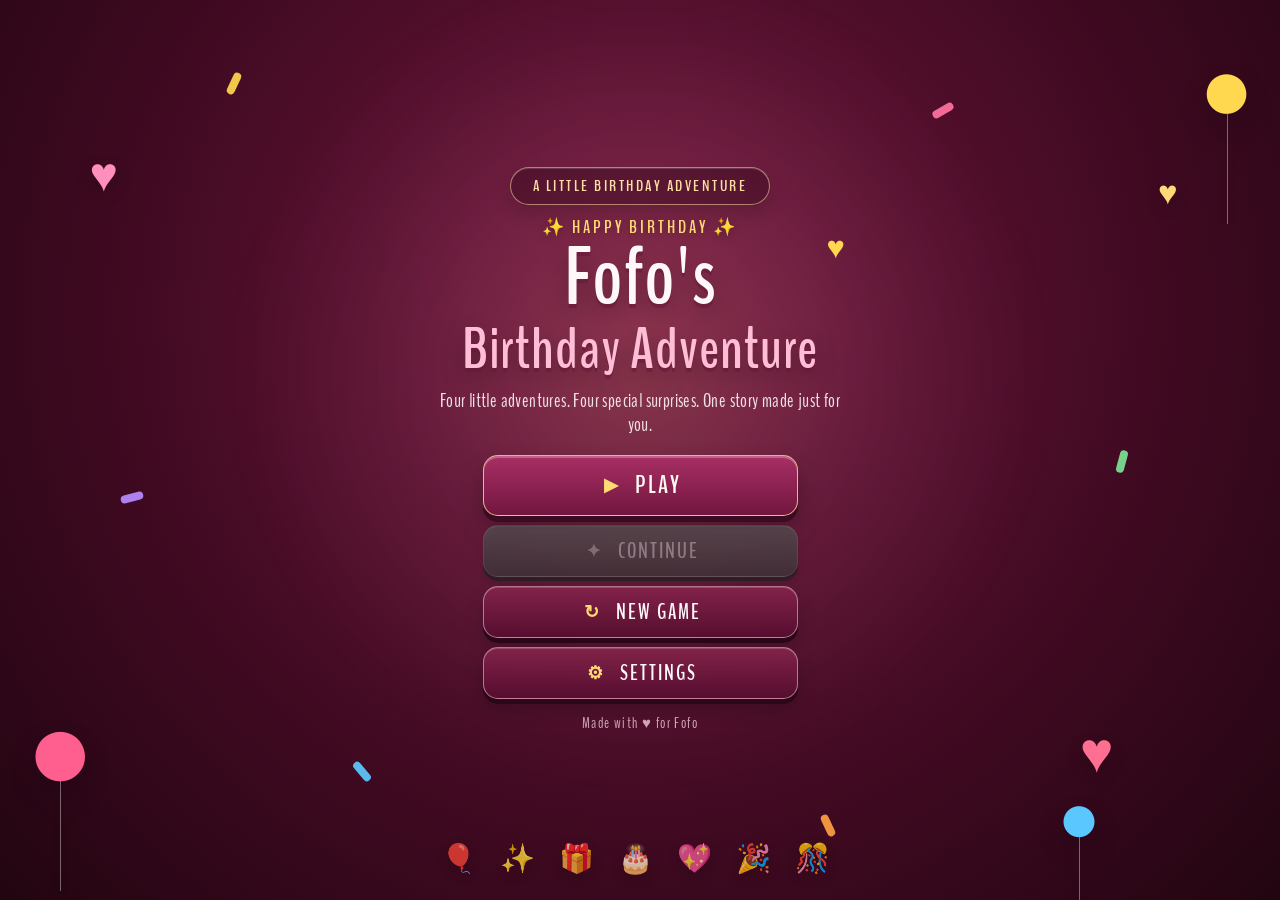
<file: index.html>
<!DOCTYPE html>
<html lang="en">

<head>

  <meta charset="UTF-8">

  <meta
    name="viewport"
    content="width=device-width, initial-scale=1.0, maximum-scale=1.0, user-scalable=no, viewport-fit=cover"
  >

  <title>Fofo's Birthday Adventure</title>

  <link rel="stylesheet" href="style.css?v=smooth-all-v1">
  <link rel="stylesheet" href="gift.css">
  <link rel="stylesheet" href="menu.css">

  <link rel="stylesheet" href="polish.css?v=smooth-all-v1">
  <link rel="stylesheet" href="smooth.css?v=smooth-all-v1">
  <link rel="stylesheet" href="extras.css?v=extra-features-v1">
</head>


<body>


  <!-- =====================================================
       GAME
  ====================================================== -->

  <div id="gameViewport">

    <div
      id="gameArea"
      class="game-area"
    >

      <div
        id="world"
        class="world"
      >

        <img
          id="fofo"
          src="assets/fofo_idle.png"
          alt="Fofo"
          draggable="false"
        >

        <div class="ground"></div>


        <div
          id="exitGate"
          class="exit-gate"
        >

          <img
            id="gateImage"
            src="assets/gate/gate_locked.png"
            alt="Exit Gate"
            draggable="false"
          >

        </div>

      </div>


      <!-- =================================================
           HUD
      ================================================== -->

      <div class="game-hud">

        <div class="hud-row">


          <div class="hud-level">

            <img
              src="assets/hud/hud_level_1.png"
              alt="Level 1"
              class="hud-level-image"
              draggable="false"
            >

          </div>


          <div class="hud-health">

            <div
              id="healthDisplay"
              class="health-content"
            ></div>

          </div>


          <div
            id="treatHud"
            class="hud-treats"
          >

            <img
              id="treatCounterImage"
              src="assets/hud/treat_0.png"
              alt="0 / 12"
              class="treat-counter-image"
              draggable="false"
            >

          </div>

        </div>


        <div
          id="message"
          class="message-box"
        >
          Collect all treats and reach the gate! 💖
        </div>

      </div>


      <!-- =================================================
           MOBILE CONTROLS
      ================================================== -->

      <div class="mobile-controls">

        <div class="movement-controls">

          <button
            id="btnLeft"
            class="control-image-button"
            aria-label="Move Left"
          >

            <img
              src="assets/controls/btn_left.png"
              alt="Left"
              draggable="false"
            >

          </button>


          <button
            id="btnRight"
            class="control-image-button"
            aria-label="Move Right"
          >

            <img
              src="assets/controls/btn_right.png"
              alt="Right"
              draggable="false"
            >

          </button>

        </div>


        <div class="jump-control">

          <button
            id="btnJump"
            class="control-image-button jump-image-button"
            aria-label="Jump"
          >

            <img
              src="assets/controls/btn_jump.png"
              alt="Jump"
              draggable="false"
            >

          </button>

        </div>

      </div>

    </div>

  </div>


  <!-- =====================================================
       ROTATE PHONE
  ====================================================== -->

  <div class="rotate-screen">

    <div class="rotate-card">

      <div class="rotate-icon">
        📱↻
      </div>

      <strong>
        Rotate your phone
      </strong>

      <span>
        Fofo's adventure is best in landscape 💖
      </span>

    </div>

  </div>


  <!-- =====================================================
       LEVEL COMPLETE
  ====================================================== -->

  <div
    id="finishScreen"
    class="overlay-screen"
  >

    <div class="overlay-card">

      <div class="overlay-emoji">
        🎉
      </div>

      <h1>
        You Did It, Fofo!
      </h1>

      <p>
        Level 1 Complete 💖
      </p>

      <button id="giftButton">
        Discover the 1st Gift 🎁
      </button>

    </div>

  </div>


  <!-- =====================================================
       GAME OVER
  ====================================================== -->

  <div
    id="gameOverScreen"
    class="overlay-screen"
  >

    <div class="overlay-card">

      <div class="overlay-emoji">
        💗
      </div>

      <h1>
        Try Again
      </h1>

      <p>
        You can do it, Fofo!
      </p>

      <button id="retryButton">
        Retry
      </button>

    </div>

  </div>


  <!-- =====================================================
       LEVEL 1 GIFT
  ====================================================== -->

  <section
    id="giftRevealScreen"
    class="gift-reveal-screen"
    aria-hidden="true"
  >

    <div class="gift-reveal-bg-glow"></div>

    <div
      id="giftParticles"
      class="gift-particles"
    ></div>


    <div class="gift-stage">

      <div class="gift-reward-pill">
        LEVEL 1 REWARD ✨
      </div>


      <h1>
        Something Sweet For You, Fofo 💖
      </h1>


      <p
        id="giftHint"
        class="gift-hint"
      >
        Tap the box to reveal your first gift.
      </p>


      <button
        id="giftBoxButton"
        class="gift-box-button"
        type="button"
        aria-label="Open Gift"
      >

        <img
          id="giftBoxImage"
          src="assets/fofo_gift_level1_assets/glossy_valentine_birthday_gift_box.png"
          alt="Birthday Gift Box"
          draggable="false"
        >

      </button>


      <button
        id="openGiftButton"
        class="open-gift-button"
        type="button"
      >
        OPEN GIFT ✨
      </button>


      <button
        id="giftStoryButton"
        class="gift-story-button"
        type="button"
        aria-label="Gift Story"
      >

        <img
          src="assets/fofo_gift_level1_assets/luxury_valentine_gift_story_button.png"
          alt="Gift Story"
          draggable="false"
        >

      </button>

    </div>

  </section>


  <!-- =====================================================
       GIFT STORY
  ====================================================== -->

  <section
    id="giftStoryScreen"
    class="gift-story-screen"
    aria-hidden="true"
  >

    <div class="story-shell">

      <button
        id="closeStoryButton"
        class="story-close"
        type="button"
        aria-label="Close"
      >
        ×
      </button>


      <img
        class="story-scroll-art"
        src="assets/fofo_gift_level1_assets/chocolate_hearts_gift_story.png"
        alt="Our First Gift Story"
        draggable="false"
      >


      <button
        id="backToGiftButton"
        class="back-to-gift-button"
        type="button"
      >
        BACK TO MY GIFT 🎁
      </button>

    </div>

  </section>



  <!-- =====================================================
       MAIN MENU
  ====================================================== -->

  <div
    id="menuRoot"
    class="menu-root"
  >


    <!-- BACKGROUND DECORATIONS -->

    <div class="menu-decoration deco-heart heart-1">
      ♥
    </div>

    <div class="menu-decoration deco-heart heart-2">
      ♥
    </div>

    <div class="menu-decoration deco-heart heart-3">
      ♥
    </div>

    <div class="menu-decoration balloon balloon-1">
      ●
    </div>

    <div class="menu-decoration balloon balloon-2">
      ●
    </div>

    <div class="menu-decoration balloon balloon-3">
      ●
    </div>


    <div class="menu-confetti confetti-1"></div>
    <div class="menu-confetti confetti-2"></div>
    <div class="menu-confetti confetti-3"></div>
    <div class="menu-confetti confetti-4"></div>
    <div class="menu-confetti confetti-5"></div>
    <div class="menu-confetti confetti-6"></div>



    <!-- =================================================
         MAIN VIEW
    ================================================== -->

    <section
      id="mainMenuView"
      class="menu-view active"
    >

      <div class="main-menu-content">


        <div class="birthday-badge">
          A LITTLE BIRTHDAY ADVENTURE
        </div>


        <div class="menu-logo">

          <div class="menu-logo-small">
            ✨ HAPPY BIRTHDAY ✨
          </div>

          <h1>
            Fofo's
            <span>
              Birthday Adventure
            </span>
          </h1>

          <div class="logo-heart">
            ♥
          </div>

        </div>


        <p class="menu-description">
          Four little adventures.
          Four special surprises.
          One story made just for you.
        </p>


        <div class="main-menu-buttons">


          <button
            id="playMenuButton"
            class="menu-button primary-menu-button"
            type="button"
          >

            <span class="menu-button-icon">
              ▶
            </span>

            <span>
              PLAY
            </span>

          </button>


          <button
            id="continueMenuButton"
            class="menu-button"
            type="button"
          >

            <span class="menu-button-icon">
              ✦
            </span>

            <span>
              CONTINUE
            </span>

          </button>


          <button
            id="newGameMenuButton"
            class="menu-button"
            type="button"
          >

            <span class="menu-button-icon">
              ↻
            </span>

            <span>
              NEW GAME
            </span>

          </button>


          <button
            id="settingsMenuButton"
            class="menu-button"
            type="button"
          >

            <span class="menu-button-icon">
              ⚙
            </span>

            <span>
              SETTINGS
            </span>

          </button>

        </div>


        <div class="menu-footer">
          Made with ♥ for Fofo
        </div>

      </div>

    </section>



    <!-- =================================================
         LEVEL SELECT
    ================================================== -->

    <section
      id="levelSelectView"
      class="menu-view"
    >

      <div class="level-select-wrapper">


        <div class="level-select-heading">

          <button
            id="levelBackButton"
            class="round-back-button"
            type="button"
          >
            ‹
          </button>


          <div>

            <div class="section-mini-title">
              YOUR BIRTHDAY JOURNEY
            </div>

            <h2>
              Choose Your Adventure
            </h2>

          </div>

        </div>



        <div class="level-grid">


          <!-- ==========================
               LEVEL 1
          =========================== -->

          <button
            class="level-card"
            data-level="1"
            type="button"
          >

            <div class="level-card-image level-one-art">

              <div class="level-number-badge">
                01
              </div>

              <div class="level-art-fallback level-one-fallback">
                🍫
                <span>🍬</span>
                🍜
              </div>

              <div class="level-card-shine"></div>

            </div>


            <div class="level-card-info">

              <div>

                <span class="level-label">
                  LEVEL 1
                </span>

                <h3>
                  Sweet Surprise
                </h3>

                <p>
                  A candy-filled first adventure.
                </p>

              </div>


              <div class="level-status level-play-icon">
                ▶
              </div>

            </div>

          </button>



          <!-- ==========================
               LEVEL 2
          =========================== -->

          <button
            class="level-card"
            data-level="2"
            type="button"
          >

            <div class="level-card-image level-two-art">

              <div class="level-number-badge">
                02
              </div>

              <div class="level-art-fallback">
                🎁
              </div>

              <div class="level-card-shine"></div>

              <div class="level-lock-overlay">

                <div class="lock-icon">
                  🔒
                </div>

              </div>

            </div>


            <div class="level-card-info">

              <div>

                <span class="level-label">
                  LEVEL 2
                </span>

                <h3>
                  Secret Chapter
                </h3>

                <p>
                  Another surprise is waiting.
                </p>

              </div>


              <div class="level-status">
                🔒
              </div>

            </div>

          </button>



          <!-- ==========================
               LEVEL 3
          =========================== -->

          <button
            class="level-card"
            data-level="3"
            type="button"
          >

            <div class="level-card-image level-three-art">

              <div class="level-number-badge">
                03
              </div>

              <div class="level-art-fallback">
                🎧
              </div>

              <div class="level-card-shine"></div>

              <div class="level-lock-overlay">

                <div class="lock-icon">
                  🔒
                </div>

              </div>

            </div>


            <div class="level-card-info">

              <div>

                <span class="level-label">
                  LEVEL 3
                </span>

                <h3>
                  A Special Gift
                </h3>

                <p>
                  One more piece of the story.
                </p>

              </div>


              <div class="level-status">
                🔒
              </div>

            </div>

          </button>



          <!-- ==========================
               LEVEL 4
          =========================== -->

          <button
            class="level-card"
            data-level="4"
            type="button"
          >

            <div class="level-card-image level-four-art">

              <div class="level-number-badge">
                04
              </div>

              <div class="level-art-fallback level-four-fallback">
                ☀️
                <span>♥</span>
                △
              </div>

              <div class="level-card-shine"></div>

              <div class="level-lock-overlay">

                <div class="lock-icon">
                  🔒
                </div>

              </div>

            </div>


            <div class="level-card-info">

              <div>

                <span class="level-label">
                  FINAL LEVEL
                </span>

                <h3>
                  Our Special Date
                </h3>

                <p>
                  The final birthday surprise.
                </p>

              </div>


              <div class="level-status">
                🔒
              </div>

            </div>

          </button>


        </div>


        <div class="level-select-note">
          Complete each adventure to unlock the next one ✨
        </div>

      </div>

    </section>



    <!-- =================================================
         SETTINGS
    ================================================== -->

    <section
      id="settingsView"
      class="menu-view"
    >

      <div class="settings-card">


        <div class="settings-heading">

          <button
            id="settingsBackButton"
            class="round-back-button"
            type="button"
          >
            ‹
          </button>


          <div>

            <div class="section-mini-title">
              GAME OPTIONS
            </div>

            <h2>
              Settings
            </h2>

          </div>

        </div>



        <div class="settings-list">


          <!-- MUSIC -->

          <div class="settings-row">

            <div class="settings-row-info">

              <div class="settings-icon">
                ♪
              </div>

              <div>

                <strong>
                  Music
                </strong>

                <span>
                  Background music
                </span>

              </div>

            </div>


            <label class="switch">

              <input
                id="musicToggle"
                type="checkbox"
                checked
              >

              <span class="switch-slider"></span>

            </label>

          </div>



          <div class="volume-row">

            <span>
              Music Volume
            </span>

            <input
              id="musicVolumeSlider"
              type="range"
              min="0"
              max="100"
              value="100"
            >

            <strong id="musicVolumeText">
              100%
            </strong>

          </div>



          <!-- SFX -->

          <div class="settings-row">

            <div class="settings-row-info">

              <div class="settings-icon">
                ✦
              </div>

              <div>

                <strong>
                  Sound Effects
                </strong>

                <span>
                  Jump and enemy sounds
                </span>

              </div>

            </div>


            <label class="switch">

              <input
                id="sfxToggle"
                type="checkbox"
                checked
              >

              <span class="switch-slider"></span>

            </label>

          </div>



          <div class="volume-row">

            <span>
              SFX Volume
            </span>

            <input
              id="sfxVolumeSlider"
              type="range"
              min="0"
              max="100"
              value="100"
            >

            <strong id="sfxVolumeText">
              100%
            </strong>

          </div>



          <!-- FULLSCREEN -->

          <button
            id="fullscreenButton"
            class="settings-action-button"
            type="button"
          >
            ⛶ &nbsp; FULLSCREEN
          </button>

        </div>

      </div>

    </section>



    <!-- =================================================
         SMALL MESSAGE
    ================================================== -->

    <div
      id="menuToast"
      class="menu-toast"
    ></div>


  </div>



  <!-- =====================================================
       SCRIPTS
  ====================================================== -->

<script src="fullscreen.js?v=mobile-speed-fullscreen-v3"></script>
<script src="smooth.js?v=smooth-all-v1"></script>
<script src="polish.js?v=gate-mobile-fix-v2"></script>
<script src="extras.js?v=extra-features-v1"></script>
<script src="game.js?v=extra-features-v1"></script>
<script src="controls.js?v=menu-audio-fix-v2"></script>
<script src="level1_audio.js"></script>
<script src="gift.js"></script>
<script src="menu.js?v=extra-features-v1"></script>

</body>

</html>
</file>
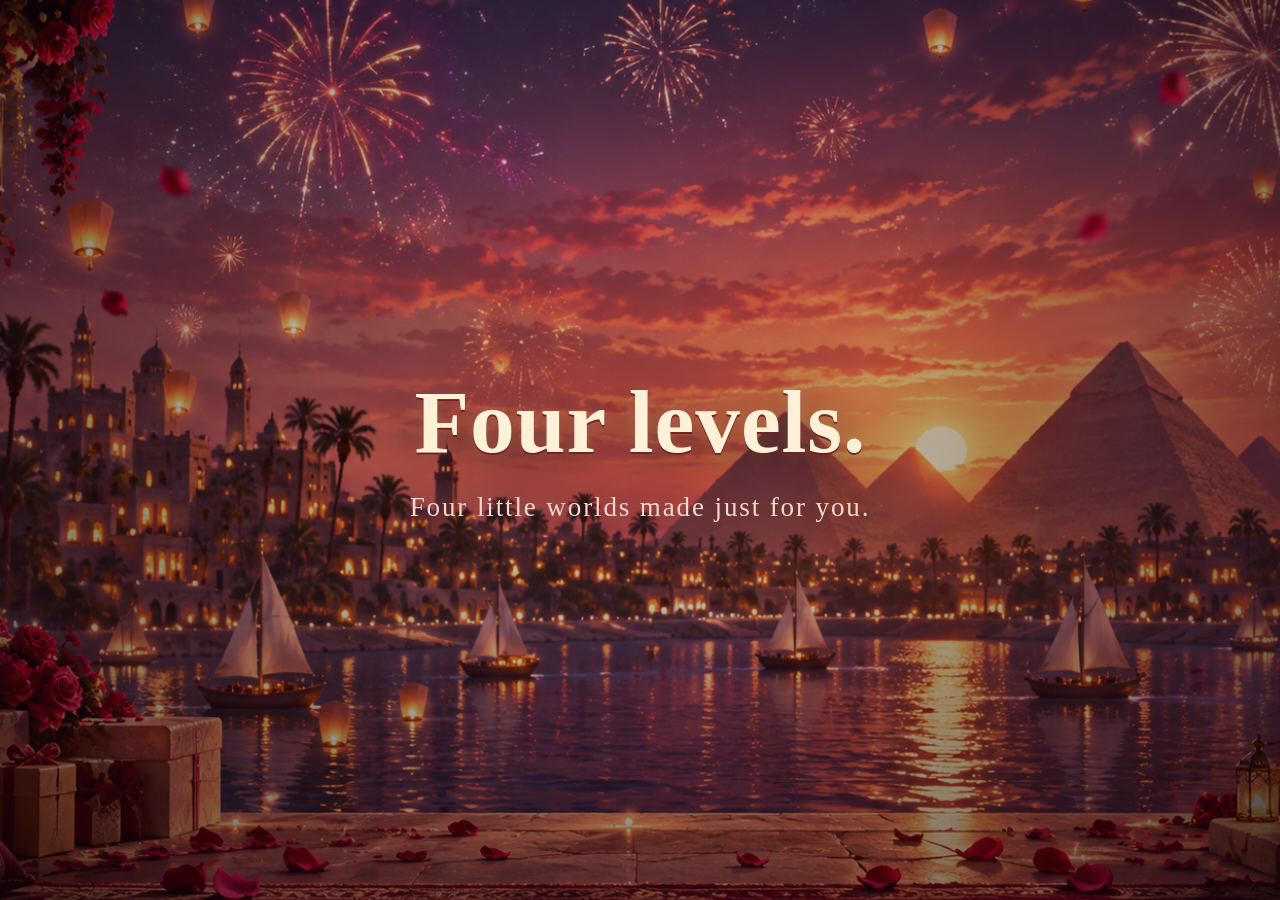
<file: ending.html>
<!DOCTYPE html>
<html lang="en">
<head>
  <meta charset="UTF-8">
  <meta name="viewport"
        content="width=device-width, initial-scale=1.0, maximum-scale=1.0, user-scalable=no, viewport-fit=cover">
  <meta name="theme-color" content="#210c17">
  <title>Happy Birthday, Fofo ♡</title>
  <link rel="stylesheet" href="ending.css?v=l3-gallery-ending-fullscreen-v1">
  <link rel="stylesheet" href="polish.css?v=smooth-all-v1">
  <link rel="stylesheet" href="smooth.css?v=smooth-all-v1">
</head>
<body>

<main id="ending">

  <div class="background"></div>
  <div class="vignette"></div>
  <div id="sparkLayer" class="spark-layer"></div>
  <div id="confettiLayer" class="confetti-layer"></div>

  <button id="musicStart" class="music-start">
    <span class="music-icon">♪</span>
    <span>Tap for the finale</span>
  </button>

  <section id="textStage" class="text-stage" aria-live="polite">
    <div class="line-mask">
      <div id="slideLine" class="slide-line"></div>
    </div>

    <div id="subLine" class="sub-line"></div>
  </section>

  <section id="finalCard" class="final-card hidden">

    <div class="corner-flower corner-flower-left">❦</div>
    <div class="corner-flower corner-flower-right">❦</div>

    <div class="final-ornament">
      <span>✦</span>
      <span>♡</span>
      <span>✦</span>
    </div>

    <h1>Happy Birthday, Fofo.</h1>

    <div class="gold-divider">
      <span></span>
      <b>♡</b>
      <span></span>
    </div>

    <p class="final-love-copy">
      Four levels, three gifts, one date, and countless little memories
      made just for you.
      <br><br>
      I wanted this little game to hold a part of my heart, because every
      smile, every word, and every tiny thing you say stays with me.
      <br><br>
      I hope this birthday becomes one more beautiful memory in our story —
      and I hope we keep collecting moments together for many birthdays to come.
    </p>

    <p class="final-signature">
      Same girl. Bigger horizons.<br>
      Same us. More memories. ♡
    </p>

    <button id="mainMenuButton" data-fofo-main-menu-transition="true" class="main-menu-image-button" aria-label="Main Menu">
      <img src="assets/ending/main_menu_button.png" alt="Main Menu">
    </button>

    <div class="bottom-ornament">✦ &nbsp; ♡ &nbsp; ✦</div>

  </section>

  <audio id="birthdayMusic"
         src="assets/ending/birthday_finale.mp3"
         preload="auto"
         loop></audio>

</main>

<script src="fullscreen.js?v=audio-l23-fullart-v1"></script>
<script src="smooth.js?v=smooth-all-v1"></script>
<script src="polish.js?v=gate-mobile-fix-v2"></script>
<script src="ending.js?v=l3-gallery-ending-fullscreen-v1"></script>
</body>
</html>
</file>
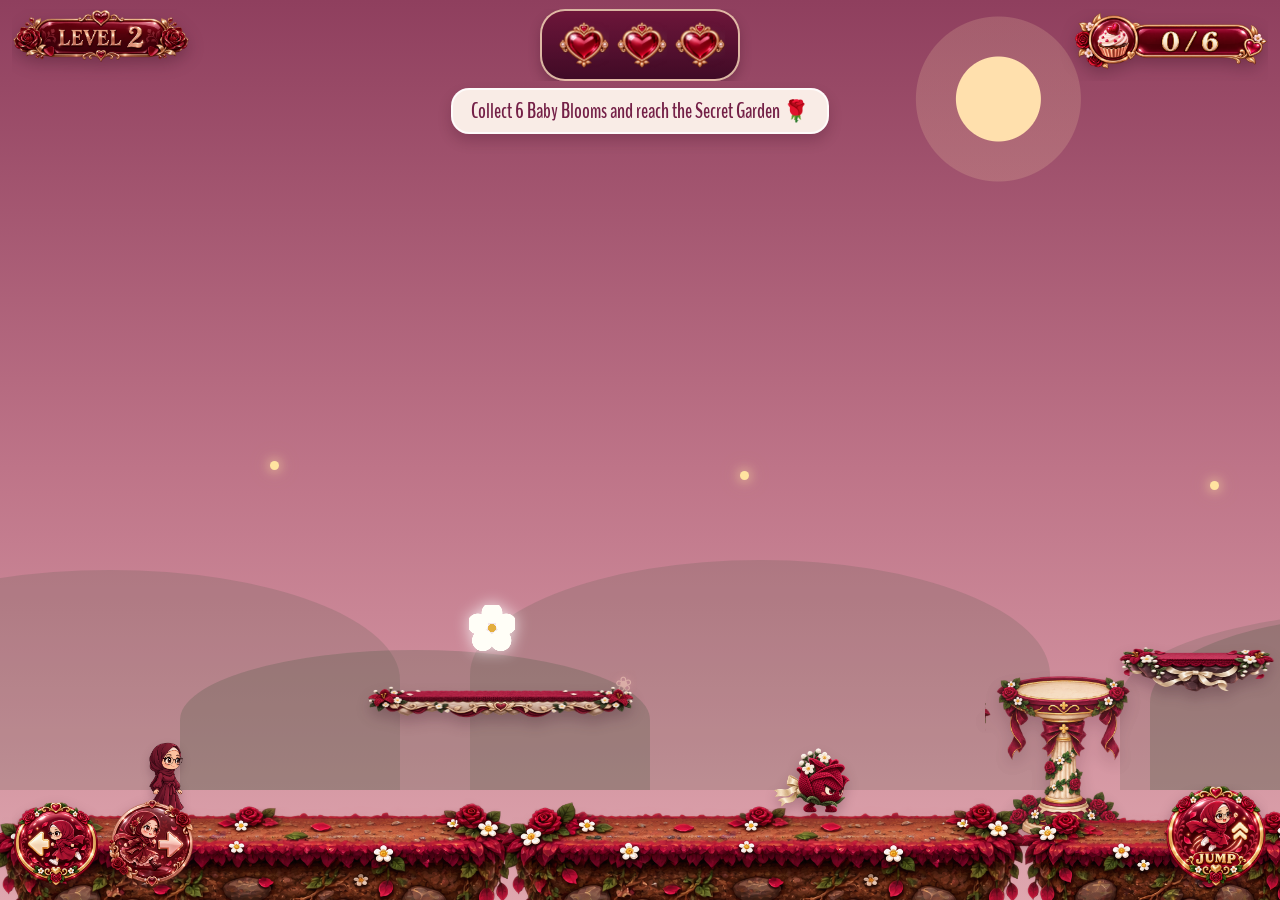
<file: level2.html>
<!DOCTYPE html>
<html lang="en">

<head>

    <meta charset="UTF-8">

    <meta
        name="viewport"
        content="width=device-width, initial-scale=1.0, maximum-scale=1.0, user-scalable=no"
    >

    <title>Fofo Birthday Adventure - Level 2</title>

    <link
        rel="preconnect"
        href="https://fonts.googleapis.com"
    >

    <link
        rel="preconnect"
        href="https://fonts.gstatic.com"
        crossorigin
    >

    <link
        href="https://fonts.googleapis.com/css2?family=BenchNine:wght@400;700&display=swap"
        rel="stylesheet"
    >

    <link
        rel="stylesheet"
        href="level2.css?v=final-visual-audio-fix-v1"
    >

  <link rel="stylesheet" href="polish.css?v=smooth-all-v1">
  <link rel="stylesheet" href="smooth.css?v=smooth-all-v1">
  <link rel="stylesheet" href="extras.css?v=extra-features-v1">
</head>


<body>


<div id="game">


    <!-- ========================= -->
    <!-- HUD -->
    <!-- ========================= -->

    <div id="hud">


        <img
            id="level2Badge"
            class="level-badge"
            src="assets/hud/level2_badge.png"
            alt="Level 2"
        >


        <div id="heartsHud">

            <img
                id="heart1"
                class="heart-image"
                src="assets/hud/heart_full.png"
                alt=""
            >

            <img
                id="heart2"
                class="heart-image"
                src="assets/hud/heart_full.png"
                alt=""
            >

            <img
                id="heart3"
                class="heart-image"
                src="assets/hud/heart_full.png"
                alt=""
            >

        </div>


        <img
            id="counterImage"
            class="counter-image"
            src="assets/hud/counter_0.png"
            alt="0 / 6"
        >


    </div>



    <!-- ========================= -->
    <!-- MESSAGE -->
    <!-- ========================= -->

    <div
        id="messageBox"
        class="message-box"
    >
        Collect 6 Baby Blooms 🌼
    </div>



    <!-- ========================= -->
    <!-- WORLD -->
    <!-- ========================= -->

    <div id="world"></div>



    <!-- ========================= -->
    <!-- CONTROLS -->
    <!-- ========================= -->

    <div id="controls">


        <div class="left-controls">


            <button
                id="btnLeft"
                class="game-control"
                type="button"
            >

                <img
                    src="assets/controls/btn_left.png"
                    alt="Left"
                    draggable="false"
                >

            </button>



            <button
                id="btnRight"
                class="game-control"
                type="button"
            >

                <img
                    src="assets/controls/btn_right.png"
                    alt="Right"
                    draggable="false"
                >

            </button>


        </div>



        <button
            id="btnJump"
            class="game-control jump-control"
            type="button"
        >

            <img
                src="assets/controls/btn_jump.png"
                alt="Jump"
                draggable="false"
            >

        </button>


    </div>



    <!-- ========================= -->
    <!-- FINALE -->
    <!-- ========================= -->

    <div
        id="finaleOverlay"
        class="finale-overlay hidden"
    >


        <!-- PLANT -->

        <section
            id="plantScreen"
            class="finale-screen"
        >


            <h1>
                A Little Surprise Is Waiting...
            </h1>


            <p>
                Plant your gift and watch it bloom.
            </p>


            <div class="plant-area">


                <img
                    class="soil-image"
                    src="assets/level2_finale/soil_mound.png"
                    alt=""
                    draggable="false"
                >


                <div
                    id="plantSmoke"
                    class="plant-smoke"
                ></div>


            </div>


            <button
                id="plantGiftButton"
                class="finale-image-button plant-button"
                type="button"
            >

                <img
                    src="assets/level2_finale/plant_your_gift_button.png"
                    alt="Plant Your Gift"
                    draggable="false"
                >

            </button>


        </section>



        <!-- GIFT -->

        <section
            id="giftScreen"
            class="finale-screen hidden"
        >


            <div class="gift-light"></div>


            <img
                id="floatingGift"
                class="floating-gift"
                src="assets/level2_finale/bouquet_float.png"
                alt="The Flower That Never Wilts"
                draggable="false"
            >


            <h2>
                THE FLOWER THAT NEVER WILTS
            </h2>


            <p>
                A little flower, for a forever you.
            </p>


            <button
                id="giftStoryButton"
                class="finale-image-button gift-story-button"
                type="button"
            >

                <img
                    src="assets/level2_finale/gift_story_button.png"
                    alt="Gift Story"
                    draggable="false"
                >

            </button>


        </section>



        <!-- STORY -->

        <section
            id="storyScreen"
            class="finale-screen story-screen hidden"
        >


            <img
                class="story-letter"
                src="assets/story/gift_story_letter.png"
                alt="Gift Story"
                draggable="false"
            >


            <div class="story-button-area">


                <button
                    id="backToGiftButton"
                    class="finale-image-button story-footer-button"
                    type="button"
                >

                    <img
                        src="assets/level2_finale/back_to_my_gift.png"
                        alt="Back To My Gift"
                        draggable="false"
                    >

                </button>



                <button
                    id="continueButton"
                    class="finale-image-button story-footer-button"
                    type="button"
                >

                    <img
                        src="assets/level2_finale/continue.png"
                        alt="Continue"
                        draggable="false"
                    >

                </button>


            </div>


        </section>


    </div>


</div>


<script src="fullscreen.js?v=mobile-speed-fullscreen-v3"></script>
<script src="smooth.js?v=smooth-all-v1"></script>
<script src="polish.js?v=gate-mobile-fix-v2"></script>
<script src="extras.js?v=extra-features-v1"></script>
<script src="level2.js?v=final-visual-audio-fix-v1"></script>


</body>

</html>
</file>
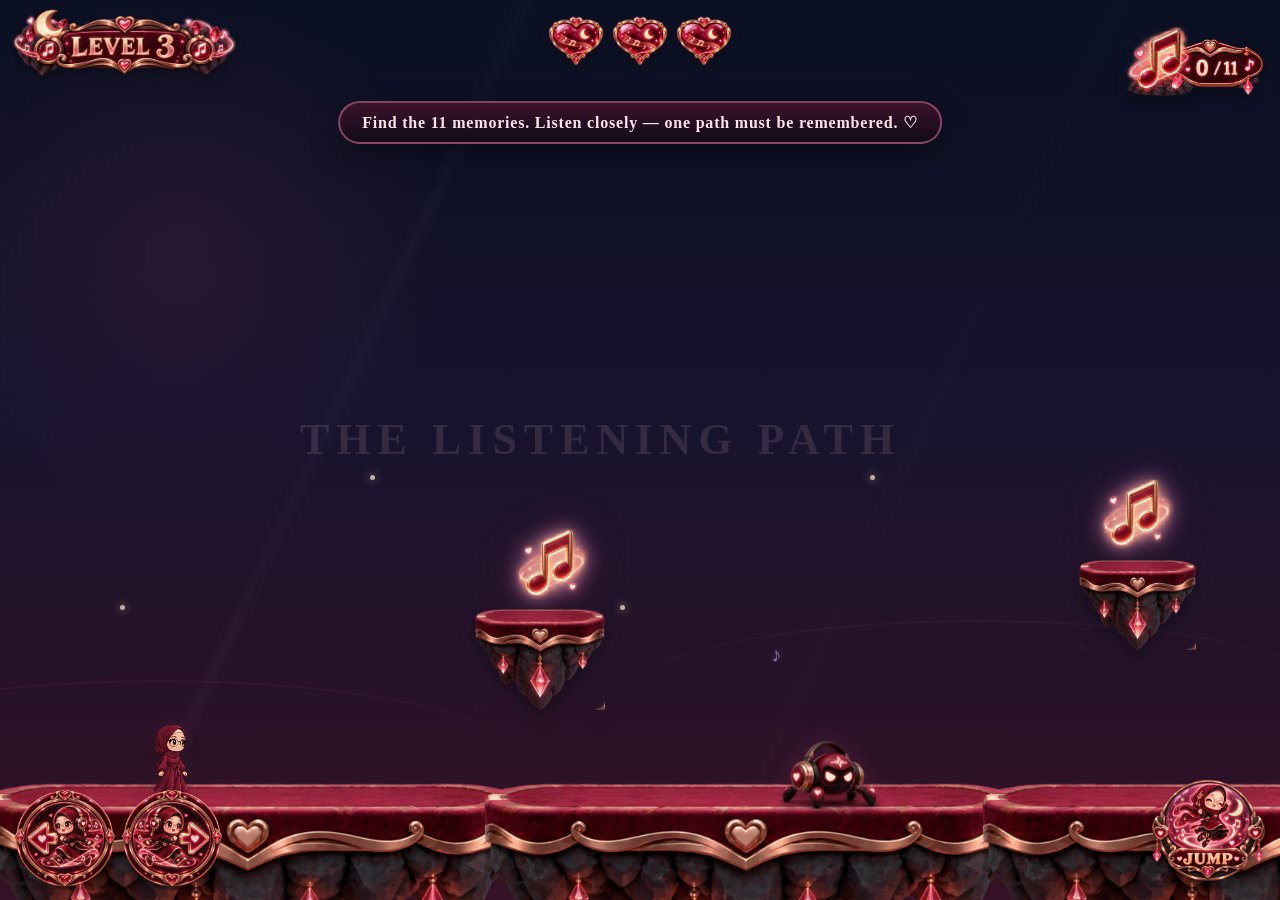
<file: level3.html>
<!DOCTYPE html>
<html lang="en">
<head>
  <meta charset="UTF-8">
  <meta name="viewport" content="width=device-width, initial-scale=1.0, maximum-scale=1.0, user-scalable=no">
  <title>Level 3 — Moonlight Echo</title>
  <link rel="stylesheet" href="level3.css?v=l3-gallery-ending-fullscreen-v1">
  <link rel="stylesheet" href="polish.css?v=smooth-all-v1">
  <link rel="stylesheet" href="smooth.css?v=smooth-all-v1">
  <link rel="stylesheet" href="extras.css?v=extra-features-v1">
  <link rel="stylesheet" href="level3_single_headphone.css?v=single-headphone-phone-fit-v1">
</head>
<body>

  <div id="fofoBootLoader" style="
    position:fixed;inset:0;z-index:99989;display:flex;align-items:center;
    justify-content:center;background:linear-gradient(155deg,#2c0b18,#641b35 55%,#250713);
    color:#fff0d7;font-family:Arial,sans-serif;text-align:center;">
    <div>
      <div style="font-size:40px;margin-bottom:10px;">♡</div>
      <div style="font-size:24px;font-weight:800;">Loading our memories...</div>
      <div style="margin-top:7px;color:#f5cfd5;font-size:13px;">Preparing Level 3 for Fofo ♡</div>
    </div>
  </div>


  <main id="game" aria-label="Level 3 Moonlight Echo">
<div id="world">
      <img id="moonBackdrop" class="moon-img" src="assets/level3_world/moon.png" alt="Crescent moon">
    </div>

    <div id="hud">
      <img id="levelBadge" class="level-badge-img" src="assets/level3_ui/level3_badge.png" alt="Level 3">

      <div id="heartsHud" class="hearts-hud">
        <img id="heart1" src="assets/level3_ui/heart_empty.png" alt="">
        <img id="heart2" src="assets/level3_ui/heart_empty.png" alt="">
        <img id="heart3" src="assets/level3_ui/heart_empty.png" alt="">
      </div>

      <img id="counterImage" class="counter-img" src="assets/level3_ui/counter_0.png" alt="0 of 11">
    </div>

    <div id="messageBox" class="message-box hidden"></div>

    <div id="controls">
      <div class="movement-controls">
        <button id="btnLeft" class="image-control" aria-label="Move left">
          <img src="assets/level3_ui/button_left.png" alt="">
        </button>

        <button id="btnRight" class="image-control mirrored-control" aria-label="Move right">
          <img src="assets/level3_ui/button_left.png" alt="">
        </button>
      </div>

      <button id="btnJump" class="image-control jump-control" aria-label="Jump">
        <img src="assets/level3_ui/button_jump.png" alt="">
      </button>
    </div>
  </main>

  <section id="finaleOverlay" class="finale-overlay hidden">

    <div id="finaleIntro" class="finale-page">
      <div class="finale-wave" aria-hidden="true">
        <span></span><span></span><span></span><span></span><span></span>
        <span></span><span></span><span></span><span></span>
      </div>

      <p class="finale-kicker">YOU SAID IT ONCE. I REMEMBERED.</p>
      <h1>Some words are too important to forget.</h1>
      <p class="finale-copy">And anything that makes you more comfortable will always matter to me.</p>

      <button id="revealGiftButton" class="finale-image-button reveal-image-button" aria-label="Reveal your gift">
        <img src="assets/level3_ui/reveal_your_gift_button.png" alt="Reveal Your Gift">
      </button>
    </div>

    <div id="giftPage" class="finale-page hidden">
      <p class="finale-kicker">YOUR THIRD BIRTHDAY GIFT</p>
      <h2>JBL Tune 530BT</h2>
      <p class="gift-black">BLACK</p>

      <div class="product-gallery">
        <button id="productPrev" class="gallery-arrow" aria-label="Previous view">‹</button>

        <div class="product-stage">
          <div class="product-aura"></div>
          <img id="productImage" src="assets/level3_product/jbl_black_view_1.png" alt="Black JBL Tune 530BT">
          <div id="productDots" class="product-dots"></div>
        </div>

        <button id="productNext" class="gallery-arrow" aria-label="Next view">›</button>
      </div>

      <p class="gift-message">
        Because even the smallest thing you say stays with me. ♡
      </p>

      <button id="giftStoryButton" class="finale-image-button gift-story-image-button" aria-label="Gift Story">
        <img src="assets/level3_ui/gift_story_button.png" alt="Gift Story">
      </button>
    </div>

    <div id="storyPage" class="finale-page story-page hidden">
      <img class="story-letter-image" src="assets/level3_ui/gift_story_letter.png" alt="Gift Story letter">

      <div class="story-buttons">
        <button id="backToGiftButton" class="story-image-button" aria-label="Back to my gift">
          <img src="assets/level3_ui/back_to_my_gift_button.png" alt="Back to my gift">
        </button>
        <button id="continueButton" class="story-image-button" aria-label="Continue">
          <img src="assets/level3_ui/continue_button.png" alt="Continue">
        </button>
      </div>
    </div>

  </section>

  <script src="fullscreen.js?v=audio-l23-fullart-v1"></script>
<script src="smooth.js?v=smooth-all-v1"></script>
<script src="polish.js?v=gate-mobile-fix-v2"></script>
<script src="extras.js?v=extra-features-v1"></script>
<script src="level3.js?v=level3-run-jump-fix-v1"></script>
<script src="level3_single_headphone.js?v=single-headphone-phone-fit-v1"></script>

<script>
window.addEventListener("DOMContentLoaded", function () {
  setTimeout(function () {
    var boot = document.getElementById("fofoBootLoader");
    if (boot) boot.remove();
  }, 450);
});
</script>

</body>
</html>
</file>
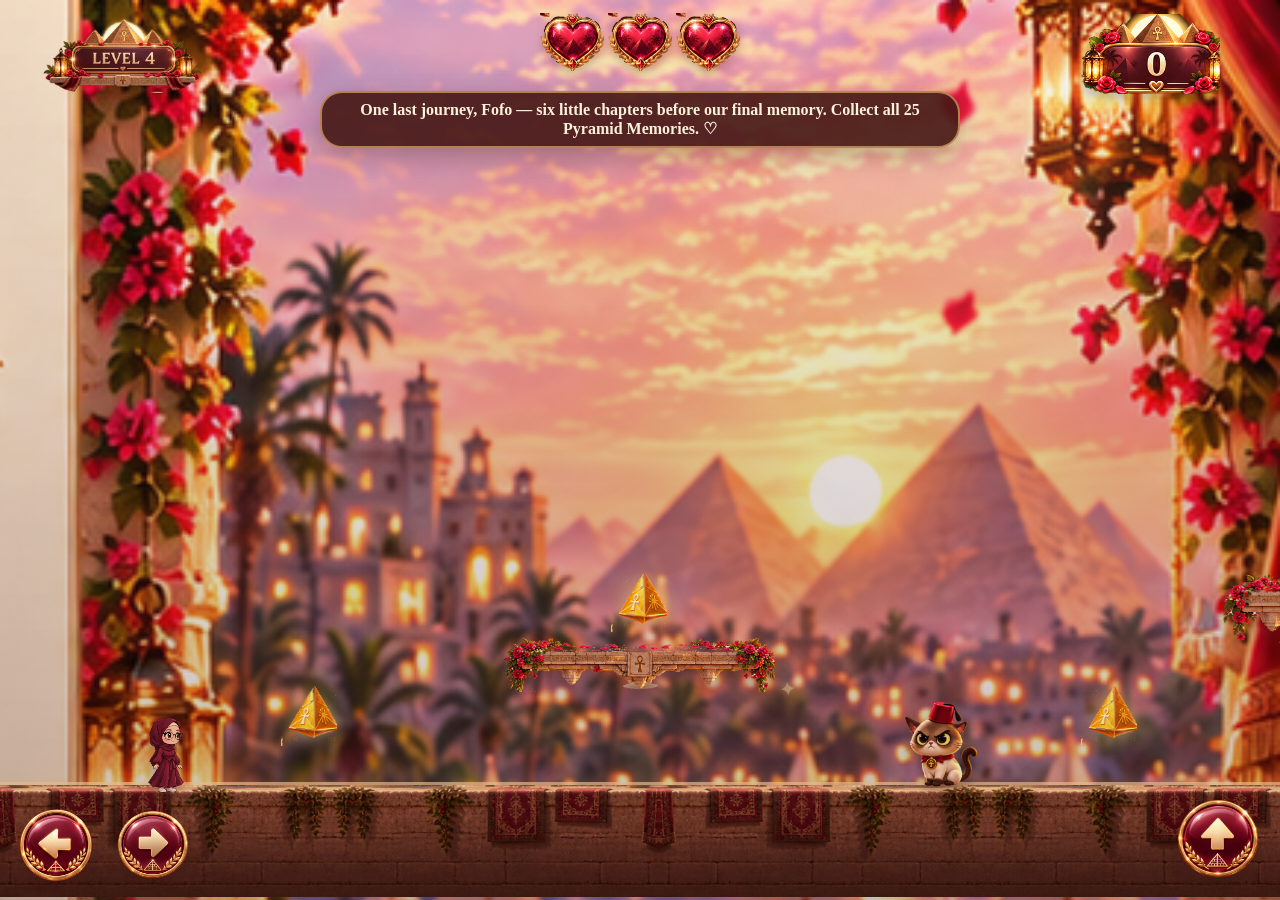
<file: level4.html>
<!DOCTYPE html>
<html lang="en">
<head>
  <meta charset="UTF-8">
  <meta name="viewport" content="width=device-width, initial-scale=1.0, maximum-scale=1.0, user-scalable=no">
  <title>Level 4 — Brighter Horizons</title>
  <link rel="stylesheet" href="level4.css?v=audio-l23-fullart-v1">
  <link rel="stylesheet" href="polish.css?v=smooth-all-v1">
  <link rel="stylesheet" href="smooth.css?v=smooth-all-v1">
  <link rel="stylesheet" href="extras.css?v=extra-features-v1">
</head>
<body>

  <div id="fofoBootLoader" style="
    position:fixed;inset:0;z-index:99989;display:flex;align-items:center;
    justify-content:center;background:linear-gradient(155deg,#2c0b18,#641b35 55%,#250713);
    color:#fff0d7;font-family:Arial,sans-serif;text-align:center;">
    <div>
      <div style="font-size:40px;margin-bottom:10px;">♡</div>
      <div style="font-size:24px;font-weight:800;">Loading our memories...</div>
      <div style="margin-top:7px;color:#f5cfd5;font-size:13px;">Preparing Level 4 for Fofo ♡</div>
    </div>
  </div>


<main id="game">
  <div id="world"></div>

  <div id="hud">
    <img class="level-badge" src="assets/level4/ui/level4_badge.png" alt="Level 4">

    <div class="hearts">
      <img id="heart1" src="assets/level4/ui/heart_full.png" alt="">
      <img id="heart2" src="assets/level4/ui/heart_full.png" alt="">
      <img id="heart3" src="assets/level4/ui/heart_full.png" alt="">
    </div>

    <img id="counterImage" class="counter-image" src="assets/level4/ui/counter_0.png" alt="0 of 25">
  </div>

  <div id="messageBox" class="message hidden"></div>

  <div id="controls">
    <div class="move-controls">
      <button id="btnLeft" class="control"><img src="assets/level4/ui/btn_left.png" alt="Left"></button>
      <button id="btnRight" class="control"><img src="assets/level4/ui/btn_right.png" alt="Right"></button>
    </div>

    <button id="btnJump" class="control jump-control"><img src="assets/level4/ui/btn_jump.png" alt="Jump"></button>
  </div>
</main>

<section id="finale" class="finale hidden">

  <div id="revealPage" class="reveal-page">
    <img class="reveal-background" src="assets/level4/world/reveal_background.png" alt="A romantic evening by the pyramids">

    <button id="revealDateButton" class="final-image-button reveal-date-art" aria-label="Reveal Our Date">
      <img src="assets/level4/ui/reveal_date_button.png" alt="Reveal Our Date">
    </button>
  </div>

  <div id="datePage" class="date-page hidden">
    <img class="date-background" src="assets/level4/world/date_fullscreen.png" alt="Breadfast By The Pyramids — 18 Sep 8:00 PM">

    <button id="giftStoryButton" class="final-image-button date-gift-story" aria-label="Gift Story">
      <img src="assets/level4/ui/gift_story_button.png" alt="Gift Story">
    </button>
  </div>

  <div id="storyPage" class="story-page hidden">
    <div class="story-scroll">
      <img class="story-image" src="assets/level4/world/gift_story_letter_clean.png" alt="Gift Story">
      <button id="continueButton" class="final-image-button story-continue" aria-label="Continue">
        <img src="assets/level4/ui/continue_button.png" alt="Continue">
      </button>
    </div>
  </div>

</section>

<script src="fullscreen.js?v=audio-l23-fullart-v1"></script>
<script src="smooth.js?v=smooth-all-v1"></script>
<script src="polish.js?v=gate-mobile-fix-v2"></script>
<script src="extras.js?v=extra-features-v1"></script>
<script src="level4.js?v=level4-primary-music-only-v1"></script>

<script>
window.addEventListener("DOMContentLoaded", function () {
  setTimeout(function () {
    var boot = document.getElementById("fofoBootLoader");
    if (boot) boot.remove();
  }, 450);
});
</script>

</body>
</html>
</file>
<file: style.css>
* {
  -webkit-text-size-adjust: 100%;
  box-sizing: border-box;
  -webkit-tap-highlight-color: transparent;
}

html,
body {
  margin: 0;
  padding: 0;

  width: 100%;
  height: 100%;

  overflow: hidden;

  font-family:
    Arial,
    Helvetica,
    sans-serif;

  background: #bceaff;

  touch-action: none;
  overscroll-behavior: none;
}

button {
  font-family: inherit;
}


/* =====================================================
   GAME
===================================================== */

#gameViewport {
  position: fixed;

  inset: 0;

  width: 100vw;

  height: 100vh;
  height: 100dvh;

  overflow: hidden;

  background: #bceaff;
}


.game-area {
  position: absolute;

  inset: 0;

  width: 100%;
  height: 100%;

  overflow: hidden;

  background:

    linear-gradient(
      180deg,
      #abe4fa 0%,
      #c9effe 68%,
      #e3f8ff 100%
    );
}


.world {
  transform-origin: left bottom;

  position: absolute;

  left: 0;
  top: 0;

  height: 100%;

  transform: translateX(0);

  will-change: transform;
}


/* =====================================================
   FOFO
===================================================== */

#fofo {
  position: absolute;

  width: 88px;
  height: 112px;

  z-index: 220;

  object-fit: contain;
  object-position: center bottom;

  transform-origin: bottom center;

  user-select: none;
  pointer-events: none;

  -webkit-user-drag: none;

  filter:

    drop-shadow(
      0 6px 7px
      rgba(0, 0, 0, 0.17)
    );
}


#fofo.hurt {

  animation:

    fofoHurt
    0.15s
    linear
    infinite;

}


@keyframes fofoHurt {

  0% {
    opacity: 1;
  }

  50% {
    opacity: 0.25;
  }

  100% {
    opacity: 1;
  }

}


/* =====================================================
   GROUND
===================================================== */

.ground {

  position: absolute;

  left: 0;
  bottom: 0;

  width: 7600px;

  height: 110px;

  z-index: 40;

  border-top:

    7px solid
    #ffd4e9;

  background:

    radial-gradient(
      circle at 38px 47px,
      #ed8954 0 12px,
      transparent 13px
    ),

    radial-gradient(
      circle at 105px 84px,
      #844220 0 10px,
      transparent 11px
    ),

    linear-gradient(
      to bottom,
      #ff70b0 0,
      #ff70b0 24px,
      #ae5c31 24px,
      #884322 100%
    );

  background-size:
    135px 100px,
    170px 100px,
    auto;
}


/* =====================================================
   PLATFORMS
===================================================== */

.platform-image,
.moving-platform,
.stair-platform {

  position: absolute;

  z-index: 120;

  object-fit: fill;

  pointer-events: none;

  user-select: none;

  -webkit-user-drag: none;

  filter:

    drop-shadow(
      0 6px 5px
      rgba(76, 34, 15, 0.19)
    );
}


/* =====================================================
   PIPE
===================================================== */

.candy-pipe {

  position: absolute;

  z-index: 180;

  object-fit: contain;

  pointer-events: none;

  user-select: none;

  -webkit-user-drag: none;

  filter:

    drop-shadow(
      0 8px 7px
      rgba(76, 29, 9, 0.24)
    );
}


/* =====================================================
   ENEMIES
===================================================== */

.enemy {

  position: absolute;

  z-index: 175;

  object-fit: contain;

  pointer-events: none;

  user-select: none;

  -webkit-user-drag: none;

  transform-origin: center bottom;

  filter:

    drop-shadow(
      0 6px 5px
      rgba(0, 0, 0, 0.19)
    );
}


.pipe-monster {

  position: absolute;

  z-index: 170;

  object-fit: contain;

  pointer-events: none;

  user-select: none;

  -webkit-user-drag: none;

  transform-origin: center bottom;

  filter:

    drop-shadow(
      0 6px 5px
      rgba(0, 0, 0, 0.2)
    );
}


/* =====================================================
   TREATS
===================================================== */

.collectible {

  position: absolute;

  z-index: 155;

  display: block;

  object-fit: contain;

  object-position: center;

  pointer-events: none;

  user-select: none;

  -webkit-user-drag: none;

  animation:

    treatFloat
    1.35s
    ease-in-out
    infinite;

  filter:

    drop-shadow(
      0 7px 7px
      rgba(81, 31, 52, 0.2)
    );
}


.collectible.golden {

  filter:

    drop-shadow(
      0 0 10px
      rgba(255, 224, 105, 0.85)
    )

    drop-shadow(
      0 7px 7px
      rgba(81, 31, 52, 0.2)
    );
}


@keyframes treatFloat {

  0%,
  100% {

    transform:
      translateY(0)
      rotate(-2deg);

  }

  50% {

    transform:
      translateY(-9px)
      rotate(2deg);

  }

}


/* =====================================================
   CLOUDS
===================================================== */

.cloud {

  position: absolute;

  width: 150px;
  height: 45px;

  z-index: 5;

  border-radius: 100px;

  background:
    rgba(255, 255, 255, 0.78);
}


.cloud::before,
.cloud::after {

  content: "";

  position: absolute;

  border-radius: 50%;

  background:
    rgba(255, 255, 255, 0.93);
}


.cloud::before {

  width: 62px;
  height: 62px;

  left: 25px;
  top: -28px;
}


.cloud::after {

  width: 76px;
  height: 76px;

  right: 20px;
  top: -38px;
}


.cloud1 {
  left: 250px;
  top: 150px;
}

.cloud2 {
  left: 1050px;
  top: 100px;
}

.cloud3 {
  left: 1900px;
  top: 145px;
}

.cloud4 {
  left: 2900px;
  top: 100px;
}

.cloud5 {
  left: 4000px;
  top: 145px;
}

.cloud6 {
  left: 5350px;
  top: 100px;
}

.cloud7 {
  left: 6800px;
  top: 135px;
}


/* =====================================================
   NEW EXIT GATE
===================================================== */

.exit-gate {

  position: absolute;

  bottom: 88px;

  width: 155px;
  height: 185px;

  z-index: 195;

  display: flex;

  justify-content: center;
  align-items: flex-end;

  pointer-events: none;
}


#gateImage {

  width: 100%;
  height: 100%;

  object-fit: contain;
  object-position: center bottom;

  user-select: none;

  pointer-events: none;

  -webkit-user-drag: none;

  transform-origin: center bottom;

  filter:

    drop-shadow(
      0 10px 10px
      rgba(73, 23, 45, 0.22)
    );

  transition:

    transform
    0.3s
    ease,

    filter
    0.3s
    ease;
}


/* لما البوابة تتفتح بعد 12/12 */

.exit-gate.unlocked #gateImage {

  animation:

    gateReady
    1.1s
    ease-in-out
    infinite
    alternate;

}


@keyframes gateReady {

  from {

    transform:
      translateY(0)
      scale(1);

    filter:

      drop-shadow(
        0 10px 10px
        rgba(73, 23, 45, 0.22)
      );

  }

  to {

    transform:
      translateY(-3px)
      scale(1.025);

    filter:

      brightness(1.08)

      drop-shadow(
        0 0 15px
        rgba(255, 119, 184, 0.65)
      )

      drop-shadow(
        0 10px 10px
        rgba(73, 23, 45, 0.2)
      );

  }

}


/* لحظة فتح الباب */

.exit-gate.opening #gateImage {

  animation:

    gateOpenPop
    0.55s
    ease
    forwards;

}


@keyframes gateOpenPop {

  0% {

    transform:
      scale(1);

  }

  45% {

    transform:
      scale(1.09)
      translateY(-4px);

  }

  100% {

    transform:
      scale(1);

  }

}


/* =====================================================
   HUD
===================================================== */

.game-hud {

  position: absolute;

  top: 0;
  left: 0;

  width: 100%;

  z-index: 3000;

  padding:

    max(
      8px,
      env(safe-area-inset-top)
    )

    max(
      14px,
      env(safe-area-inset-right)
    )

    0

    max(
      14px,
      env(safe-area-inset-left)
    );

  pointer-events: none;
}


.hud-row {

  width:
    min(
      860px,
      94vw
    );

  margin: 0 auto;

  display: grid;

  grid-template-columns:

    1fr
    1.05fr
    1.15fr;

  align-items: center;

  gap: 12px;
}


/* LEVEL */

.hud-level {

  position: relative;

  height: 82px;

  display: flex;

  justify-content: center;

  align-items: center;
}


.hud-level-image {

  width: 100%;
  height: 100%;

  display: block;

  object-fit: contain;

  pointer-events: none;

  user-select: none;

  -webkit-user-drag: none;

  filter:

    drop-shadow(
      0 7px 8px
      rgba(77, 26, 48, 0.2)
    );
}


/* HEALTH */

.hud-health {

  position: relative;

  height: 74px;

  min-width: 230px;

  padding:
    8px
    22px;

  display: flex;

  align-items: center;

  justify-content: center;

  overflow: hidden;

  border-radius: 28px;

  background:

    linear-gradient(
      145deg,
      rgba(126, 41, 84, 0.98),
      rgba(82, 27, 59, 0.98)
    );

  border:

    3px solid
    rgba(255, 215, 232, 0.88);

  box-shadow:

    0 7px 0
    rgba(90, 27, 59, 0.42),

    0 12px 19px
    rgba(71, 25, 49, 0.18),

    inset 0 2px 0
    rgba(255, 255, 255, 0.25),

    inset 0 -7px 12px
    rgba(38, 12, 27, 0.16);
}


.health-content {

  position: relative;

  z-index: 2;

  width: 100%;

  display: flex;

  justify-content: center;

  align-items: center;

  gap: 9px;
}


.hud-heart {

  width: 52px;
  height: 52px;

  display: block;

  object-fit: contain;

  user-select: none;

  pointer-events: none;

  -webkit-user-drag: none;

  filter:

    drop-shadow(
      0 4px 5px
      rgba(53, 15, 34, 0.25)
    );
}


.hud-heart.lost {

  opacity: 0.92;

  transform:
    scale(0.93);
}


/* TREAT HUD */

.hud-treats {

  position: relative;

  height: 82px;

  display: flex;

  justify-content: center;

  align-items: center;
}


.treat-counter-image {

  width: 100%;
  height: 100%;

  display: block;

  object-fit: contain;

  pointer-events: none;

  user-select: none;

  -webkit-user-drag: none;

  filter:

    drop-shadow(
      0 7px 8px
      rgba(77, 26, 48, 0.2)
    );
}


.hud-treats.pulse {

  animation:

    treatCounterPulse
    0.25s
    ease;
}


@keyframes treatCounterPulse {

  0% {
    transform: scale(1);
  }

  50% {
    transform: scale(1.12);
  }

  100% {
    transform: scale(1);
  }

}


.hud-treats.complete {

  animation:

    treatComplete
    0.8s
    ease-in-out
    infinite
    alternate;
}


@keyframes treatComplete {

  from {

    transform:
      scale(1);

  }

  to {

    transform:
      scale(1.05);

    filter:

      brightness(1.12)

      drop-shadow(
        0 0 12px
        rgba(255, 215, 68, 0.7)
      );

  }

}


/* MESSAGE */

.message-box {

  width:
    min(
      470px,
      70vw
    );

  margin:
    8px auto
    0;

  padding:
    9px
    18px;

  text-align: center;

  color: #923a67;

  font-size: 14px;

  font-weight: 900;

  border-radius: 22px;

  border:

    1px solid
    rgba(255, 255, 255, 0.95);

  background:

    rgba(
      255,
      250,
      253,
      0.93
    );

  box-shadow:

    0 7px 15px
    rgba(97, 37, 68, 0.12);
}


/* =====================================================
   CONTROLS
===================================================== */

.mobile-controls {

  position: absolute;

  left: 0;
  bottom: 0;

  width: 100%;

  z-index: 4000;

  display: flex;

  justify-content: space-between;

  align-items: flex-end;

  padding:

    0

    max(
      18px,
      env(safe-area-inset-right)
    )

    max(
      13px,
      env(safe-area-inset-bottom)
    )

    max(
      18px,
      env(safe-area-inset-left)
    );

  pointer-events: none;
}


.movement-controls {

  display: flex;

  gap: 10px;

  align-items: flex-end;

  pointer-events: auto;
}


.jump-control {

  pointer-events: auto;
}


.control-image-button {

  width: 84px;
  height: 84px;

  margin: 0;
  padding: 0;

  display: flex;

  justify-content: center;
  align-items: center;

  border: none;
  outline: none;

  appearance: none;
  -webkit-appearance: none;

  background: transparent;

  cursor: pointer;

  touch-action: none;

  user-select: none;

  pointer-events: auto;
}


.control-image-button img {

  width: 100%;
  height: 100%;

  display: block;

  object-fit: contain;

  pointer-events: none;

  user-select: none;

  -webkit-user-drag: none;

  filter:

    drop-shadow(
      0 7px 7px
      rgba(77, 24, 53, 0.24)
    );
}


.jump-image-button {

  width: 96px;
  height: 96px;
}


.control-image-button.pressed,
.control-image-button:active {

  transform:

    translateY(4px)
    scale(0.91);

}


/* =====================================================
   OVERLAYS
===================================================== */

.overlay-screen {

  position: fixed;

  inset: 0;

  z-index: 10000;

  display: none;

  justify-content: center;
  align-items: center;

  padding: 20px;

  background:

    rgba(
      80,
      20,
      51,
      0.58
    );

  backdrop-filter: blur(8px);
}


.overlay-screen.show {

  display: flex;
}


.overlay-card {

  width:
    min(
      430px,
      92vw
    );

  padding:
    30px
    27px;

  text-align: center;

  border-radius: 30px;

  color: #842d5c;

  border:
    3px solid white;

  background:

    linear-gradient(
      145deg,
      #fff8fc,
      #ffe0ed
    );

  box-shadow:

    0 20px 50px
    rgba(65, 15, 43, 0.3);
}


.overlay-emoji {

  font-size: 48px;
}


.overlay-card h1 {

  margin:
    8px 0
    10px;
}


.overlay-card p {

  color: #7d4862;

  font-weight: 800;
}


.overlay-card button {

  margin-top: 10px;

  padding:
    14px
    24px;

  border: none;

  border-radius: 20px;

  color: white;

  font-size: 16px;

  font-weight: 900;

  cursor: pointer;

  background:

    linear-gradient(
      180deg,
      #ba5082,
      #8f2c60
    );

  box-shadow:

    0 6px 0
    #64183f;
}


/* =====================================================
   ROTATE
===================================================== */

.rotate-screen {

  position: fixed;

  inset: 0;

  z-index: 20000;

  display: none;

  justify-content: center;
  align-items: center;

  padding: 25px;

  background:

    linear-gradient(
      145deg,
      #8a2d5c,
      #b44d82
    );
}


.rotate-card {

  display: flex;

  flex-direction: column;

  align-items: center;

  gap: 9px;

  text-align: center;

  color: white;
}


.rotate-icon {

  font-size: 60px;
}


.rotate-card strong {

  font-size: 24px;
}


.rotate-card span {

  color: #ffe1ee;
}


/* =====================================================
   LANDSCAPE PHONE
===================================================== */

@media
(
  orientation: landscape
)
and
(
  max-height: 600px
) {

  .game-hud {

    padding-top: 5px;

    padding-left: 8px;
    padding-right: 8px;
  }


  .hud-row {

    width:
      min(
        640px,
        89vw
      );

    gap: 7px;
  }


  .hud-level,
  .hud-treats {

    height: 54px;
  }


  .hud-health {

    min-width: 160px;

    height: 50px;

    padding:
      4px
      10px;

    border-radius: 20px;

    border-width: 2px;
  }


  .health-content {

    gap: 4px;
  }


  .hud-heart {

    width: 34px;
    height: 34px;
  }


  .message-box {

    width:
      min(
        370px,
        66vw
      );

    margin-top: 4px;

    padding:
      6px
      10px;

    font-size: 11px;
  }


  .exit-gate {

    width: 120px;
    height: 145px;

    bottom: 90px;
  }


  .control-image-button {

    width: 67px;
    height: 67px;
  }


  .jump-image-button {

    width: 77px;
    height: 77px;
  }

}


/* =====================================================
   VERY SHORT PHONE
===================================================== */

@media
(
  orientation: landscape
)
and
(
  max-height: 430px
) {

  .message-box {

    display: none;
  }


  .hud-level,
  .hud-treats {

    height: 46px;
  }


  .hud-health {

    height: 43px;

    min-width: 145px;
  }


  .hud-heart {

    width: 28px;
    height: 28px;
  }


  .exit-gate {

    width: 105px;
    height: 130px;
  }


  .control-image-button {

    width: 58px;
    height: 58px;
  }


  .jump-image-button {

    width: 67px;
    height: 67px;
  }

}


/* =====================================================
   PORTRAIT
===================================================== */

@media
(
  orientation: portrait
)
and
(
  max-width: 900px
) {

  .rotate-screen {

    display: flex;
  }

}

/* =========================================================
   PHONE LANDSCAPE PERFORMANCE
   Keep gameplay responsive on lower-powered phones.
========================================================= */
@media (pointer: coarse) and (orientation: landscape) {

  #world,
  .world {
    transform-origin: left bottom !important;
    will-change: transform;
    backface-visibility: hidden;
    -webkit-backface-visibility: hidden;
  }

  .player,
  .fofo,
  .platform,
  .moving-platform,
  .enemy,
  .ground-enemy,
  .flying-enemy {
    backface-visibility: hidden;
    -webkit-backface-visibility: hidden;
  }

}


/* =========================================================
   MOBILE CONTROL LONG-PRESS FIX
   Treat control artwork as part of the button, not as an image.
========================================================= */

.control-image-button,
.game-control,
.image-control,
#controls .control,
#controls button,
.mobile-controls button {
  -webkit-user-select: none !important;
  user-select: none !important;

  -webkit-touch-callout: none !important;

  touch-action: none !important;

  -webkit-tap-highlight-color: transparent !important;

  -webkit-user-drag: none !important;
}

.control-image-button img,
.game-control img,
.image-control img,
#controls .control img,
#controls button img,
.mobile-controls button img {
  pointer-events: none !important;

  -webkit-user-select: none !important;
  user-select: none !important;

  -webkit-touch-callout: none !important;

  -webkit-user-drag: none !important;

  user-drag: none !important;

  draggable: false;
}
</file>
<file: gift.css>
/* =====================================================
   LEVEL 1 GIFT REVEAL
===================================================== */

.gift-reveal-screen,
.gift-story-screen {
  position: fixed;

  inset: 0;

  z-index: 30000;

  display: none;

  align-items: center;
  justify-content: center;

  overflow: hidden;

  padding: 20px;
}


.gift-reveal-screen.show,
.gift-story-screen.show {
  display: flex;
}


/* =====================================================
   GIFT REVEAL BACKGROUND
===================================================== */

.gift-reveal-screen {
  background:

    radial-gradient(
      circle at 50% 45%,
      rgba(255,225,239,0.96) 0%,
      rgba(237,154,194,0.93) 36%,
      rgba(115,35,77,0.97) 100%
    );
}


.gift-reveal-bg-glow {
  position: absolute;

  width: 70vmin;
  height: 70vmin;

  border-radius: 50%;

  background:
    rgba(255,245,208,0.22);

  filter: blur(45px);

  animation:
    rewardGlow
    1.9s
    ease-in-out
    infinite
    alternate;
}


@keyframes rewardGlow {

  from {
    transform: scale(0.92);
    opacity: 0.58;
  }

  to {
    transform: scale(1.1);
    opacity: 1;
  }

}


/* =====================================================
   GIFT STAGE
===================================================== */

.gift-stage {
  position: relative;

  z-index: 4;

  width:
    min(
      760px,
      95vw
    );

  height:
    min(
      560px,
      88vh
    );

  display: flex;

  flex-direction: column;

  align-items: center;
  justify-content: center;

  text-align: center;

  color: white;
}


.gift-reward-pill {
  padding:
    8px
    18px;

  border-radius: 999px;

  color: #fff0f7;

  font-size: 13px;

  font-weight: 900;

  letter-spacing: 1.4px;

  background:
    rgba(95,24,62,0.56);

  border:
    1px solid
    rgba(255,255,255,0.5);

  box-shadow:
    inset 0 1px 0
    rgba(255,255,255,0.2);
}


.gift-stage h1 {
  margin:
    12px 0
    4px;

  font-size:
    clamp(
      25px,
      4vw,
      42px
    );

  line-height: 1.05;

  text-shadow:
    0 4px 12px
    rgba(62,13,42,0.34);
}


.gift-hint {
  margin:
    4px 0;

  color: #fff3f8;

  font-size:
    clamp(
      12px,
      1.7vw,
      16px
    );

  font-weight: 700;
}


/* =====================================================
   GIFT BOX
===================================================== */

.gift-box-button {
  position: relative;

  width:
    min(
      360px,
      44vw
    );

  height:
    min(
      330px,
      47vh
    );

  margin: 0;

  padding: 0;

  border: 0;

  outline: none;

  background: transparent;

  cursor: pointer;

  transform-origin: center bottom;

  animation:
    giftFloat
    1.7s
    ease-in-out
    infinite;
}


.gift-box-button img {
  display: block;

  width: 100%;
  height: 100%;

  object-fit: contain;

  pointer-events: none;

  user-select: none;

  -webkit-user-drag: none;

  filter:
    drop-shadow(
      0 22px 18px
      rgba(59,15,38,0.3)
    );
}


@keyframes giftFloat {

  0%,
  100% {
    transform:
      translateY(0)
      rotate(-1deg);
  }

  50% {
    transform:
      translateY(-10px)
      rotate(1deg);
  }

}


.gift-box-button.opened {
  animation:
    giftOpened
    0.75s
    cubic-bezier(
      .16,
      .84,
      .34,
      1.25
    )
    forwards;
}


@keyframes giftOpened {

  0% {
    transform:
      scale(1)
      rotate(0deg);
  }

  35% {
    transform:
      scale(1.08)
      rotate(-2deg);
  }

  70% {
    transform:
      scale(1.12)
      rotate(2deg);
  }

  100% {
    transform:
      scale(1.03)
      rotate(0deg);
  }

}


/* =====================================================
   OPEN BUTTON
===================================================== */

.open-gift-button {
  margin-top: -10px;

  min-width: 190px;

  padding:
    13px
    26px;

  border:
    2px solid
    rgba(255,255,255,0.78);

  border-radius: 22px;

  color: white;

  font-size: 16px;

  font-weight: 900;

  letter-spacing: 0.6px;

  cursor: pointer;

  background:
    linear-gradient(
      180deg,
      #c95791 0%,
      #8d2f62 100%
    );

  box-shadow:
    0 7px 0 #5d1b42,
    0 12px 22px rgba(60,15,39,0.25),
    inset 0 2px 0 rgba(255,255,255,0.3);
}


.open-gift-button:active {
  transform:
    translateY(5px);

  box-shadow:
    0 2px 0 #5d1b42,
    0 7px 13px rgba(60,15,39,0.22);
}


/* =====================================================
   GIFT STORY BUTTON
===================================================== */

.gift-story-button {
  display: none;

  width:
    min(
      220px,
      35vw
    );

  margin-top: 8px;

  padding: 0;

  border: 0;

  outline: none;

  background: transparent;

  cursor: pointer;

  animation:
    storyButtonIn
    0.55s
    ease
    both;
}


.gift-story-button.show {
  display: block;
}


.gift-story-button img {
  display: block;

  width: 100%;

  pointer-events: none;

  filter:
    drop-shadow(
      0 8px 10px
      rgba(57,13,36,0.29)
    );
}


@keyframes storyButtonIn {

  from {
    opacity: 0;

    transform:
      translateY(12px)
      scale(0.88);
  }

  to {
    opacity: 1;

    transform:
      translateY(0)
      scale(1);
  }

}


/* =====================================================
   CONFETTI
===================================================== */

.gift-particles {
  position: absolute;

  inset: 0;

  z-index: 2;

  pointer-events: none;

  overflow: hidden;
}


.gift-particle {
  position: absolute;

  width: 12px;
  height: 12px;

  border-radius: 4px;

  animation:
    giftParticleFall
    var(--duration)
    linear
    forwards;

  transform:
    rotate(
      var(--rotation)
    );
}


@keyframes giftParticleFall {

  0% {
    transform:
      translateY(-10vh)
      rotate(0deg)
      scale(0.6);

    opacity: 0;
  }

  8% {
    opacity: 1;
  }

  100% {
    transform:
      translateY(115vh)
      rotate(720deg)
      scale(1);

    opacity: 0.9;
  }

}


/* =====================================================
   STORY SCREEN
===================================================== */

.gift-story-screen {
  background:

    radial-gradient(
      circle at center,
      rgba(91,28,62,0.66),
      rgba(36,7,25,0.93)
    );

  backdrop-filter:
    blur(7px);
}


.story-shell {
  position: relative;

  width:
    min(
      590px,
      94vw
    );

  height:
    min(
      680px,
      94vh
    );

  display: flex;

  align-items: center;
  justify-content: center;
}


/* =====================================================
   FULL PARCHMENT
===================================================== */

.story-scroll-art {
  position: relative;

  z-index: 2;

  display: block;

  width: 100%;
  height: 100%;

  object-fit: contain;

  object-position: center;

  user-select: none;

  pointer-events: none;

  -webkit-user-drag: none;

  filter:
    drop-shadow(
      0 22px 28px
      rgba(0,0,0,0.38)
    );
}


/* =====================================================
   CLOSE BUTTON
===================================================== */

.story-close {
  position: absolute;

  z-index: 8;

  top: 5%;

  right: 5%;

  width: 42px;
  height: 42px;

  border:
    2px solid
    rgba(255,255,255,0.8);

  border-radius: 50%;

  color: white;

  background:
    linear-gradient(
      180deg,
      #b64f7e,
      #84305e
    );

  font-size: 28px;

  font-weight: 700;

  cursor: pointer;

  box-shadow:
    0 5px 0 #5d2147,
    0 7px 12px rgba(38,10,27,0.25);
}


/* =====================================================
   BACK BUTTON
===================================================== */

.back-to-gift-button {
  position: absolute;

  z-index: 8;

  bottom: 2.5%;

  left: 50%;

  transform:
    translateX(-50%);

  min-width: 190px;

  padding:
    11px
    18px;

  border:
    2px solid
    rgba(255,255,255,0.8);

  border-radius: 20px;

  color: white;

  font-size: 13px;

  font-weight: 900;

  cursor: pointer;

  background:
    linear-gradient(
      180deg,
      #c95791,
      #8b2e61
    );

  box-shadow:
    0 6px 0 #5f1d43,
    0 9px 16px rgba(47,10,32,0.25);
}


/* =====================================================
   HIDE DEFAULT FINISH
===================================================== */

#finishScreen {
  visibility: hidden;

  pointer-events: none;
}


/* =====================================================
   LANDSCAPE PHONE
===================================================== */

@media
(
  orientation: landscape
)
and
(
  max-height: 600px
) {

  .gift-reveal-screen,
  .gift-story-screen {
    padding:
      5px
      12px;
  }


  .gift-stage {
    width:
      min(
        720px,
        96vw
      );

    height: 96vh;
  }


  .gift-reward-pill {
    padding:
      5px
      14px;

    font-size: 10px;
  }


  .gift-stage h1 {
    margin:
      6px 0
      2px;

    font-size:
      clamp(
        21px,
        4.8vh,
        31px
      );
  }


  .gift-hint {
    margin: 1px 0;

    font-size: 11px;
  }


  .gift-box-button {
    width:
      min(
        265px,
        31vw
      );

    height:
      min(
        235px,
        55vh
      );
  }


  .open-gift-button {
    margin-top: -5px;

    padding:
      9px
      20px;

    min-width: 150px;

    font-size: 12px;
  }


  .gift-story-button {
    width:
      min(
        170px,
        24vw
      );

    margin-top: 4px;
  }


  .story-shell {
    width:
      min(
        440px,
        70vw
      );

    height: 97vh;
  }


  .story-close {
    width: 31px;
    height: 31px;

    font-size: 21px;

    top: 5%;

    right: 5%;
  }


  .back-to-gift-button {
    bottom: 1.5%;

    min-width: 155px;

    padding:
      7px
      13px;

    font-size: 10px;
  }

}
</file>
<file: menu.css>
@import url("https://fonts.googleapis.com/css2?family=BenchNine:wght@300;400;700&display=swap");


/* =========================================================
   FOFO BIRTHDAY ADVENTURE
   MAIN MENU - DARK BURGUNDY BIRTHDAY THEME
========================================================= */

.menu-root {
  position: fixed;
  inset: 0;

  z-index: 50000;

  display: flex;
  align-items: center;
  justify-content: center;

  overflow: hidden;

  font-family:
    "BenchNine",
    Arial,
    sans-serif;

  color: white;

  background:

    radial-gradient(
      circle at 50% 35%,
      #7b1c43 0%,
      #57102f 32%,
      #3c091f 65%,
      #220511 100%
    );
}


.menu-root.hidden {
  display: none;
}


/* =========================================================
   BACKGROUND LIGHT
========================================================= */

.menu-root::before {
  content: "";

  position: absolute;

  width: 75vw;
  height: 75vw;

  max-width: 800px;
  max-height: 800px;

  left: 50%;
  top: 42%;

  transform:
    translate(-50%, -50%);

  border-radius: 50%;

  background:

    radial-gradient(
      circle,
      rgba(255, 221, 156, 0.14) 0%,
      rgba(255, 160, 195, 0.08) 38%,
      transparent 72%
    );

  filter: blur(20px);

  pointer-events: none;
}


/* =========================================================
   BIRTHDAY DECORATION STRIP
========================================================= */

.menu-root::after {
  content: "🎈  ✨  🎁  🎂  💖  🎉  🎊";

  position: absolute;

  left: 50%;
  bottom: 2.5%;

  transform:
    translateX(-50%);

  width: 100%;

  text-align: center;

  font-size:
    clamp(
      17px,
      2.2vw,
      29px
    );

  letter-spacing: 10px;

  opacity: 0.78;

  pointer-events: none;

  filter:
    drop-shadow(
      0 5px 7px
      rgba(0,0,0,0.22)
    );
}


/* =========================================================
   VIEWS
========================================================= */

.menu-view {
  position: absolute;

  inset: 0;

  display: none;

  align-items: center;
  justify-content: center;

  z-index: 10;

  padding: 22px;
}


.menu-view.active {
  display: flex;

  animation:
    menuViewIn
    0.42s
    ease
    both;
}


@keyframes menuViewIn {

  from {
    opacity: 0;

    transform:
      scale(0.965)
      translateY(7px);
  }

  to {
    opacity: 1;

    transform:
      scale(1)
      translateY(0);
  }

}


/* =========================================================
   HEARTS
========================================================= */

.menu-decoration,
.menu-confetti {
  position: absolute;

  pointer-events: none;

  user-select: none;
}


.deco-heart {
  filter:
    drop-shadow(
      0 6px 8px
      rgba(0,0,0,0.2)
    );

  animation:
    floatingHeart
    5s
    ease-in-out
    infinite;
}


.heart-1 {
  left: 7%;
  top: 16%;

  color: #ff8fbd;

  font-size: 48px;
}


.heart-2 {
  right: 8%;
  top: 19%;

  color: #ffd978;

  font-size: 33px;

  animation-delay: -2s;
}


.heart-3 {
  right: 13%;
  bottom: 12%;

  color: #ff6f91;

  font-size: 57px;

  animation-delay: -3.3s;
}


@keyframes floatingHeart {

  0%,
  100% {
    transform:
      translateY(0)
      rotate(-7deg);
  }

  50% {
    transform:
      translateY(-17px)
      rotate(7deg);
  }

}


/* =========================================================
   COLORFUL BALLOONS
========================================================= */

.balloon {
  position: absolute;

  font-size: 115px;

  line-height: 1;

  animation:
    balloonFloat
    6s
    ease-in-out
    infinite;

  filter:
    drop-shadow(
      0 13px 13px
      rgba(0,0,0,0.18)
    );
}


.balloon::after {
  content: "";

  position: absolute;

  width: 1px;
  height: 110px;

  left: 50%;
  top: 75%;

  background:
    rgba(255,255,255,0.38);
}


.balloon-1 {
  left: 2%;
  bottom: 10%;

  color: #ff5f8f;
}


.balloon-2 {
  right: 2%;
  top: 5%;

  color: #ffd84f;

  font-size: 92px;

  animation-delay: -2.2s;
}


.balloon-3 {
  right: 14%;
  bottom: 5%;

  color: #5bc7ff;

  font-size: 72px;

  animation-delay: -4s;
}


@keyframes balloonFloat {

  0%,
  100% {
    transform:
      translateY(0)
      rotate(-2deg);
  }

  50% {
    transform:
      translateY(-17px)
      rotate(3deg);
  }

}


/* =========================================================
   COLORFUL CONFETTI
========================================================= */

.menu-confetti {
  width: 8px;
  height: 23px;

  border-radius: 5px;

  opacity: 0.92;

  animation:
    confettiFloat
    4.5s
    ease-in-out
    infinite;
}


.confetti-1 {
  left: 18%;
  top: 8%;

  background: #ffd84f;

  transform:
    rotate(25deg);
}


.confetti-2 {
  left: 28%;
  bottom: 13%;

  background: #5cc9ff;

  transform:
    rotate(-40deg);
}


.confetti-3 {
  right: 26%;
  top: 11%;

  background: #ff739f;

  transform:
    rotate(60deg);
}


.confetti-4 {
  right: 12%;
  top: 50%;

  background: #7be495;

  transform:
    rotate(15deg);
}


.confetti-5 {
  left: 10%;
  top: 54%;

  background: #b88cff;

  transform:
    rotate(75deg);
}


.confetti-6 {
  right: 35%;
  bottom: 7%;

  background: #ff9f43;

  transform:
    rotate(-25deg);
}


@keyframes confettiFloat {

  0%,
  100% {
    translate: 0 0;
  }

  50% {
    translate: 0 -12px;
  }

}


/* =========================================================
   MAIN CONTENT
========================================================= */

.main-menu-content {
  position: relative;

  width:
    min(
      600px,
      92vw
    );

  display: flex;

  flex-direction: column;

  align-items: center;

  text-align: center;
}


/* =========================================================
   BIRTHDAY BADGE
========================================================= */

.birthday-badge {
  padding:
    7px
    22px;

  border:

    1px solid
    rgba(255, 222, 159, 0.56);

  border-radius: 999px;

  color: #ffdda3;

  background:
    rgba(32, 2, 16, 0.33);

  backdrop-filter:
    blur(8px);

  font-size: 16px;

  font-weight: 700;

  letter-spacing: 2.5px;

  box-shadow:

    inset 0 1px 0
    rgba(255,255,255,0.15),

    0 9px 18px
    rgba(0,0,0,0.16);
}


/* =========================================================
   LOGO
========================================================= */

.menu-logo {
  position: relative;

  margin-top: 10px;
}


.menu-logo-small {
  color: #ffd873;

  font-size: 18px;

  font-weight: 700;

  letter-spacing: 3px;

  text-shadow:
    0 3px 9px
    rgba(0,0,0,0.25);
}


.menu-logo h1 {
  margin:
    4px 0 0;

  color: #fff8f9;

  font-family:
    "BenchNine",
    sans-serif;

  font-size:

    clamp(
      48px,
      7vw,
      82px
    );

  font-weight: 700;

  line-height: 0.87;

  letter-spacing: 1px;

  text-shadow:

    0 4px 0
    rgba(103, 22, 56, 0.55),

    0 10px 24px
    rgba(0,0,0,0.3);
}


.menu-logo h1 span {
  display: block;

  margin-top: 9px;

  color: #ffbed5;

  font-size: 0.72em;

  letter-spacing: 1px;
}


.logo-heart {
  position: absolute;

  right: -27px;
  top: 12px;

  color: #ffd753;

  font-size: 31px;

  animation:
    heartPulse
    1.35s
    ease-in-out
    infinite;
}


@keyframes heartPulse {

  0%,
  100% {
    transform:
      scale(1)
      rotate(15deg);
  }

  50% {
    transform:
      scale(1.19)
      rotate(15deg);
  }

}


/* =========================================================
   DESCRIPTION
========================================================= */

.menu-description {
  max-width: 420px;

  margin:
    15px 0 17px;

  color:
    rgba(255,244,248,0.9);

  font-size: 19px;

  line-height: 1.25;

  font-weight: 400;

  letter-spacing: 0.4px;
}


/* =========================================================
   MAIN BUTTONS
========================================================= */

.main-menu-buttons {
  width:
    min(
      315px,
      77vw
    );

  display: grid;

  gap: 9px;
}


.menu-button {
  position: relative;

  min-height: 52px;

  padding:
    8px
    21px;

  border:

    1.5px solid
    rgba(255, 213, 228, 0.52);

  border-radius: 15px;

  background:

    linear-gradient(
      180deg,
      rgba(133, 35, 75, 0.94),
      rgba(86, 14, 47, 0.96)
    );

  color: #fff8fa;

  display: flex;

  align-items: center;
  justify-content: center;

  gap: 11px;

  font-family:
    "BenchNine",
    sans-serif;

  font-size: 21px;

  font-weight: 700;

  letter-spacing: 2px;

  cursor: pointer;

  box-shadow:

    inset 0 1px 0
    rgba(255,255,255,0.18),

    0 5px 0
    #2b0718,

    0 10px 18px
    rgba(0,0,0,0.22);

  transition:
    transform 0.14s ease,
    filter 0.14s ease,
    opacity 0.14s ease;
}


.menu-button:hover:not(:disabled) {
  transform:
    translateY(-2px);

  filter:
    brightness(1.14);
}


.menu-button:active:not(:disabled) {
  transform:
    translateY(4px);

  box-shadow:

    inset 0 1px 0
    rgba(255,255,255,0.15),

    0 1px 0
    #2b0718,

    0 5px 11px
    rgba(0,0,0,0.18);
}


/* PLAY */

.primary-menu-button {
  min-height: 61px;

  color: #fff9f3;

  border-color:
    rgba(255, 221, 153, 0.8);

  background:

    linear-gradient(
      180deg,
      #a82f64,
      #72163f
    );

  font-size: 25px;

  box-shadow:

    inset 0 2px 0
    rgba(255,255,255,0.25),

    0 6px 0
    #3d0a23,

    0 13px 23px
    rgba(0,0,0,0.3);
}


.menu-button-icon {
  width: 25px;

  color: #ffda73;

  font-size: 18px;
}


/* =========================================================
   DISABLED CONTINUE
========================================================= */

#continueMenuButton:disabled,
.menu-button.menu-button-disabled {
  cursor: not-allowed;

  color:
    rgba(255,255,255,0.48);

  border-color:
    rgba(255,255,255,0.12);

  background:

    linear-gradient(
      180deg,
      #555057,
      #39353a
    );

  box-shadow:

    inset 0 1px 0
    rgba(255,255,255,0.07),

    0 4px 0
    #211e22,

    0 8px 13px
    rgba(0,0,0,0.22);

  filter:
    grayscale(1);

  opacity: 0.72;
}


#continueMenuButton:disabled
.menu-button-icon {
  color:
    rgba(255,255,255,0.38);
}


/* =========================================================
   FOOTER
========================================================= */

.menu-footer {
  margin-top: 14px;

  color:
    rgba(255,221,232,0.74);

  font-size: 15px;

  font-weight: 400;

  letter-spacing: 1.4px;
}


/* =========================================================
   LEVEL SELECT
========================================================= */

.level-select-wrapper {
  width:
    min(
      940px,
      95vw
    );

  max-height: 94vh;

  overflow-y: auto;

  padding:
    20px 24px 24px;

  border:

    1px solid
    rgba(255, 203, 222, 0.35);

  border-radius: 26px;

  background:

    linear-gradient(
      145deg,
      rgba(104, 23, 59, 0.92),
      rgba(45, 5, 25, 0.94)
    );

  backdrop-filter:
    blur(18px);

  box-shadow:

    inset 0 1px 0
    rgba(255,255,255,0.14),

    0 22px 50px
    rgba(0,0,0,0.35);

  scrollbar-width: none;
}


.level-select-wrapper::-webkit-scrollbar {
  display: none;
}


/* =========================================================
   HEADINGS
========================================================= */

.level-select-heading,
.settings-heading {
  display: flex;

  align-items: center;

  gap: 15px;

  margin-bottom: 17px;
}


.section-mini-title {
  color: #ffd76c;

  font-size: 14px;

  font-weight: 700;

  letter-spacing: 2.5px;
}


.level-select-heading h2,
.settings-heading h2 {
  margin:
    2px 0 0;

  color: white;

  font-family:
    "BenchNine",
    sans-serif;

  font-size:
    clamp(
      31px,
      4vw,
      44px
    );

  letter-spacing: 1px;
}


.round-back-button {
  flex: 0 0 auto;

  width: 44px;
  height: 44px;

  border:

    1px solid
    rgba(255,255,255,0.35);

  border-radius: 50%;

  color: white;

  background:
    #7d214c;

  font-family:
    "BenchNine",
    sans-serif;

  font-size: 35px;

  cursor: pointer;

  box-shadow:
    0 5px 0
    #33091f;
}


/* =========================================================
   LEVEL GRID
========================================================= */

.level-grid {
  display: grid;

  grid-template-columns:
    repeat(
      2,
      minmax(0,1fr)
    );

  gap: 15px;
}


/* =========================================================
   LEVEL CARD
========================================================= */

.level-card {
  padding: 0;

  overflow: hidden;

  border:

    1.5px solid
    rgba(255,255,255,0.33);

  border-radius: 20px;

  background:
    #57132f;

  color: white;

  text-align: left;

  font-family:
    "BenchNine",
    sans-serif;

  cursor: pointer;

  box-shadow:

    inset 0 1px 0
    rgba(255,255,255,0.16),

    0 12px 23px
    rgba(0,0,0,0.27);

  transition:
    transform 0.2s ease,
    box-shadow 0.2s ease;
}


.level-card:not(.locked):hover {
  transform:
    translateY(-5px)
    scale(1.01);

  box-shadow:
    0 18px 30px
    rgba(0,0,0,0.35);
}


/* =========================================================
   LEVEL IMAGE
========================================================= */

.level-card-image {
  position: relative;

  height: 170px;

  overflow: hidden;

  display: flex;

  align-items: center;
  justify-content: center;

  background-position: center;
  background-repeat: no-repeat;
  background-size: cover;
}


.level-one-art {
  background-image:

    linear-gradient(
      rgba(58, 9, 33, 0.04),
      rgba(58, 9, 33, 0.18)
    ),

    url(
      "assets/fofo_gift_level1_assets/luxurious_valentine_snack_gift_box.png"
    ),

    linear-gradient(
      135deg,
      #ffd6e6,
      #8e315d
    );

  background-size:
    cover,
    contain,
    cover;
}


.level-two-art {
  background-image:

    url(
      "assets/menu/level_02.png"
    ),

    linear-gradient(
      135deg,
      #8160af,
      #e78fac
    );
}


.level-three-art {
  background-image:

    url(
      "assets/menu/level_03.png"
    ),

    linear-gradient(
      135deg,
      #475c9c,
      #bf85ba
    );
}


.level-four-art {
  background-image:

    url(
      "assets/menu/level_04.png"
    ),

    linear-gradient(
      135deg,
      #f0b96f,
      #a94a61 55%,
      #52233f
    );
}


/* =========================================================
   FALLBACK ART
========================================================= */

.level-art-fallback {
  position: relative;

  z-index: 1;

  font-size: 65px;

  filter:
    drop-shadow(
      0 9px 12px
      rgba(0,0,0,0.25)
    );
}


.level-one-fallback {
  opacity: 0;
}


.level-one-fallback span {
  font-size: 42px;
}


.level-four-fallback {
  display: flex;

  gap: 10px;

  align-items: center;

  font-size: 48px;
}


.level-four-fallback span {
  color: #ffe1eb;

  font-size: 35px;
}


/* =========================================================
   NUMBER BADGE
========================================================= */

.level-number-badge {
  position: absolute;

  z-index: 4;

  left: 13px;
  top: 12px;

  padding:
    5px 11px;

  border:

    1px solid
    rgba(255,255,255,0.45);

  border-radius: 10px;

  background:
    rgba(58, 7, 31, 0.75);

  color: white;

  font-size: 15px;

  font-weight: 700;

  letter-spacing: 1px;
}


/* =========================================================
   SHINE
========================================================= */

.level-card-shine {
  position: absolute;

  z-index: 2;

  width: 70px;
  height: 200%;

  top: -50%;
  left: -120px;

  transform:
    rotate(20deg);

  background:

    linear-gradient(
      90deg,
      transparent,
      rgba(255,255,255,0.25),
      transparent
    );

  transition:
    left 0.65s ease;
}


.level-card:not(.locked):hover
.level-card-shine {
  left: 120%;
}


/* =========================================================
   LEVEL INFO
========================================================= */

.level-card-info {
  min-height: 92px;

  padding:
    12px 15px;

  display: flex;

  align-items: center;
  justify-content: space-between;

  gap: 12px;
}


.level-label {
  color: #ffd56d;

  font-size: 13px;

  font-weight: 700;

  letter-spacing: 1.6px;
}


.level-card-info h3 {
  margin:
    2px 0;

  color: white;

  font-size: 25px;

  line-height: 1;
}


.level-card-info p {
  margin: 0;

  color:
    rgba(255,238,244,0.72);

  font-size: 15px;

  font-weight: 400;
}


.level-status {
  flex: 0 0 auto;

  width: 37px;
  height: 37px;

  border-radius: 50%;

  display: flex;

  align-items: center;
  justify-content: center;

  background:
    rgba(255,255,255,0.1);

  border:
    1px solid
    rgba(255,255,255,0.25);

  font-size: 16px;
}


.level-play-icon {
  color: #ffd972;
}


/* =========================================================
   LOCKS
========================================================= */

.level-card.locked {
  cursor: not-allowed;
}


.level-card.locked
.level-card-image {
  filter:
    saturate(0.38)
    brightness(0.66);
}


.level-lock-overlay {
  position: absolute;

  z-index: 5;

  inset: 0;

  display: flex;

  align-items: center;
  justify-content: center;

  background:
    rgba(28,4,16,0.36);
}


.level-card:not(.locked)
.level-lock-overlay {
  display: none;
}


.lock-icon {
  width: 50px;
  height: 50px;

  display: flex;

  align-items: center;
  justify-content: center;

  border-radius: 50%;

  background:
    rgba(56,7,31,0.8);

  border:
    1px solid
    rgba(255,255,255,0.35);

  font-size: 21px;
}


.level-select-note {
  margin-top: 16px;

  text-align: center;

  color:
    rgba(255,228,238,0.73);

  font-size: 15px;

  letter-spacing: 0.7px;
}


/* =========================================================
   SETTINGS
========================================================= */

.settings-card {
  width:
    min(
      520px,
      92vw
    );

  padding: 24px;

  border:

    1px solid
    rgba(255,205,224,0.33);

  border-radius: 26px;

  background:

    linear-gradient(
      145deg,
      rgba(105,24,60,0.97),
      rgba(44,5,24,0.97)
    );

  box-shadow:
    0 25px 50px
    rgba(0,0,0,0.37);
}


.settings-list {
  display: grid;

  gap: 11px;
}


.settings-row {
  min-height: 61px;

  padding:
    10px 13px;

  display: flex;

  align-items: center;
  justify-content: space-between;

  gap: 15px;

  border:

    1px solid
    rgba(255,255,255,0.18);

  border-radius: 15px;

  background:
    rgba(255,255,255,0.06);
}


.settings-row-info {
  display: flex;

  align-items: center;

  gap: 12px;
}


.settings-icon {
  width: 40px;
  height: 40px;

  display: flex;

  align-items: center;
  justify-content: center;

  border-radius: 12px;

  background:
    #7b214b;

  color: #ffdb72;

  font-size: 19px;
}


.settings-row strong {
  display: block;

  color: white;

  font-size: 21px;

  line-height: 1;
}


.settings-row-info span {
  display: block;

  margin-top: 3px;

  color:
    rgba(255,232,240,0.65);

  font-size: 14px;
}


/* =========================================================
   SWITCH
========================================================= */

.switch {
  position: relative;

  width: 49px;
  height: 28px;
}


.switch input {
  opacity: 0;

  width: 0;
  height: 0;
}


.switch-slider {
  position: absolute;

  inset: 0;

  cursor: pointer;

  border-radius: 30px;

  background:
    #342d32;

  border:
    1px solid
    rgba(255,255,255,0.25);

  transition: 0.2s;
}


.switch-slider::before {
  content: "";

  position: absolute;

  width: 20px;
  height: 20px;

  left: 3px;
  top: 3px;

  border-radius: 50%;

  background: white;

  transition: 0.2s;
}


.switch input:checked
+
.switch-slider {
  background:
    #b63b70;
}


.switch input:checked
+
.switch-slider::before {
  transform:
    translateX(21px);
}


/* =========================================================
   VOLUME
========================================================= */

.volume-row {
  padding:
    4px 8px 8px;

  display: grid;

  grid-template-columns:
    100px 1fr 42px;

  align-items: center;

  gap: 10px;

  color:
    rgba(255,240,245,0.82);

  font-size: 16px;

  font-weight: 700;
}


.volume-row input[type="range"] {
  width: 100%;

  accent-color:
    #d34e83;
}


.volume-row strong {
  text-align: right;

  color: #ffda72;

  font-size: 15px;
}


/* =========================================================
   FULLSCREEN
========================================================= */

.settings-action-button {
  min-height: 47px;

  margin-top: 3px;

  border:

    1.5px solid
    rgba(255,215,230,0.45);

  border-radius: 15px;

  color: white;

  background:

    linear-gradient(
      180deg,
      #9e2c5c,
      #66153c
    );

  font-family:
    "BenchNine",
    sans-serif;

  font-size: 19px;

  font-weight: 700;

  letter-spacing: 1.5px;

  cursor: pointer;

  box-shadow:
    0 5px 0
    #31091e;
}


/* =========================================================
   TOAST
========================================================= */

.menu-toast {
  position: fixed;

  z-index: 100;

  left: 50%;
  bottom: 25px;

  transform:
    translateX(-50%)
    translateY(30px);

  max-width: 80vw;

  padding:
    9px 18px;

  border:

    1px solid
    rgba(255,255,255,0.3);

  border-radius: 17px;

  background:
    rgba(48,5,27,0.96);

  color: white;

  font-family:
    "BenchNine",
    sans-serif;

  font-size: 17px;

  font-weight: 700;

  letter-spacing: 0.7px;

  text-align: center;

  opacity: 0;

  pointer-events: none;

  transition:
    0.25s ease;
}


.menu-toast.show {
  opacity: 1;

  transform:
    translateX(-50%)
    translateY(0);
}


/* =========================================================
   MOBILE LANDSCAPE
========================================================= */

@media
(
  orientation: landscape
)
and
(
  max-height: 650px
) {

  .menu-view {
    padding:
      7px 15px;
  }


  .birthday-badge {
    padding:
      4px
      13px;

    font-size: 11px;
  }


  .menu-logo {
    margin-top: 3px;
  }


  .menu-logo-small {
    font-size: 12px;
  }


  .menu-logo h1 {
    font-size:
      clamp(
        38px,
        9vh,
        55px
      );
  }


  .menu-description {
    margin:
      6px 0
      9px;

    font-size: 14px;

    line-height: 1.1;
  }


  .main-menu-buttons {
    width:
      min(
        255px,
        56vw
      );

    gap: 5px;
  }


  .menu-button {
    min-height: 35px;

    border-radius: 11px;

    padding:
      4px
      14px;

    font-size: 16px;
  }


  .primary-menu-button {
    min-height: 41px;

    font-size: 19px;
  }


  .menu-footer {
    margin-top: 5px;

    font-size: 10px;
  }


  .menu-root::after {
    font-size: 15px;

    bottom: 1%;

    letter-spacing: 5px;
  }


  /* LEVELS */

  .level-select-wrapper {
    width:
      min(
        930px,
        96vw
      );

    max-height: 96vh;

    padding:
      10px 15px 12px;

    border-radius: 19px;
  }


  .level-select-heading,
  .settings-heading {
    margin-bottom: 7px;
  }


  .round-back-button {
    width: 33px;
    height: 33px;

    font-size: 25px;
  }


  .section-mini-title {
    font-size: 9px;
  }


  .level-select-heading h2,
  .settings-heading h2 {
    font-size: 25px;
  }


  .level-grid {
    grid-template-columns:
      repeat(
        4,
        minmax(0,1fr)
      );

    gap: 8px;
  }


  .level-card {
    border-radius: 14px;
  }


  .level-card-image {
    height: 112px;
  }


  .level-art-fallback {
    font-size: 39px;
  }


  .level-card-info {
    min-height: 65px;

    padding:
      6px
      8px;
  }


  .level-label {
    font-size: 9px;
  }


  .level-card-info h3 {
    margin:
      1px 0;

    font-size: 17px;
  }


  .level-card-info p {
    font-size: 10px;
  }


  .level-status {
    width: 26px;
    height: 26px;

    font-size: 10px;
  }


  .level-number-badge {
    left: 7px;
    top: 7px;

    padding:
      3px 7px;

    font-size: 10px;
  }


  .level-select-note {
    margin-top: 6px;

    font-size: 10px;
  }


  /* SETTINGS */

  .settings-card {
    width:
      min(
        500px,
        80vw
      );

    padding: 12px;
  }


  .settings-list {
    gap: 5px;
  }


  .settings-row {
    min-height: 44px;

    padding:
      5px 9px;
  }


  .settings-icon {
    width: 30px;
    height: 30px;

    font-size: 14px;
  }


  .settings-row strong {
    font-size: 16px;
  }


  .settings-row-info span {
    font-size: 10px;
  }


  .volume-row {
    padding:
      0 6px
      3px;

    grid-template-columns:
      80px 1fr 35px;

    font-size: 11px;
  }


  .settings-action-button {
    min-height: 33px;

    font-size: 13px;
  }

}
</file>
<file: polish.css>
/* =========================================================
   FOFO BIRTHDAY ADVENTURE — POLISH SYSTEM
   Loading / Pause / Intro / Transitions / Haptics UI
========================================================= */

:root{
  --fofo-burgundy:#6f1836;
  --fofo-burgundy-dark:#2a0a18;
  --fofo-rose:#c84b70;
  --fofo-gold:#efc27e;
  --fofo-cream:#fff0d7;
  --fofo-glass:rgba(56,13,31,.88);
}

html.fofo-transitioning,
html.fofo-transitioning body{
  overflow:hidden!important;
}

/* ---------- Loading ---------- */

.fofo-loading{
  position:fixed;
  inset:0;
  z-index:99990;
  display:flex;
  align-items:center;
  justify-content:center;
  padding:24px;
  color:var(--fofo-cream);
  background:
    radial-gradient(circle at 50% 30%,rgba(197,72,106,.23),transparent 32%),
    linear-gradient(155deg,#2c0b18,#641b35 55%,#250713);
  opacity:1;
  transition:opacity .55s ease,visibility .55s ease;
}

.fofo-loading.fofo-hide{
  opacity:0;
  visibility:hidden;
}

.fofo-loader-card{
  width:min(82vw,520px);
  padding:clamp(24px,4vw,42px);
  text-align:center;
  border:1.5px solid rgba(239,194,126,.68);
  border-radius:32px;
  background:rgba(57,13,31,.62);
  box-shadow:
    0 18px 50px rgba(14,1,8,.42),
    inset 0 0 30px rgba(255,198,151,.05);
  backdrop-filter:blur(12px);
  -webkit-backdrop-filter:blur(12px);
}

.fofo-loader-heart{
  width:58px;
  height:58px;
  margin:0 auto 16px;
  display:grid;
  place-items:center;
  font-size:38px;
  color:#ffafc0;
  filter:drop-shadow(0 0 14px rgba(255,122,159,.46));
  animation:fofoHeartBeat 1.15s ease-in-out infinite;
}

@keyframes fofoHeartBeat{
  0%,100%{transform:scale(.92)}
  45%{transform:scale(1.13)}
}

.fofo-loader-title{
  margin:0 0 6px;
  font-size:clamp(24px,4.4vw,42px);
  line-height:1;
}

.fofo-loader-copy{
  margin:0 0 20px;
  color:#f5cfd5;
  font-size:clamp(12px,1.8vw,16px);
  letter-spacing:.05em;
}

.fofo-progress-track{
  height:11px;
  overflow:hidden;
  border-radius:999px;
  background:rgba(255,255,255,.12);
  box-shadow:inset 0 2px 7px rgba(0,0,0,.3);
}

.fofo-progress-bar{
  width:3%;
  height:100%;
  border-radius:999px;
  background:
    linear-gradient(90deg,#b73e62,#f3c27c,#ffdfad);
  box-shadow:0 0 16px rgba(245,196,124,.48);
  transition:width .22s ease;
}

.fofo-progress-text{
  margin-top:10px;
  color:#f6d6ca;
  font-size:12px;
  letter-spacing:.14em;
}

/* ---------- Level Intro ---------- */

.fofo-intro{
  position:fixed;
  inset:0;
  z-index:99970;
  display:flex;
  align-items:center;
  justify-content:center;
  padding:24px;
  pointer-events:none;
  background:rgba(24,4,13,.42);
  backdrop-filter:blur(5px);
  -webkit-backdrop-filter:blur(5px);
  opacity:0;
}

.fofo-intro.fofo-show{
  animation:fofoIntroOverlay 2.75s ease both;
}

.fofo-intro-card{
  min-width:min(80vw,620px);
  padding:26px 44px 29px;
  text-align:center;
  border-radius:30px;
  border:1.5px solid rgba(239,194,126,.74);
  background:
    radial-gradient(circle at 50% 0,rgba(255,192,166,.12),transparent 40%),
    linear-gradient(180deg,rgba(102,22,51,.95),rgba(44,9,25,.96));
  box-shadow:0 20px 55px rgba(15,1,8,.48);
  transform:translateY(22px) scale(.94);
}

.fofo-intro.fofo-show .fofo-intro-card{
  animation:fofoIntroCard 2.75s cubic-bezier(.2,.8,.25,1) both;
}

.fofo-intro-level{
  color:var(--fofo-gold);
  font-size:clamp(12px,2vw,17px);
  font-weight:900;
  letter-spacing:.28em;
}

.fofo-intro-title{
  margin:8px 0 7px;
  color:var(--fofo-cream);
  font-size:clamp(34px,6.4vw,72px);
  line-height:.95;
  text-shadow:0 3px 0 rgba(61,9,30,.75);
}

.fofo-intro-sub{
  margin:0;
  color:#f5cdd5;
  font-size:clamp(13px,2vw,19px);
}

@keyframes fofoIntroOverlay{
  0%,100%{opacity:0}
  13%,82%{opacity:1}
}

@keyframes fofoIntroCard{
  0%{opacity:0;transform:translateY(30px) scale(.92);filter:blur(8px)}
  16%{opacity:1;transform:translateY(0) scale(1);filter:blur(0)}
  80%{opacity:1;transform:translateY(0) scale(1)}
  100%{opacity:0;transform:translateY(-20px) scale(.98)}
}

/* ---------- Pause ---------- */

.fofo-pause-button{
  position:fixed;
  right:max(10px,env(safe-area-inset-right));
  top:92px;
  z-index:8800;
  width:47px;
  height:47px;
  display:none;
  place-items:center;
  border:1.5px solid rgba(239,194,126,.78);
  border-radius:50%;
  color:#fff1dc;
  font-size:18px;
  font-weight:900;
  background:rgba(75,17,40,.78);
  box-shadow:0 8px 20px rgba(28,3,14,.28);
  backdrop-filter:blur(9px);
  -webkit-backdrop-filter:blur(9px);
  -webkit-touch-callout:none;
  touch-action:manipulation;
}

.fofo-pause-button.fofo-visible{
  display:grid;
}

.fofo-pause-overlay{
  position:fixed;
  inset:0;
  z-index:99980;
  display:none;
  align-items:center;
  justify-content:center;
  padding:20px;
  background:rgba(19,3,11,.68);
  backdrop-filter:blur(10px);
  -webkit-backdrop-filter:blur(10px);
}

.fofo-pause-overlay.fofo-show{
  display:flex;
  animation:fofoFadeIn .25s ease both;
}

@keyframes fofoFadeIn{
  from{opacity:0}
  to{opacity:1}
}

.fofo-pause-card{
  width:min(86vw,500px);
  padding:27px;
  text-align:center;
  border:2px solid rgba(239,194,126,.78);
  border-radius:31px;
  color:var(--fofo-cream);
  background:
    linear-gradient(180deg,rgba(105,25,53,.96),rgba(43,9,25,.97));
  box-shadow:0 20px 60px rgba(14,1,7,.56);
}

.fofo-pause-card h2{
  margin:0 0 5px;
  font-size:clamp(30px,5vw,46px);
}

.fofo-pause-card>p{
  margin:0 0 18px;
  color:#f4cbd2;
}

.fofo-pause-actions{
  display:grid;
  grid-template-columns:1fr 1fr;
  gap:10px;
}

.fofo-pause-action{
  min-height:48px;
  padding:10px 14px;
  border:1px solid rgba(239,194,126,.56);
  border-radius:16px;
  color:#fff0db;
  font-weight:800;
  background:rgba(120,34,64,.72);
  box-shadow:inset 0 1px 0 rgba(255,255,255,.10);
}

.fofo-pause-action.fofo-primary{
  grid-column:1/-1;
  background:linear-gradient(180deg,#b44364,#771e3f);
  border-color:#efc27e;
}

.fofo-pause-settings{
  margin-top:15px;
  padding-top:14px;
  border-top:1px solid rgba(239,194,126,.20);
  display:grid;
  grid-template-columns:1fr 1fr;
  gap:9px;
}

.fofo-toggle{
  min-height:43px;
  padding:8px 10px;
  border:1px solid rgba(239,194,126,.35);
  border-radius:14px;
  color:#f8ded6;
  background:rgba(25,5,15,.26);
  font-weight:700;
}

/* ---------- Checkpoint ---------- */

.fofo-checkpoint-toast{
  position:fixed;
  left:50%;
  top:21%;
  z-index:9800;
  transform:translate(-50%,-15px) scale(.93);
  padding:11px 23px;
  border:1.5px solid rgba(239,194,126,.78);
  border-radius:999px;
  color:#fff0d9;
  font-weight:900;
  letter-spacing:.05em;
  white-space:nowrap;
  background:rgba(93,24,51,.90);
  box-shadow:0 12px 28px rgba(25,2,12,.36);
  opacity:0;
  pointer-events:none;
}

.fofo-checkpoint-toast.fofo-show{
  animation:fofoCheckpointToast 1.45s ease both;
}

@keyframes fofoCheckpointToast{
  0%{opacity:0;transform:translate(-50%,-15px) scale(.93)}
  16%,73%{opacity:1;transform:translate(-50%,0) scale(1)}
  100%{opacity:0;transform:translate(-50%,-9px) scale(.98)}
}

.fofo-checkpoint-spark{
  position:fixed;
  z-index:9799;
  width:7px;
  height:7px;
  border-radius:50%;
  pointer-events:none;
  background:#f5c77f;
  box-shadow:0 0 10px #f5c77f;
  animation:fofoSparkBurst .85s ease-out forwards;
}

@keyframes fofoSparkBurst{
  from{
    opacity:1;
    transform:translate(0,0) scale(1);
  }
  to{
    opacity:0;
    transform:translate(var(--x),var(--y)) scale(.2);
  }
}

/* ---------- Scene transitions ---------- */

.fofo-transition-curtain{
  position:fixed;
  inset:0;
  z-index:100000;
  pointer-events:none;
  opacity:0;
  background:
    radial-gradient(circle at 50% 48%,rgba(196,68,105,.20),transparent 34%),
    #270912;
}

.fofo-transition-curtain.fofo-enter{
  animation:fofoPageEnter .72s ease both;
}

.fofo-transition-curtain.fofo-leave{
  pointer-events:auto;
  animation:fofoPageLeave .62s ease both;
}

@keyframes fofoPageEnter{
  from{opacity:1}
  to{opacity:0}
}

@keyframes fofoPageLeave{
  from{opacity:0}
  to{opacity:1}
}

.fofo-petal{
  position:fixed;
  z-index:100001;
  top:-25px;
  width:11px;
  height:17px;
  pointer-events:none;
  border-radius:70% 30% 65% 35%;
  background:linear-gradient(135deg,#d6547a,#f2a0ad);
  opacity:.8;
  animation:fofoPetalFall var(--dur) linear forwards;
}

@keyframes fofoPetalFall{
  to{
    transform:translate3d(var(--drift),110vh,0) rotate(540deg);
    opacity:.08;
  }
}

.fofo-scene-reveal{
  animation:fofoSceneReveal .58s cubic-bezier(.2,.8,.2,1) both;
}

@keyframes fofoSceneReveal{
  from{opacity:0;transform:translateY(15px) scale(.985);filter:blur(5px)}
  to{opacity:1;transform:translateY(0) scale(1);filter:blur(0)}
}

/* ---------- Auto performance mode ---------- */

body.fofo-performance-mode #world .enemy,
body.fofo-performance-mode #world .asset:not(.player),
body.fofo-performance-mode .world .enemy,
body.fofo-performance-mode .world .asset:not(.player){
  filter:none!important;
}

body.fofo-performance-mode .shard,
body.fofo-performance-mode .collectible,
body.fofo-performance-mode .spark,
body.fofo-performance-mode .decorative-particle{
  filter:none!important;
  box-shadow:none!important;
}

body.fofo-performance-mode .background,
body.fofo-performance-mode .menu-background,
body.fofo-performance-mode .ambient-glow{
  animation:none!important;
}

body.fofo-performance-mode .fofo-petal:nth-child(n+13){
  display:none!important;
}

/* ---------- Responsive ---------- */

@media (orientation:landscape) and (max-height:650px){
  .fofo-pause-button{
    top:68px;
    width:39px;
    height:39px;
    font-size:15px;
  }

  .fofo-pause-card{
    width:min(72vw,510px);
    padding:17px 21px;
  }

  .fofo-pause-card h2{
    font-size:28px;
  }

  .fofo-pause-card>p{
    margin-bottom:10px;
    font-size:12px;
  }

  .fofo-pause-action{
    min-height:39px;
    font-size:12px;
    padding:7px 10px;
  }

  .fofo-pause-settings{
    margin-top:10px;
    padding-top:9px;
  }

  .fofo-toggle{
    min-height:36px;
    font-size:11px;
  }

  .fofo-intro-card{
    padding:18px 34px 20px;
  }

  .fofo-intro-title{
    font-size:clamp(30px,6vw,51px);
  }

  .fofo-loader-card{
    padding:18px 28px;
    width:min(67vw,500px);
  }
}


/* Phone movement speed selector */
.fofo-toggle[data-pause-action="speed"]{
  grid-column:1/-1;
  border-color:rgba(239,194,126,.58);
  background:rgba(128,35,66,.46);
}
</file>
<file: smooth.css>
/* =========================================================
   FOFO BIRTHDAY ADVENTURE — SMOOTH ENGINE CSS
========================================================= */

/* 2 + 4: offscreen render culling / lazy animation */
.fofo-culled{
  visibility:hidden!important;
  pointer-events:none!important;
}

.fofo-culled,
.fofo-culled *{
  animation-play-state:paused!important;
  transition:none!important;
}

/* 6: keep HUD/control layers on their own compositor layer */
.fofo-gpu-hud{
  transform:translateZ(0);
  backface-visibility:hidden;
  -webkit-backface-visibility:hidden;
  will-change:transform;
  contain:layout style paint;
}

/* World/player transforms are the hottest paths. */
#world,.world,#fofo,.fofo,.player{
  backface-visibility:hidden;
  -webkit-backface-visibility:hidden;
}

#world,.world{
  will-change:transform;
  transform-style:flat;
}

/* 5 + 11: adaptive visual quality */
body.fofo-quality-medium .ambient-glow,
body.fofo-quality-medium .spark,
body.fofo-quality-medium .decorative-particle{
  filter:none!important;
}

body.fofo-quality-medium .enemy,
body.fofo-quality-medium .collectible,
body.fofo-quality-medium .shard,
body.fofo-quality-medium .note,
body.fofo-quality-medium .bloom,
body.fofo-quality-medium .treat{
  filter:none!important;
}

body.fofo-quality-low .ambient-glow,
body.fofo-quality-low .spark,
body.fofo-quality-low .decorative-particle,
body.fofo-quality-low .floating-particle,
body.fofo-quality-low .dust,
body.fofo-quality-low .mist,
body.fofo-quality-low .fog-particle{
  display:none!important;
}

body.fofo-quality-low .enemy,
body.fofo-quality-low .collectible,
body.fofo-quality-low .shard,
body.fofo-quality-low .note,
body.fofo-quality-low .bloom,
body.fofo-quality-low .treat,
body.fofo-quality-low .platform{
  filter:none!important;
  box-shadow:none!important;
}

body.fofo-quality-low #world,
body.fofo-quality-low .world{
  filter:none!important;
}

body.fofo-quality-low .background,
body.fofo-quality-low .menu-background,
body.fofo-quality-low .ambient-layer{
  animation:none!important;
}

/* 9: touch controls */
#btnLeft,#btnRight,#btnJump,
.control-image-button,.game-control,.image-control,
#controls button,.mobile-controls button{
  touch-action:none!important;
  -webkit-touch-callout:none!important;
  -webkit-user-select:none!important;
  user-select:none!important;
  -webkit-tap-highlight-color:transparent!important;
}

#btnLeft img,#btnRight img,#btnJump img,
.control-image-button img,.game-control img,.image-control img,
#controls button img,.mobile-controls button img{
  pointer-events:none!important;
  -webkit-user-drag:none!important;
  -webkit-touch-callout:none!important;
  -webkit-user-select:none!important;
  user-select:none!important;
}

/* 12: faster, cleaner transitions / loader */
.fofo-loading{
  transition:opacity .32s ease,visibility .32s ease!important;
}

.fofo-transition-curtain.fofo-enter{
  animation-duration:.46s!important;
}

.fofo-transition-curtain.fofo-leave{
  animation-duration:.38s!important;
}

.fofo-intro.fofo-show,
.fofo-intro.fofo-show .fofo-intro-card{
  animation-duration:1.95s!important;
}

.fofo-scene-reveal{
  animation-duration:.42s!important;
}

/* Don't let the browser synthesize delayed tap behavior. */
button,a,[role="button"]{
  touch-action:manipulation;
}
</file>
<file: extras.css>
/* =========================================================
   FOFO BIRTHDAY ADVENTURE — EXTRA GAMEPLAY FEATURES
   Respawn / Interactive Decor / Compliments / Replay / Secret Note
========================================================= */

/* ---------- Respawn ---------- */

.player.fofo-respawn-pop,
#fofo.fofo-respawn-pop {
  animation: fofoRespawnPop .62s cubic-bezier(.17,.84,.28,1.2) both !important;
  filter:
    drop-shadow(0 0 10px rgba(255,190,210,.75))
    drop-shadow(0 0 24px rgba(239,194,126,.45));
}

@keyframes fofoRespawnPop {
  0% {
    opacity:0;
    transform:translateY(12px) scale(.76);
  }
  42% {
    opacity:1;
    transform:translateY(-4px) scale(1.08);
  }
  72% {
    transform:translateY(1px) scale(.97);
  }
  100% {
    opacity:1;
  }
}

.fofo-respawn-particle {
  position:fixed;
  z-index:9950;
  width:7px;
  height:7px;
  border-radius:50%;
  pointer-events:none;
  background:#f6c982;
  box-shadow:
    0 0 8px rgba(246,201,130,.95),
    0 0 18px rgba(228,84,124,.42);
  animation:fofoRespawnParticle .72s ease-out forwards;
}

@keyframes fofoRespawnParticle {
  from {
    opacity:1;
    transform:translate3d(0,0,0) scale(1);
  }
  to {
    opacity:0;
    transform:
      translate3d(var(--rx),var(--ry),0)
      scale(.12);
  }
}


/* ---------- Interactive world decorations ---------- */

.fofo-interactive-decor {
  position:absolute;
  z-index:16;
  display:grid;
  place-items:center;
  width:32px;
  height:32px;
  pointer-events:none;
  user-select:none;
  -webkit-user-select:none;
  opacity:.52;
  color:#ffd7df;
  font-family:Georgia,serif;
  font-size:25px;
  line-height:1;
  text-shadow:
    0 0 8px rgba(255,170,193,.55),
    0 0 18px rgba(239,194,126,.25);
  transform:
    translate(-50%,0)
    scale(.82)
    rotate(-6deg);
  transition:
    opacity .28s ease,
    transform .34s cubic-bezier(.2,.8,.25,1.2),
    filter .28s ease;
  animation:fofoDecorIdle 3.6s ease-in-out infinite;
  contain:layout paint style;
}

.fofo-interactive-decor.fofo-decor-level-2 {
  color:#ffd7c2;
}

.fofo-interactive-decor.fofo-decor-level-3 {
  color:#cfceff;
  text-shadow:
    0 0 8px rgba(173,161,255,.7),
    0 0 20px rgba(255,201,224,.25);
}

.fofo-interactive-decor.fofo-decor-level-4 {
  color:#f8d99a;
  text-shadow:
    0 0 8px rgba(248,217,154,.75),
    0 0 22px rgba(206,114,61,.32);
}

.fofo-interactive-decor.fofo-near {
  opacity:1;
  filter:brightness(1.18);
  transform:
    translate(-50%,-8px)
    scale(1.34)
    rotate(7deg);
  animation:
    fofoDecorReact .68s cubic-bezier(.2,.85,.25,1.2) both,
    fofoDecorIdle 3.2s .68s ease-in-out infinite;
}

@keyframes fofoDecorIdle {
  0%,100% {
    translate:0 0;
  }
  50% {
    translate:0 -5px;
  }
}

@keyframes fofoDecorReact {
  0% {
    scale:.82;
  }
  48% {
    scale:1.55;
  }
  100% {
    scale:1.34;
  }
}

.fofo-decor-spark {
  position:fixed;
  z-index:9951;
  width:5px;
  height:5px;
  border-radius:50%;
  pointer-events:none;
  background:#ffd59c;
  box-shadow:0 0 8px #ffd59c;
  animation:fofoDecorSpark .6s ease-out forwards;
}

@keyframes fofoDecorSpark {
  to {
    opacity:0;
    transform:
      translate3d(var(--dx),var(--dy),0)
      scale(.1);
  }
}


/* ---------- Random compliment ---------- */

.fofo-compliment-popup {
  position:fixed;
  z-index:9700;
  left:50%;
  top:max(74px,calc(env(safe-area-inset-top) + 58px));
  width:max-content;
  max-width:min(82vw,620px);
  padding:11px 22px 12px;
  border:1px solid rgba(239,194,126,.55);
  border-radius:999px;
  color:#fff0dd;
  text-align:center;
  font-size:clamp(12px,1.7vw,16px);
  font-weight:800;
  letter-spacing:.02em;
  background:rgba(80,18,43,.88);
  box-shadow:0 11px 28px rgba(31,3,16,.28);
  backdrop-filter:blur(8px);
  -webkit-backdrop-filter:blur(8px);
  pointer-events:none;
  opacity:0;
  transform:translate(-50%,-9px) scale(.96);
}

.fofo-compliment-popup.fofo-show {
  animation:fofoCompliment 3.15s ease both;
}

@keyframes fofoCompliment {
  0% {
    opacity:0;
    transform:translate(-50%,-9px) scale(.96);
  }
  12%,78% {
    opacity:1;
    transform:translate(-50%,0) scale(1);
  }
  100% {
    opacity:0;
    transform:translate(-50%,-7px) scale(.98);
  }
}


/* ---------- Replay modifier badge ---------- */

.fofo-replay-badge {
  position:fixed;
  z-index:8750;
  left:max(12px,env(safe-area-inset-left));
  top:max(72px,calc(env(safe-area-inset-top) + 58px));
  display:none;
  align-items:center;
  gap:7px;
  padding:7px 12px;
  border:1px solid rgba(239,194,126,.62);
  border-radius:999px;
  color:#fff0d8;
  background:rgba(66,14,35,.82);
  box-shadow:0 8px 20px rgba(25,2,12,.22);
  backdrop-filter:blur(7px);
  -webkit-backdrop-filter:blur(7px);
  font-size:10px;
  font-weight:900;
  letter-spacing:.08em;
  pointer-events:none;
}

.fofo-replay-badge.fofo-visible {
  display:flex;
}

.fofo-replay-badge.fofo-failed {
  border-color:rgba(255,154,164,.75);
  color:#ffd5db;
}


/* ---------- Replay chooser ---------- */

.fofo-replay-overlay,
.fofo-secret-note-overlay {
  position:fixed;
  inset:0;
  z-index:100150;
  display:none;
  align-items:center;
  justify-content:center;
  padding:18px;
  background:rgba(20,3,11,.74);
  backdrop-filter:blur(10px);
  -webkit-backdrop-filter:blur(10px);
}

.fofo-replay-overlay.fofo-show,
.fofo-secret-note-overlay.fofo-show {
  display:flex;
  animation:fofoOverlayIn .25s ease both;
}

@keyframes fofoOverlayIn {
  from { opacity:0; }
  to { opacity:1; }
}

.fofo-replay-card,
.fofo-secret-note-card {
  width:min(91vw,620px);
  max-height:88vh;
  overflow:auto;
  padding:26px;
  border:1.5px solid rgba(239,194,126,.72);
  border-radius:30px;
  color:#fff1dc;
  text-align:center;
  background:
    radial-gradient(circle at 50% 0,rgba(207,72,109,.17),transparent 36%),
    linear-gradient(180deg,rgba(102,23,52,.98),rgba(42,8,24,.98));
  box-shadow:0 24px 70px rgba(11,1,6,.55);
}

.fofo-replay-kicker,
.fofo-note-kicker {
  color:#efc27e;
  font-size:11px;
  font-weight:900;
  letter-spacing:.2em;
}

.fofo-replay-card h2,
.fofo-secret-note-card h2 {
  margin:7px 0 7px;
  font-size:clamp(27px,5vw,44px);
}

.fofo-replay-card > p,
.fofo-secret-note-card > p {
  margin:0 auto 19px;
  max-width:510px;
  color:#f4cdd5;
  line-height:1.55;
  font-size:13px;
}

.fofo-replay-options {
  display:grid;
  grid-template-columns:repeat(3,1fr);
  gap:10px;
}

.fofo-replay-option {
  min-height:118px;
  padding:14px 12px;
  border:1px solid rgba(239,194,126,.42);
  border-radius:19px;
  color:#fff0dc;
  text-align:left;
  background:rgba(115,31,61,.52);
  transition:transform .18s ease,border-color .18s ease,background .18s ease;
}

.fofo-replay-option:active {
  transform:scale(.97);
}

.fofo-replay-option strong {
  display:block;
  margin-bottom:7px;
  color:#ffd9a0;
  font-size:13px;
}

.fofo-replay-option span {
  display:block;
  color:#f1d2d7;
  font-size:11px;
  line-height:1.42;
}

.fofo-replay-cancel,
.fofo-note-close {
  margin-top:14px;
  min-height:42px;
  padding:8px 20px;
  border:1px solid rgba(239,194,126,.4);
  border-radius:999px;
  color:#fff1dd;
  background:rgba(31,6,18,.34);
  font-weight:800;
}


/* ---------- Secret developer note ---------- */

.fofo-secret-note {
  position:absolute;
  z-index:21;
  display:grid;
  place-items:center;
  width:36px;
  height:36px;
  border:1px solid rgba(245,206,136,.35);
  border-radius:11px;
  color:#f6d08d;
  background:rgba(90,47,23,.26);
  box-shadow:0 0 0 rgba(247,205,134,0);
  font-size:20px;
  cursor:pointer;
  opacity:.27;
  transform:translate(-50%,0) rotate(-8deg) scale(.84);
  transition:
    opacity .35s ease,
    transform .35s ease,
    box-shadow .35s ease,
    background .35s ease;
  -webkit-tap-highlight-color:transparent;
  touch-action:manipulation;
}

.fofo-secret-note.fofo-near,
.fofo-secret-note.fofo-found {
  opacity:1;
  transform:translate(-50%,-5px) rotate(2deg) scale(1.12);
  background:rgba(108,55,24,.74);
  box-shadow:
    0 0 16px rgba(247,205,134,.48),
    0 0 38px rgba(202,105,53,.22);
}

.fofo-note-signature {
  margin-top:12px;
  color:#efc27e;
  font-family:Georgia,serif;
  font-size:17px;
  font-style:italic;
}


/* ---------- Small achievement toast ---------- */

.fofo-extra-toast {
  position:fixed;
  z-index:100100;
  left:50%;
  top:21%;
  max-width:min(84vw,560px);
  padding:12px 22px;
  border:1.5px solid rgba(239,194,126,.7);
  border-radius:999px;
  color:#fff0d9;
  text-align:center;
  font-size:12px;
  font-weight:900;
  letter-spacing:.05em;
  background:rgba(91,23,49,.94);
  box-shadow:0 12px 28px rgba(25,2,12,.34);
  pointer-events:none;
  opacity:0;
  transform:translate(-50%,-10px) scale(.96);
}

.fofo-extra-toast.fofo-show {
  animation:fofoExtraToast 2.6s ease both;
}

@keyframes fofoExtraToast {
  0% {
    opacity:0;
    transform:translate(-50%,-10px) scale(.96);
  }
  14%,77% {
    opacity:1;
    transform:translate(-50%,0) scale(1);
  }
  100% {
    opacity:0;
    transform:translate(-50%,-7px) scale(.98);
  }
}


@media (orientation:landscape) and (max-height:650px) {
  .fofo-compliment-popup {
    top:54px;
    padding:8px 17px;
    font-size:11px;
  }

  .fofo-replay-badge {
    top:52px;
    padding:5px 9px;
    font-size:8px;
  }

  .fofo-replay-card,
  .fofo-secret-note-card {
    width:min(78vw,650px);
    padding:18px 22px;
  }

  .fofo-replay-card h2,
  .fofo-secret-note-card h2 {
    font-size:27px;
  }

  .fofo-replay-card > p,
  .fofo-secret-note-card > p {
    margin-bottom:12px;
    font-size:11px;
  }

  .fofo-replay-option {
    min-height:91px;
    padding:10px;
  }

  .fofo-replay-option strong {
    font-size:11px;
  }

  .fofo-replay-option span {
    font-size:9px;
  }
}

@media (max-width:700px) and (orientation:portrait) {
  .fofo-replay-options {
    grid-template-columns:1fr;
  }

  .fofo-replay-option {
    min-height:auto;
  }
}
</file>
<file: ending.css>
*{
  box-sizing:border-box;
  -webkit-tap-highlight-color:transparent;
}

:root{
  --gold:#f5ca83;
  --cream:#fff0d8;
  --burgundy:#7a1737;
  --burgundy-dark:#35101f;
  --rose:#d94c71;
}

html,body{
  margin:0;
  width:100%;
  height:100%;
  overflow:hidden;
  background:#170813;
  font-family:Georgia,"Times New Roman",serif;
}

body{
  touch-action:manipulation;
}

button{
  font:inherit;
}

#ending{
  position:relative;
  width:100vw;
  height:100dvh;
  min-height:100vh;
  overflow:hidden;
  display:grid;
  place-items:center;
  isolation:isolate;
}

.background{
  position:absolute;
  inset:-2%;
  z-index:-5;
  background:
    url("assets/ending/ending_background.png")
    center center / cover no-repeat;
  transform:scale(1.035);
  animation:bgBreath 11s ease-in-out infinite alternate;
}

@keyframes bgBreath{
  from{transform:scale(1.035) translate3d(0,0,0)}
  to{transform:scale(1.07) translate3d(-.4%, -.25%,0)}
}

.vignette{
  position:absolute;
  inset:0;
  z-index:-3;
  pointer-events:none;
  background:
    radial-gradient(circle at 50% 45%,rgba(30,4,18,.03) 0 28%,rgba(19,3,13,.35) 78%,rgba(12,2,8,.67) 100%),
    linear-gradient(180deg,rgba(32,5,17,.17),rgba(18,2,11,.32));
}

.text-stage{
  position:relative;
  z-index:5;
  width:min(92vw,1100px);
  min-height:40vh;
  display:flex;
  flex-direction:column;
  justify-content:center;
  align-items:center;
  text-align:center;
  padding:clamp(18px,4vw,46px);
  filter:drop-shadow(0 8px 20px rgba(18,3,9,.48));
}

.line-mask{
  width:100%;
  overflow:hidden;
  padding:.18em .1em .3em;
}

.slide-line{
  font-size:clamp(36px,7vw,94px);
  line-height:.98;
  font-weight:800;
  color:var(--cream);
  letter-spacing:.01em;
  text-shadow:
    0 2px 0 rgba(111,35,39,.95),
    0 0 18px rgba(255,204,146,.20);
  opacity:0;
  will-change:transform,opacity,filter;
}

.sub-line{
  margin-top:clamp(9px,2vh,20px);
  max-width:min(88vw,760px);
  font-size:clamp(15px,2.2vw,27px);
  line-height:1.35;
  color:#f8d9cf;
  letter-spacing:.07em;
  opacity:0;
  transform:translateY(14px);
  transition:.55s ease;
}

.slide-line.enter-left{
  animation:slideInLeft .95s cubic-bezier(.18,.8,.22,1) forwards;
}

.slide-line.enter-right{
  animation:slideInRight .95s cubic-bezier(.18,.8,.22,1) forwards;
}

.slide-line.enter-up{
  animation:slideInUp .95s cubic-bezier(.18,.8,.22,1) forwards;
}

.slide-line.exit-left{
  animation:slideOutLeft .78s cubic-bezier(.55,.04,.8,.3) forwards;
}

.slide-line.exit-right{
  animation:slideOutRight .78s cubic-bezier(.55,.04,.8,.3) forwards;
}

.slide-line.exit-up{
  animation:slideOutUp .78s cubic-bezier(.55,.04,.8,.3) forwards;
}

.sub-line.show{
  opacity:1;
  transform:translateY(0);
}

@keyframes slideInLeft{
  0%{
    opacity:0;
    transform:translateX(-115%);
    filter:blur(10px);
  }
  65%{opacity:1}
  100%{
    opacity:1;
    transform:translateX(0);
    filter:blur(0);
  }
}

@keyframes slideInRight{
  0%{
    opacity:0;
    transform:translateX(115%);
    filter:blur(10px);
  }
  65%{opacity:1}
  100%{
    opacity:1;
    transform:translateX(0);
    filter:blur(0);
  }
}

@keyframes slideInUp{
  0%{
    opacity:0;
    transform:translateY(110%);
    filter:blur(10px);
  }
  65%{opacity:1}
  100%{
    opacity:1;
    transform:translateY(0);
    filter:blur(0);
  }
}

@keyframes slideOutLeft{
  to{
    opacity:0;
    transform:translateX(-118%);
    filter:blur(10px);
  }
}

@keyframes slideOutRight{
  to{
    opacity:0;
    transform:translateX(118%);
    filter:blur(10px);
  }
}

@keyframes slideOutUp{
  to{
    opacity:0;
    transform:translateY(-110%);
    filter:blur(10px);
  }
}

.music-start{
  position:absolute;
  z-index:30;
  left:50%;
  bottom:max(18px,env(safe-area-inset-bottom));
  transform:translateX(-50%);
  display:flex;
  align-items:center;
  gap:10px;
  padding:11px 20px;
  color:#fff0dc;
  background:rgba(58,13,32,.72);
  border:1.5px solid rgba(245,202,131,.72);
  border-radius:999px;
  backdrop-filter:blur(12px);
  -webkit-backdrop-filter:blur(12px);
  box-shadow:0 9px 24px rgba(19,2,9,.28);
  cursor:pointer;
  transition:.28s ease;
}

.music-start.hidden{
  opacity:0;
  pointer-events:none;
  transform:translateX(-50%) translateY(15px);
}

.music-icon{
  font-size:20px;
  color:var(--gold);
}

.final-card{
  position:relative;
  z-index:8;

  width:min(90vw,900px);
  max-height:min(88vh,690px);

  padding:
    clamp(26px,4.2vw,54px)
    clamp(30px,5vw,70px)
    clamp(24px,4vw,48px);

  text-align:center;
  color:var(--cream);

  border:
    3px solid rgba(246,204,136,.92);

  border-radius:
    clamp(28px,4vw,48px);

  background:
    radial-gradient(
      circle at 50% 7%,
      rgba(255,187,168,.13),
      transparent 29%
    ),
    linear-gradient(
      180deg,
      rgba(103,18,48,.94),
      rgba(53,8,28,.965)
    );

  box-shadow:
    0 0 0 5px rgba(94,24,46,.82),
    0 0 0 7px rgba(238,181,112,.27),
    0 25px 80px rgba(17,2,8,.62),
    inset 0 1px 0 rgba(255,255,255,.18),
    inset 0 0 55px rgba(255,181,131,.08);

  backdrop-filter:
    blur(14px);

  -webkit-backdrop-filter:
    blur(14px);

  animation:
    cardIn
    1.1s
    cubic-bezier(.18,.8,.22,1)
    both;
}

.final-card::before,
.final-card::after{
  content:"";
  position:absolute;
  top:18px;
  bottom:18px;
  width:2px;

  background:
    linear-gradient(
      transparent,
      rgba(246,204,136,.48) 18%,
      rgba(246,204,136,.48) 82%,
      transparent
    );

  opacity:.7;
}

.final-card::before{
  left:19px;
}

.final-card::after{
  right:19px;
}

@keyframes cardIn{
  from{
    opacity:0;
    transform:
      translateY(35px)
      scale(.92);

    filter:
      blur(8px);
  }

  to{
    opacity:1;
    transform:
      translateY(0)
      scale(1);

    filter:
      blur(0);
  }
}

.hidden{
  display:none!important;
}

.corner-flower{
  position:absolute;
  top:15px;
  z-index:2;

  color:#e8a35f;
  font-size:clamp(28px,4vw,48px);

  text-shadow:
    0 0 10px rgba(255,182,112,.25);
}

.corner-flower-left{
  left:25px;
  transform:rotate(-18deg);
}

.corner-flower-right{
  right:25px;
  transform:
    scaleX(-1)
    rotate(-18deg);
}

.final-ornament{
  display:flex;
  justify-content:center;
  align-items:center;
  gap:clamp(13px,2vw,25px);

  margin-bottom:
    clamp(4px,1vh,10px);

  color:var(--gold);

  font-size:
    clamp(21px,3vw,35px);

  text-shadow:
    0 0 11px rgba(255,211,141,.28);
}

.final-ornament span:nth-child(2){
  color:#ffdfaa;
  font-size:1.16em;
}

.final-card h1{
  margin:
    .22em 0
    .18em;

  font-size:
    clamp(40px,6.4vw,78px);

  line-height:.96;

  color:#fff0d8;

  text-shadow:
    0 2px 0 rgba(78,13,35,.88),
    0 0 18px rgba(255,209,155,.11);
}

.gold-divider{
  width:min(86%,600px);
  margin:
    10px auto
    clamp(13px,2.2vh,22px);

  display:grid;
  grid-template-columns:
    1fr auto 1fr;

  align-items:center;
  gap:14px;

  color:#f4c77f;
}

.gold-divider span{
  height:1px;

  background:
    linear-gradient(
      90deg,
      transparent,
      #f4c77f
    );
}

.gold-divider span:last-child{
  background:
    linear-gradient(
      90deg,
      #f4c77f,
      transparent
    );
}

.gold-divider b{
  font-size:20px;
  font-weight:400;
}

.final-love-copy{
  margin:
    0 auto
    clamp(12px,1.8vh,20px);

  max-width:
    720px;

  color:#f8ded5;

  font-size:
    clamp(15px,2vw,21px);

  line-height:
    1.45;

  text-shadow:
    0 1px 3px rgba(30,4,13,.45);
}

.final-signature{
  margin:
    0 auto
    clamp(10px,1.8vh,18px);

  color:#ffd6ac;

  font-size:
    clamp(14px,1.8vw,19px);

  line-height:1.35;

  font-style:italic;
  font-weight:700;
}

.main-menu-image-button{
  width:
    min(64vw,520px);

  aspect-ratio:
    3 / 1;

  margin:
    2px auto 0;

  padding:0;
  border:0;

  display:block;

  background:
    transparent;

  cursor:pointer;

  transition:
    transform .14s ease,
    filter .14s ease;
}

.main-menu-image-button img{
  width:100%;
  height:100%;
  display:block;
  object-fit:contain;

  filter:
    drop-shadow(
      0 12px 12px
      rgba(20,2,9,.42)
    );
}

.main-menu-image-button:hover{
  transform:
    translateY(-2px)
    scale(1.015);

  filter:
    brightness(1.07);
}

.main-menu-image-button:active{
  transform:
    translateY(5px)
    scale(.98);
}

.bottom-ornament{
  margin-top:
    clamp(4px,1vh,10px);

  color:#e9b168;

  font-size:
    clamp(13px,1.8vw,18px);

  opacity:.88;
}

.spark-layer,
.confetti-layer{
  position:absolute;
  inset:0;
  overflow:hidden;
  pointer-events:none;
}

.spark{
  position:absolute;
  width:4px;
  height:4px;
  border-radius:50%;
  background:#ffd995;
  box-shadow:0 0 8px #ffd995;
  animation:sparkFloat linear infinite;
}

@keyframes sparkFloat{
  from{
    transform:translateY(12vh) scale(.5);
    opacity:0;
  }
  18%{opacity:.9}
  to{
    transform:translateY(-110vh) scale(1.25);
    opacity:0;
  }
}

.confetti{
  position:absolute;
  width:8px;
  height:14px;
  border-radius:3px;
  opacity:.9;
  animation:confettiFall linear forwards;
}

@keyframes confettiFall{
  from{
    transform:translate3d(0,-15vh,0) rotate(0deg);
  }
  to{
    transform:translate3d(var(--drift),115vh,0) rotate(720deg);
  }
}

/* Mobile landscape is the primary target */
@media (orientation:landscape) and (max-height:700px){
  .text-stage{
    width:min(90vw,1000px);
    min-height:52vh;
    padding:12px 22px;
  }

  .slide-line{
    font-size:clamp(30px,6.6vw,68px);
  }

  .sub-line{
    font-size:clamp(13px,1.9vw,20px);
    margin-top:7px;
  }

  .final-card{
    width:min(82vw,760px);
    max-height:91vh;
    padding:15px 31px 17px;
  }

  .final-card h1{
    font-size:clamp(31px,5vw,54px);
  }

  .final-love-copy{
    font-size:clamp(12px,1.55vw,16px);
    line-height:1.32;
    margin-bottom:9px;
  }

  .final-signature{
    font-size:clamp(11px,1.45vw,15px);
    margin-bottom:6px;
  }

  .main-menu-image-button{
    width:min(46vw,410px);
  }

  .bottom-ornament{
    margin-top:0;
  }

  .music-start{
    bottom:10px;
    padding:8px 16px;
    font-size:13px;
  }
}

@media (max-width:650px) and (orientation:portrait){
  #ending::after{
    content:"Rotate your phone for the final surprise ♡";
    position:absolute;
    inset:0;
    z-index:100;
    display:grid;
    place-items:center;
    padding:30px;
    text-align:center;
    font-size:24px;
    color:#fff0dc;
    background:#35101f;
  }
}


/* =========================================================
   FINAL ENDING — PHONE LANDSCAPE FULLSCREEN FIT
========================================================= */

@media (pointer: coarse) and (orientation: landscape) {

  #ending {
    min-height:100dvh;
    height:100dvh;
    overflow:hidden;
  }


  .final-card {
    width:min(88vw,980px);
    max-height:calc(100dvh - 14px);
    overflow:auto;

    padding:
      10px
      clamp(24px,4vw,48px)
      10px;

    border-radius:30px;

    scrollbar-width:none;
  }


  .final-card::-webkit-scrollbar {
    display:none;
  }


  .final-ornament {
    margin-bottom:0;
    font-size:14px;
  }


  .final-card h1 {
    margin:.08em 0 .08em;
    font-size:clamp(32px,4.5vw,46px);
    line-height:.94;
  }


  .gold-divider {
    margin:4px auto 8px;
  }


  .final-love-copy {
    max-width:830px;
    margin:0 auto 6px;
    font-size:clamp(11px,1.28vw,14px);
    line-height:1.22;
  }


  .final-signature {
    margin:2px auto 5px;
    font-size:clamp(10px,1.2vw,13px);
    line-height:1.18;
  }


  .main-menu-image-button {
    width:min(31vw,300px);
    margin:0 auto;
  }


  .bottom-ornament {
    margin-top:-2px;
    font-size:11px;
  }


  .corner-flower {
    transform:scale(.78);
    transform-origin:center;
  }
}


@media (pointer: coarse) and (orientation: landscape) and (max-height:520px) {

  .final-card {
    width:min(90vw,1020px);
    max-height:calc(100dvh - 8px);
    padding:7px 22px;
  }


  .final-card h1 {
    font-size:clamp(28px,4vw,38px);
  }


  .final-love-copy {
    font-size:10px;
    line-height:1.16;
    margin-bottom:4px;
  }


  .final-signature {
    font-size:9px;
    margin-bottom:3px;
  }


  .main-menu-image-button {
    width:min(26vw,245px);
  }


  .gold-divider {
    margin:2px auto 5px;
  }
}


/* =========================================================
   ENDING — MOBILE FULLSCREEN START
   The tap is required by Chrome to re-enter fullscreen after
   navigating away from Level 4.
========================================================= */

@media (pointer:coarse) {

  .music-start {
    left:50%;
    top:50%;
    bottom:auto;

    transform:
      translate(
        -50%,
        -50%
      );

    min-width:
      min(
        420px,
        76vw
      );

    justify-content:center;

    padding:
      15px
      24px;

    font-size:
      clamp(
        13px,
        2.2vw,
        18px
      );

    font-weight:800;

    background:
      linear-gradient(
        180deg,
        rgba(116,27,59,.94),
        rgba(52,10,29,.96)
      );

    box-shadow:
      0 14px 36px rgba(15,1,7,.48),
      inset 0 1px 0 rgba(255,255,255,.16);

    animation:
      finaleTapPulse
      1.8s
      ease-in-out
      infinite;
  }


  .music-start.hidden {
    transform:
      translate(
        -50%,
        -50%
      )
      scale(.92);

    animation:none;
  }


  @keyframes finaleTapPulse {

    0%,
    100% {
      box-shadow:
        0 14px 36px rgba(15,1,7,.48),
        0 0 0 0 rgba(245,202,131,.16);
    }

    50% {
      box-shadow:
        0 14px 36px rgba(15,1,7,.48),
        0 0 0 12px rgba(245,202,131,0);
    }
  }
}
</file>
<file: level2.css>
* {
  -webkit-text-size-adjust: 100%;
    box-sizing: border-box;
    user-select: none;
    -webkit-user-drag: none;
    -webkit-tap-highlight-color: transparent;
}

html,
body {
    width: 100%;
    height: 100%;
    margin: 0;
    overflow: hidden;
    background: #47102d;
    font-family: "BenchNine", Arial, sans-serif;
}

body {
    touch-action: none;
}

/* ======================================================
   GAME
====================================================== */

#game {
    position: relative;
    width: 100vw;
    height: 100vh;
  height: 100dvh;overflow: hidden;

    background:
        radial-gradient(
            circle at 78% 11%,
            #ffe0ad 0 42px,
            rgba(255,224,173,.18) 43px 82px,
            transparent 83px
        ),
        linear-gradient(
            180deg,
            #8f3f5e 0%,
            #be7488 52%,
            #dfa7af 100%
        );
}

#world {
  transform-origin: left bottom;

    position: absolute;
    left: 0;
    bottom: 0;

    width: 7800px;
    height: 100%;

    will-change: transform;
}

/* ======================================================
   BACKGROUND
====================================================== */

.background-hill {
    position: absolute;
    bottom: 110px;

    border-radius: 52% 52% 0 0;

    background:
        rgba(69, 86, 65, .42);

    z-index: 1;
}

.background-hill.far {
    opacity: .42;
}

.background-hill.near {
    opacity: .58;
}

.background-light {
    position: absolute;

    width: 9px;
    height: 9px;

    border-radius: 50%;

    background: #ffe3a0;

    box-shadow:
        0 0 12px #ffe3a0,
        0 0 22px rgba(255,218,141,.45);

    z-index: 2;

    animation:
        floatingLight 2.8s ease-in-out infinite;
}

@keyframes floatingLight {
    0%,
    100% {
        transform: translateY(0);
        opacity: .32;
    }

    50% {
        transform: translateY(-11px);
        opacity: 1;
    }
}

/* ======================================================
   GROUND
====================================================== */

.ground-strip {
    position: absolute;

    bottom: 0;

    height: 110px;

    overflow: hidden;

    pointer-events: none;

    z-index: 12;
}

.ground-tile {
    position: absolute;

    bottom: -35px;

    height: 145px;

    max-width: none;

    object-fit: contain;

    pointer-events: none;
}

/* ======================================================
   PLAYER
====================================================== */

.player {
    position: absolute;

    width: 88px;
    height: 112px;

    object-fit: contain;
    object-position: center bottom;

    transform-origin: bottom center;

    pointer-events: none;

    z-index: 70;

    filter:
        drop-shadow(
            0 5px 5px rgba(40,5,24,.22)
        );
}

.player.hurt {
    animation:
        hurtFlash .13s linear infinite;
}

@keyframes hurtFlash {
    0%,
    100% {
        opacity: 1;
    }

    50% {
        opacity: .22;
    }
}

/* ======================================================
   PLATFORMS
====================================================== */

.garden-platform,
.flower-platform {
    position: absolute;

    object-fit: fill;

    pointer-events: none;

    z-index: 30;

    filter:
        drop-shadow(
            0 7px 7px rgba(42,5,24,.24)
        );
}

.bounce-platform {
    animation:
        bounceIdle 1.7s ease-in-out infinite;
}

@keyframes bounceIdle {
    0%,
    100% {
        translate: 0 0;
    }

    50% {
        translate: 0 -3px;
    }
}

.bounce-platform.bounced {
    animation:
        bouncePress .23s ease !important;
}

@keyframes bouncePress {
    0% {
        transform: scaleY(1);
    }

    48% {
        transform: scaleY(.7);
    }

    100% {
        transform: scaleY(1);
    }
}

/* ======================================================
   COLUMN DECOR
====================================================== */

.garden-column {
    position: absolute;

    object-fit: contain;

    pointer-events: none;

    z-index: 9;

    opacity: .88;

    filter:
        drop-shadow(
            0 8px 8px rgba(42,5,24,.2)
        );
}

/* ======================================================
   THORNS
====================================================== */

.thorn-hazard {
    position: absolute;

    object-fit: contain;

    object-position: center bottom;

    pointer-events: none;

    z-index: 38;
}

/* ======================================================
   ENEMIES
====================================================== */

.level2-enemy {
    position: absolute;

    object-fit: contain;

    pointer-events: none;

    transform-origin: center center;

    z-index: 44;

    filter:
        drop-shadow(
            0 6px 6px rgba(38,4,21,.24)
        );
}

.bee-enemy {
    animation:
        beeWobble .43s ease-in-out infinite alternate;
}

@keyframes beeWobble {
    from {
        rotate: -3deg;
    }

    to {
        rotate: 3deg;
    }
}

.enemy-dead {
    animation:
        enemyDeath .34s ease forwards !important;
}

@keyframes enemyDeath {
    0% {
        opacity: 1;
        scale: 1;
    }

    55% {
        scale: 1.18 .58;
    }

    100% {
        opacity: 0;
        scale: .2;
    }
}

/* ======================================================
   BLOOMS
====================================================== */

.baby-bloom {
    position: absolute;

    width: 54px;
    height: 54px;

    z-index: 43;

    animation:
        bloomFloat 1.3s ease-in-out infinite;

    filter:
        drop-shadow(
            0 0 8px rgba(255,255,255,.85)
        );
}

.baby-bloom::before {
    content: "";

    position: absolute;

    inset: 4px;

    background:
        radial-gradient(
            circle at 50% 50%,
            #e3ae3e 0 12%,
            transparent 13%
        ),

        radial-gradient(
            circle at 50% 17%,
            #fffef7 0 23%,
            transparent 24%
        ),

        radial-gradient(
            circle at 81% 41%,
            #fffef7 0 22%,
            transparent 23%
        ),

        radial-gradient(
            circle at 69% 77%,
            #fffef7 0 22%,
            transparent 23%
        ),

        radial-gradient(
            circle at 30% 77%,
            #fffef7 0 22%,
            transparent 23%
        ),

        radial-gradient(
            circle at 19% 41%,
            #fffef7 0 22%,
            transparent 23%
        );
}

@keyframes bloomFloat {
    0%,
    100% {
        transform:
            translateY(0)
            scale(1);
    }

    50% {
        transform:
            translateY(-7px)
            scale(1.04);
    }
}

/* ======================================================
   GATE
====================================================== */

.secret-garden-gate {
    position: absolute;

    object-fit: contain;
    object-position: bottom center;

    transform-origin: bottom center;

    pointer-events: none;

    z-index: 55;
}

.secret-garden-gate.locked {
    opacity: .7;

    filter:
        grayscale(.7)
        brightness(.68);
}

.secret-garden-gate.unlocked {
    opacity: 1;

    filter:
        drop-shadow(
            0 0 18px rgba(255,221,143,.8)
        );

    animation:
        gatePulse 1.45s ease-in-out infinite alternate;
}

@keyframes gatePulse {
    from {
        transform: scale(1);
    }

    to {
        transform: scale(1.018);
    }
}

/* ======================================================
   HUD
====================================================== */

#hud {
    position: fixed;

    top: 9px;
    left: 12px;
    right: 12px;

    z-index: 300;

    display: grid;

    grid-template-columns:
        1fr auto 1fr;

    align-items: start;

    pointer-events: none;
}

/*
   Level badge was too small.
*/

.level-badge {
    justify-self: start;

    width: 178px;
    height: auto;

    object-fit: contain;

    filter:
        drop-shadow(
            0 6px 8px rgba(40,5,22,.3)
        );
}

/*
   Hearts stay exactly the same style.
*/

#heartsHud {
    justify-self: center;

    display: flex;

    align-items: center;

    gap: 4px;

    padding: 7px 13px;

    border-radius: 25px;

    border:
        2px solid rgba(255,226,193,.8);

    background:
        linear-gradient(
            180deg,
            rgba(107,20,56,.94),
            rgba(60,8,35,.96)
        );

    box-shadow:
        0 6px 12px rgba(40,4,22,.25);
}

.heart-image {
    width: 54px;
    height: 54px;

    object-fit: contain;
}

.heart-image.heart-hit {
    animation:
        heartHit .34s ease;
}

@keyframes heartHit {
    0% {
        scale: 1;
    }

    40% {
        scale: .66;
    }

    70% {
        scale: 1.15;
    }

    100% {
        scale: 1;
    }
}

/*
   Counter enlarged to visually balance the heart bar.
*/

.counter-image {
    justify-self: end;

    width: 195px;
    height: auto;

    object-fit: contain;

    filter:
        drop-shadow(
            0 6px 8px rgba(40,5,22,.3)
        );
}

.counter-image.pop {
    animation:
        counterPop .3s ease;
}

@keyframes counterPop {
    0% {
        scale: 1;
    }

    45% {
        scale: 1.13;
    }

    100% {
        scale: 1;
    }
}

/* ======================================================
   MESSAGE
====================================================== */

.message-box {
    position: fixed;

    top: 88px;
    left: 50%;

    transform:
        translateX(-50%);

    z-index: 280;

    min-width: 255px;

    padding:
        7px 18px;

    border-radius: 18px;

    border:
        2px solid rgba(255,255,255,.8);

    background:
        rgba(255,247,239,.94);

    color: #742047;

    font-size: 21px;
    font-weight: 700;

    text-align: center;

    box-shadow:
        0 7px 14px rgba(44,5,25,.2);

    transition:
        opacity .3s ease;
}

.message-box.hidden {
    opacity: 0;
}

/* ======================================================
   CONTROLS — UNCHANGED
====================================================== */

#controls {
    position: fixed;

    left: 12px;
    right: 12px;
    bottom: 12px;

    z-index: 400;

    display: flex;

    align-items: flex-end;
    justify-content: space-between;

    pointer-events: none;
}

.left-controls {
    display: flex;

    gap: 8px;

    pointer-events: auto;
}

.game-control {
    width: 88px;
    height: 88px;

    padding: 0;

    border: 0;

    background: transparent;

    cursor: pointer;

    pointer-events: auto;
}

.jump-control {
    width: 104px;
    height: 104px;
}

.game-control img {
    display: block;

    width: 100%;
    height: 100%;

    object-fit: contain;

    pointer-events: none;

    filter:
        drop-shadow(
            0 7px 7px rgba(40,5,23,.34)
        );
}

.game-control.pressed img {
    transform:
        translateY(4px)
        scale(.94);
}

/* ======================================================
   FINALE — SAME SYSTEM
====================================================== */

.hidden {
    display: none !important;
}

.finale-overlay {
    position: fixed;

    inset: 0;

    z-index: 1000;

    overflow: hidden;

    background:
        radial-gradient(
            circle at center,
            #862e54,
            #420a29
        );
}

.finale-screen {
    position: absolute;

    inset: 0;

    display: flex;

    flex-direction: column;

    align-items: center;
    justify-content: center;

    padding: 18px;
}

.finale-screen h1 {
    margin:
        0 0 5px;

    color: #fff3e2;

    font-size:
        clamp(
            32px,
            5vw,
            53px
        );
}

.finale-screen h2 {
    position: relative;

    z-index: 4;

    margin:
        3px 0;

    color: #fff1d5;

    font-size:
        clamp(
            30px,
            4.5vw,
            48px
        );

    text-align: center;
}

.finale-screen p {
    position: relative;

    z-index: 4;

    margin:
        4px 0 10px;

    color: #f7d7df;

    font-size:
        clamp(
            18px,
            2.8vw,
            27px
        );
}

.plant-area {
    position: relative;

    width:
        min(
            560px,
            80vw
        );

    height: 225px;

    display: flex;

    align-items: center;
    justify-content: center;
}

.soil-image {
    width: 100%;
    height: 100%;

    object-fit: contain;

    filter:
        drop-shadow(
            0 14px 17px rgba(25,2,14,.4)
        );
}

.plant-smoke {
    position: absolute;

    left: 50%;
    top: 40%;

    translate:
        -50% -50%;

    width: 20px;
    height: 20px;

    border-radius: 50%;

    opacity: 0;

    pointer-events: none;
}

.plant-smoke.active {
    animation:
        plantMagic 1.25s ease-out forwards;
}

@keyframes plantMagic {
    0% {
        opacity: 1;

        width: 20px;
        height: 20px;

        background: white;

        box-shadow:
            0 0 20px #fff,
            0 0 45px #ffd783;
    }

    40% {
        opacity: .9;

        width: 150px;
        height: 150px;

        filter: blur(12px);
    }

    100% {
        opacity: 0;

        width: 440px;
        height: 440px;

        filter: blur(45px);
    }
}

.finale-image-button {
    border: 0;

    padding: 0;

    background: transparent;

    cursor: pointer;
}

.finale-image-button img {
    display: block;

    width: 100%;
    height: auto;

    object-fit: contain;

    pointer-events: none;
}

.plant-button {
    width:
        min(
            440px,
            70vw
        );

    margin-top: -18px;
}

.gift-light {
    position: absolute;

    width: 500px;
    height: 500px;

    border-radius: 50%;

    background:
        radial-gradient(
            circle,
            rgba(255,225,161,.32),
            transparent 67%
        );

    animation:
        giftLight 1.8s ease-in-out infinite alternate;
}

@keyframes giftLight {
    from {
        opacity: .4;
        scale: .82;
    }

    to {
        opacity: 1;
        scale: 1.1;
    }
}

.floating-gift {
    position: relative;

    z-index: 3;

    width:
        min(
            390px,
            68vw
        );

    max-height: 57vh;

    object-fit: contain;

    opacity: 0;

    filter:
        drop-shadow(
            0 23px 25px rgba(24,2,13,.4)
        );
}

.floating-gift.show {
    animation:
        giftEnter .85s ease forwards,
        giftFloating 3s ease-in-out .9s infinite;
}

@keyframes giftEnter {
    from {
        opacity: 0;

        transform:
            translateY(50px)
            scale(.6);
    }

    to {
        opacity: 1;

        transform:
            translateY(0)
            scale(1);
    }
}

@keyframes giftFloating {
    0%,
    100% {
        transform:
            translateY(0)
            rotate(-1.2deg);
    }

    50% {
        transform:
            translateY(-15px)
            rotate(1.2deg);
    }
}

.gift-story-button {
    position: relative;

    z-index: 4;

    width:
        min(
            350px,
            60vw
        );

    opacity: 0;

    pointer-events: none;

    translate:
        0 15px;

    transition:
        opacity .45s ease,
        translate .45s ease;
}

.gift-story-button.show {
    opacity: 1;

    pointer-events: auto;

    translate:
        0 0;
}

.story-screen {
    gap: 10px;
}

.story-letter {
    width: auto;

    height:
        min(
            76vh,
            650px
        );

    max-width: 89vw;

    object-fit: contain;

    filter:
        drop-shadow(
            0 18px 22px rgba(23,2,13,.42)
        );
}

.story-button-area {
    display: flex;

    gap: 15px;

    align-items: center;
    justify-content: center;
}

.story-footer-button {
    width:
        min(
            310px,
            38vw
        );
}

/* ======================================================
   MOBILE LANDSCAPE
====================================================== */

@media
(
    orientation: landscape
)
and
(
    max-height: 600px
) {

    .level-badge {
        width: 138px;
    }

    .counter-image {
        width: 150px;
    }

    .heart-image {
        width: 40px;
        height: 40px;
    }

    #heartsHud {
        padding:
            4px 8px;
    }

    .message-box {
        top: 64px;

        padding:
            4px 13px;

        font-size: 16px;
    }

    .game-control {
        width: 72px;
        height: 72px;
    }

    .jump-control {
        width: 88px;
        height: 88px;
    }

    .plant-area {
        height: 140px;

        width: 350px;
    }

    .plant-button {
        width: 330px;
    }

    .floating-gift {
        width: 250px;

        max-height: 53vh;
    }

    .gift-story-button {
        position: absolute;

        right: 18px;
        bottom: 10px;

        width: 220px;
    }

    .story-screen {
        flex-direction: row;
    }

    .story-letter {
        height: 87vh;

        max-width: 70vw;
    }

    .story-button-area {
        flex-direction: column;
    }

    .story-footer-button {
        width: 190px;
    }
}

/* =========================================================
   PHONE LANDSCAPE PERFORMANCE
   Keep gameplay responsive on lower-powered phones.
========================================================= */
@media (pointer: coarse) and (orientation: landscape) {

  #world,
  .world {
    transform-origin: left bottom !important;
    will-change: transform;
    backface-visibility: hidden;
    -webkit-backface-visibility: hidden;
  }

  .player,
  .fofo,
  .platform,
  .moving-platform,
  .enemy,
  .ground-enemy,
  .flying-enemy {
    backface-visibility: hidden;
    -webkit-backface-visibility: hidden;
  }

}


/* =========================================================
   MOBILE CONTROL LONG-PRESS FIX
   Treat control artwork as part of the button, not as an image.
========================================================= */

.control-image-button,
.game-control,
.image-control,
#controls .control,
#controls button,
.mobile-controls button {
  -webkit-user-select: none !important;
  user-select: none !important;

  -webkit-touch-callout: none !important;

  touch-action: none !important;

  -webkit-tap-highlight-color: transparent !important;

  -webkit-user-drag: none !important;
}

.control-image-button img,
.game-control img,
.image-control img,
#controls .control img,
#controls button img,
.mobile-controls button img {
  pointer-events: none !important;

  -webkit-user-select: none !important;
  user-select: none !important;

  -webkit-touch-callout: none !important;

  -webkit-user-drag: none !important;

  user-drag: none !important;

  draggable: false;
}
</file>
<file: level3.css>
* {
  -webkit-text-size-adjust: 100%;
  box-sizing: border-box;
  user-select: none;
  -webkit-user-select: none;
  -webkit-tap-highlight-color: transparent;
}

:root {
  --ink: #090812;
  --night: #111026;
  --night-2: #221129;
  --burgundy: #681735;
  --rose: #b33b66;
  --pink: #ff799c;
  --cream: #ffe1c1;
  --gold: #d99b72;
}

html,
body {
  margin: 0;
  width: 100%;
  height: 100%;
  overflow: hidden;
  background: var(--ink);
  font-family: Georgia, "Times New Roman", serif;
}

body {
  touch-action: none;
}

button {
  border: 0;
  font: inherit;
}

/* ========================================================
   GAME VIEW
======================================================== */

#game {
  position: relative;
  width: 100vw;
  height: 100vh;
  height: 100dvh;overflow: hidden;
  background:
    radial-gradient(circle at 14% 28%, rgba(215, 72, 126, .10), transparent 21%),
    linear-gradient(180deg, #0b1022 0%, #17132d 46%, #351225 100%);
}

#game::before {
  content: "";
  position: absolute;
  inset: 0;
  pointer-events: none;
  background:
    linear-gradient(115deg, transparent 0 30%, rgba(255,255,255,.018) 31%, transparent 32% 65%, rgba(255,255,255,.012) 66%, transparent 67%);
  z-index: 1;
}

#world {
  transform-origin: left bottom;

  position: absolute;
  left: 0;
  bottom: 0;
  height: 100%;
  will-change: transform;
}

/* ========================================================
   BACKGROUND
======================================================== */

.moon-img {
  position: absolute;
  top: 34px;
  right: 110px;
  width: 225px;
  height: 225px;
  object-fit: contain;
  object-position: center;
  opacity: .96;
  z-index: 3;
  pointer-events: none;
  filter:
    brightness(.98)
    contrast(1.08)
    drop-shadow(0 0 10px rgba(235, 232, 230, .10));
}

.star {
  position: absolute;
  width: 5px;
  height: 5px;
  border-radius: 50%;
  background: #ffe2c3;
  box-shadow: 0 0 10px #ffd8a9;
  opacity: .75;
  z-index: 2;
  animation: twinkle 2.2s ease-in-out infinite alternate;
}

@keyframes twinkle {
  from { opacity: .2; scale: .65; }
  to { opacity: 1; scale: 1.2; }
}

.wave-horizon {
  position: absolute;
  height: 160px;
  border-radius: 50%;
  border-top: 2px solid rgba(255, 115, 158, .13);
  z-index: 2;
  opacity: .45;
}

.area-title {
  position: absolute;
  z-index: 3;
  color: rgba(255, 218, 226, .12);
  font-size: 44px;
  font-weight: 800;
  letter-spacing: 7px;
  white-space: nowrap;
  text-transform: uppercase;
}

/* ========================================================
   PLAYER
======================================================== */

.player {
  position: absolute;
  width: 88px;
  height: 112px;
  object-fit: contain;
  object-position: center bottom;
  transform-origin: bottom center;
  pointer-events: none;
  z-index: 80;
  filter:
    drop-shadow(0 8px 7px rgba(0,0,0,.40))
    drop-shadow(0 0 7px rgba(255, 132, 174, .10));
}

.player.hurt {
  animation: playerBlink .12s linear infinite;
}

@keyframes playerBlink {
  50% { opacity: .25; }
}

/* ========================================================
   WORLD ASSETS
======================================================== */

.world-asset {
  position: absolute;
  object-fit: contain;
  pointer-events: none;
}

.ground-strip {
  position: absolute;
  bottom: -68px;
  height: 185px;
  overflow: hidden;
  z-index: 20;
  pointer-events: none;
}

.ground-strip .ground-platform {
  position: absolute;
  bottom: 0;
  z-index: 20;
  transform-origin: center bottom;
}

.ground-platform {
  z-index: 20;
  transform-origin: center bottom;
}

.float-platform {
  z-index: 32;
  filter: drop-shadow(0 10px 8px rgba(0,0,0,.30));
}

.moving-platform {
  z-index: 34;
  filter:
    drop-shadow(0 8px 7px rgba(0,0,0,.30))
    drop-shadow(0 0 13px rgba(255, 88, 144, .18));
}

.bounce-pad {
  z-index: 35;
  filter: drop-shadow(0 7px 7px rgba(0,0,0,.35));
}

.bounce-pad.pulse {
  animation: bouncePulse .28s ease;
}

@keyframes bouncePulse {
  50% {
    transform: scale(.84,.72);
    filter: brightness(1.35) drop-shadow(0 0 16px rgba(255, 123, 167, .7));
  }
}

.checkpoint {
  z-index: 27;
  filter: drop-shadow(0 10px 9px rgba(0,0,0,.34));
}

.checkpoint.active {
  animation: checkpointGlow 1.1s ease-in-out infinite alternate;
}

@keyframes checkpointGlow {
  to {
    filter:
      brightness(1.18)
      drop-shadow(0 0 18px rgba(255, 109, 160, .65));
  }
}

.memory-note {
  z-index: 48;
  filter:
    drop-shadow(0 0 9px rgba(255, 171, 198, .75))
    drop-shadow(0 0 19px rgba(218, 67, 125, .25));
  animation: noteFloat 1.6s ease-in-out infinite;
}

.memory-note.golden {
  filter:
    sepia(.25)
    saturate(1.25)
    brightness(1.12)
    drop-shadow(0 0 12px rgba(255, 222, 151, .9));
}

@keyframes noteFloat {
  50% { transform: translateY(-10px) rotate(3deg); }
}

.enemy-ground {
  z-index: 55;
  filter:
    drop-shadow(0 8px 6px rgba(0,0,0,.42))
    drop-shadow(0 0 10px rgba(243, 83, 139, .20));
}

.enemy-flying {
  z-index: 55;
  filter:
    drop-shadow(0 9px 7px rgba(0,0,0,.30))
    drop-shadow(0 0 13px rgba(255, 124, 172, .28));
}

.enemy-defeat {
  animation: enemyDefeat .52s ease forwards !important;
}

@keyframes enemyDefeat {
  0% { opacity: 1; transform: scale(1); }
  45% { opacity: 1; transform: scale(1.12,.72); filter: brightness(1.45); }
  100% { opacity: 0; transform: translateY(-28px) scale(.15); filter: blur(4px) brightness(1.7); }
}

.portal {
  z-index: 46;
  filter:
    grayscale(.15)
    brightness(.72)
    drop-shadow(0 10px 12px rgba(0,0,0,.45));
  transition: .35s ease;
}

.portal.unlocked {
  filter:
    grayscale(0)
    brightness(1.1)
    drop-shadow(0 0 24px rgba(255, 102, 157, .55));
  animation: portalFloat 2.3s ease-in-out infinite;
}

@keyframes portalFloat {
  50% { transform: translateY(-7px); }
}

/* ========================================================
   PUZZLE — ECHO SEQUENCE
======================================================== */

.puzzle-panel {
  position: absolute;
  z-index: 38;
  width: 540px;
  padding: 13px 18px 12px;
  border-radius: 22px;
  color: #ffd9e5;
  text-align: center;
  background:
    linear-gradient(180deg, rgba(61, 18, 40, .88), rgba(20, 14, 31, .92));
  border: 2px solid rgba(221, 119, 151, .48);
  box-shadow:
    0 10px 25px rgba(0,0,0,.35),
    inset 0 0 24px rgba(255, 123, 166, .08);
}

.puzzle-panel small {
  display: block;
  opacity: .65;
  letter-spacing: 3px;
  margin-bottom: 4px;
}

.puzzle-pattern {
  font-size: 27px;
  letter-spacing: 13px;
}

.echo-pad {
  position: absolute;
  width: 110px;
  height: 58px;
  border-radius: 50%;
  z-index: 42;
  display: grid;
  place-items: center;
  color: #ffe1ec;
  font-size: 27px;
  font-weight: 900;
  background:
    radial-gradient(circle at 50% 35%, #a83d66, #47162f 64%, #161121 72%);
  border: 4px solid #c37387;
  box-shadow:
    0 10px 10px rgba(0,0,0,.35),
    inset 0 0 15px rgba(255,255,255,.10),
    0 0 0 3px rgba(63,26,47,.7);
}

.echo-pad.active {
  animation: padActive .34s ease;
}

.echo-pad.solved {
  box-shadow:
    0 10px 10px rgba(0,0,0,.35),
    0 0 22px rgba(255, 137, 170, .7);
  filter: brightness(1.22);
}

@keyframes padActive {
  50% { transform: scale(.88); filter: brightness(1.5); }
}

.bridge-piece {
  opacity: 0;
  transform: translateY(34px) scale(.85);
  transition:
    opacity .5s ease,
    transform .65s cubic-bezier(.2,.8,.2,1);
}

.bridge-piece.revealed {
  opacity: 1;
  transform: translateY(0) scale(1);
}

/* ========================================================
   SOUND GATES
======================================================== */

.sound-gate {
  position: absolute;
  width: 70px;
  height: 215px;
  z-index: 50;
  pointer-events: none;
}

.gate-cap {
  position: absolute;
  left: 4px;
  right: 4px;
  height: 14px;
  border-radius: 9px;
  background: linear-gradient(90deg, #8e3357, #e88daf, #8e3357);
  box-shadow: 0 0 10px rgba(231, 100, 151, .4);
}

.gate-cap.top { top: 0; }
.gate-cap.bottom { bottom: 0; }

.gate-wave {
  position: absolute;
  inset: 18px 0;
  display: flex;
  align-items: stretch;
  justify-content: center;
  gap: 7px;
}

.gate-wave span {
  width: 7px;
  border-radius: 8px;
  background: linear-gradient(#ffd0df, #cf416f, #7a2950);
  box-shadow: 0 0 12px rgba(238, 104, 156, .7);
  transition:
    transform .22s ease,
    opacity .22s ease;
}

.gate-wave span:nth-child(2),
.gate-wave span:nth-child(5) {
  transform: scaleY(.72);
}

.gate-wave span:nth-child(3),
.gate-wave span:nth-child(4) {
  transform: scaleY(.43);
}

.sound-gate.open .gate-wave span {
  transform: scaleY(.04);
  opacity: .08;
}

/* ========================================================
   HUD — ALL CUSTOM IMAGES
======================================================== */

#hud {
  position: fixed;
  top: 8px;
  left: 12px;
  right: 12px;
  height: 112px;
  z-index: 500;
  pointer-events: none;
}

.level-badge-img {
  position: absolute;
  left: 0;
  top: 0;
  width: 225px;
  height: 75px;
  object-fit: contain;
  object-position: left top;
  filter: drop-shadow(0 7px 6px rgba(0,0,0,.28));
}

.hearts-hud {
  position: absolute;
  left: 50%;
  top: 4px;
  transform: translateX(-50%);
  display: flex;
  align-items: center;
  justify-content: center;
  gap: 4px;
}

.hearts-hud img {
  width: 60px;
  height: 60px;
  object-fit: contain;
  filter: drop-shadow(0 5px 6px rgba(0,0,0,.24));
}

.counter-img {
  position: absolute;
  right: 0;
  top: 1px;
  width: 270px;
  height: 90px;
  object-fit: contain;
  object-position: right top;
  filter: drop-shadow(0 7px 7px rgba(0,0,0,.30));
}

.counter-img.pop {
  animation: counterPop .32s ease;
}

@keyframes counterPop {
  50% { scale: 1.12; }
}

/* ========================================================
   MESSAGE
======================================================== */

.message-box {
  position: fixed;
  top: 101px;
  left: 50%;
  transform: translateX(-50%);
  z-index: 510;
  max-width: min(620px, 80vw);
  padding: 10px 22px;
  border-radius: 24px;
  color: #ffe4ec;
  text-align: center;
  font-weight: 700;
  letter-spacing: .8px;
  background:
    linear-gradient(180deg, rgba(64, 19, 42, .94), rgba(17, 12, 27, .96));
  border: 2px solid rgba(213, 115, 146, .55);
  box-shadow: 0 10px 30px rgba(0,0,0,.38);
}

.hidden {
  display: none !important;
}

/* ========================================================
   CONTROLS
======================================================== */

#controls {
  position: fixed;
  left: 14px;
  right: 14px;
  bottom: 10px;
  z-index: 600;
  display: flex;
  align-items: flex-end;
  justify-content: space-between;
  pointer-events: none;
}

.movement-controls {
  display: flex;
  gap: 5px;
  pointer-events: auto;
}

.image-control {
  width: 102px;
  height: 102px;
  padding: 0;
  background: none;
  border-radius: 50%;
  pointer-events: auto;
  transition: transform .08s ease;
}

.image-control img {
  width: 100%;
  height: 100%;
  display: block;
  object-fit: contain;
  filter: drop-shadow(0 7px 5px rgba(0,0,0,.28));
}

.mirrored-control img {
  transform: scaleX(-1);
}

.jump-control {
  width: 116px;
  height: 116px;
}

.image-control.pressed,
.image-control:active {
  transform: translateY(6px) scale(.94);
}

/* ========================================================
   FINALE
======================================================== */

.finale-overlay {
  position: fixed;
  inset: 0;
  z-index: 2000;
  overflow: auto;
  background:
    radial-gradient(circle at 50% 32%, rgba(155, 51, 98, .35), transparent 28%),
    radial-gradient(circle at 50% 92%, rgba(194, 89, 128, .15), transparent 30%),
    linear-gradient(180deg, #080812, #1c0d20 58%, #481029);
}

.finale-page {
  min-height: 100%;
  padding: 34px 25px;
  display: flex;
  flex-direction: column;
  justify-content: center;
  align-items: center;
  text-align: center;
  color: #ffe7ee;
}

.finale-wave {
  height: 92px;
  display: flex;
  align-items: center;
  gap: 8px;
}

.finale-wave span {
  width: 9px;
  border-radius: 10px;
  background: linear-gradient(#ffd4df, #c84270);
  box-shadow: 0 0 13px rgba(255, 105, 159, .55);
  animation: finaleWave .85s ease-in-out infinite alternate;
}

.finale-wave span:nth-child(1),
.finale-wave span:nth-child(9) { height: 18px; }

.finale-wave span:nth-child(2),
.finale-wave span:nth-child(8) { height: 34px; }

.finale-wave span:nth-child(3),
.finale-wave span:nth-child(7) { height: 58px; }

.finale-wave span:nth-child(4),
.finale-wave span:nth-child(6) { height: 41px; }

.finale-wave span:nth-child(5) { height: 78px; }

@keyframes finaleWave {
  to { transform: scaleY(.38); opacity: .6; }
}

.finale-kicker {
  margin: 8px 0;
  color: #d597aa;
  font-size: 12px;
  font-weight: 900;
  letter-spacing: 4px;
}

.finale-page h1 {
  max-width: 900px;
  margin: 10px 0;
  font-size: clamp(40px, 6vw, 78px);
  line-height: .98;
}

.finale-page h2 {
  margin: 5px 0;
  font-size: clamp(42px, 5vw, 68px);
}

.finale-copy,
.gift-message {
  max-width: 680px;
  color: #e8bac9;
  font-size: 18px;
  line-height: 1.5;
}

.gift-black {
  margin: 0 0 10px;
  letter-spacing: 5px;
  color: #d0b6bf;
  font-weight: 900;
}

.finale-button {
  margin-top: 18px;
  min-width: 250px;
  padding: 15px 27px;
  border-radius: 26px;
  color: #fff4f7;
  font-weight: 900;
  letter-spacing: 1.4px;
  cursor: pointer;
  background:
    linear-gradient(180deg, #a93761, #57152f);
  border: 2px solid #d88aa0;
  box-shadow:
    0 8px 0 #2c0d1c,
    0 14px 30px rgba(0,0,0,.36),
    inset 0 0 18px rgba(255,255,255,.08);
}

.finale-button:active {
  transform: translateY(5px);
  box-shadow:
    0 3px 0 #2c0d1c,
    0 8px 18px rgba(0,0,0,.35);
}

.finale-button.secondary {
  background: linear-gradient(180deg, #5b253d, #311522);
}

.product-gallery {
  width: min(900px, 95vw);
  display: grid;
  grid-template-columns: 68px 1fr 68px;
  align-items: center;
  gap: 10px;
  margin: 5px auto;
}

.product-stage {
  position: relative;
  height: min(380px, 46vh);
  display: grid;
  place-items: center;
}

.product-aura {
  display: none;
}

#productImage {
  position: relative;
  z-index: 2;
  width: auto;
  height: auto;
  max-width: 50%;
  max-height: 60%;
  object-fit: contain;
  transform: translateY(-18px);
  filter:
    drop-shadow(0 25px 18px rgba(0,0,0,.48));
  animation: productFloat 2.8s ease-in-out infinite;
}

@keyframes productFloat {
  50% { transform: translateY(-10px) rotate(.7deg); }
}

.gallery-arrow {
  width: 58px;
  height: 58px;
  border-radius: 50%;
  color: #ffe1e9;
  font-size: 42px;
  line-height: 50px;
  cursor: pointer;
  background: rgba(91, 24, 51, .75);
  border: 2px solid #c2768e;
}

.product-dots {
  position: absolute;
  bottom: 18px;
  z-index: 4;
  display: flex;
  gap: 8px;
}

.product-dots span {
  width: 8px;
  height: 8px;
  border-radius: 50%;
  background: #734052;
}

.product-dots span.active {
  background: #ffc0d3;
  box-shadow: 0 0 8px #ff8daf;
}

.story-page {
  justify-content: flex-start;
}

.story-letter-image {
  width: min(860px, 94vw);
  max-height: 82vh;
  object-fit: contain;
  filter: drop-shadow(0 18px 30px rgba(0,0,0,.45));
}

.story-buttons {
  display: flex;
  gap: 12px;
  flex-wrap: wrap;
  justify-content: center;
}

/* ========================================================
   RESPONSIVE
======================================================== */

@media (orientation: landscape) and (max-height: 650px) {
  .moon-img {
    top: 24px;
    right: 92px;
    width: 175px;
    height: 175px;
  }

  #hud {
    top: 6px;
    left: 8px;
    right: 8px;
    height: 92px;
  }

  .level-badge-img {
    width: 190px;
    height: 64px;
  }

  .hearts-hud {
    top: 3px;
    gap: 3px;
  }

  .hearts-hud img {
    width: 52px;
    height: 52px;
  }

  .counter-img {
    width: 225px;
    height: 75px;
  }

  .message-box {
    top: 78px;
    font-size: 13px;
    padding: 7px 15px;
  }

  .image-control {
    width: 82px;
    height: 82px;
  }

  .jump-control {
    width: 94px;
    height: 94px;
  }

  .finale-page {
    padding: 16px 20px;
  }

  .finale-wave {
    height: 54px;
    transform: scale(.72);
  }

  .finale-page h1 {
    font-size: 43px;
  }

  .finale-page h2 {
    font-size: 38px;
  }

  .product-stage {
    height: 235px;
  }

  .gift-message,
  .finale-copy {
    font-size: 14px;
  }

  .finale-button {
    padding: 10px 20px;
    margin-top: 8px;
  }

  .story-letter-image {
    max-height: 76vh;
  }
}


/* ========================================================
   NEW FINALE BUTTON ART
======================================================== */

.reveal-gift-art-button {
  position: relative;
  margin-top: 20px;
  min-width: 360px;
  height: 92px;
  padding: 0 72px;
  display: flex;
  align-items: center;
  justify-content: center;
  overflow: visible;
  cursor: pointer;
  border-radius: 34px;
  border: 3px solid #f3b693;
  color: #fff5e9;
  background:
    linear-gradient(180deg, rgba(213,67,105,.95) 0%, rgba(123,16,52,.98) 45%, rgba(72,9,34,.99) 100%);
  box-shadow:
    0 0 0 3px rgba(93,31,32,.95),
    0 0 0 6px rgba(244,160,115,.72),
    0 10px 0 rgba(43,7,23,.72),
    0 18px 34px rgba(0,0,0,.42),
    inset 0 2px 0 rgba(255,255,255,.45),
    inset 0 -12px 24px rgba(52,0,22,.28),
    0 0 28px rgba(255,71,132,.18);
  transition: transform .12s ease, filter .12s ease;
}

.reveal-gift-art-button::before,
.reveal-gift-art-button::after {
  content: "♦";
  position: absolute;
  top: 50%;
  transform: translateY(-50%) rotate(45deg);
  color: #ff779d;
  font-size: 24px;
  text-shadow:
    0 0 8px #ff87a7,
    0 0 14px rgba(255,80,135,.8);
}

.reveal-gift-art-button::before { left: 23px; }
.reveal-gift-art-button::after  { right: 23px; }

.reveal-button-text {
  position: relative;
  z-index: 3;
  font-family: Georgia, "Times New Roman", serif;
  font-size: 24px;
  line-height: 1;
  font-weight: 900;
  letter-spacing: 1.5px;
  text-shadow:
    0 2px 0 #6b1733,
    0 0 9px rgba(255,243,222,.3);
}

.reveal-moon {
  position: absolute;
  left: 36px;
  top: -21px;
  z-index: 4;
  color: #ffe3b5;
  font-size: 56px;
  line-height: 1;
  transform: rotate(-11deg);
  text-shadow: 0 0 11px rgba(255,204,130,.68);
}

.reveal-heart {
  position: absolute;
  left: 50%;
  top: -17px;
  z-index: 5;
  transform: translateX(-50%);
  display: grid;
  place-items: center;
  width: 34px;
  height: 30px;
  color: #ff638d;
  font-size: 28px;
  text-shadow:
    0 0 4px #fff,
    0 0 11px #ff547f;
}

.reveal-note {
  position: absolute;
  top: 50%;
  transform: translateY(-50%);
  color: #ff8cac;
  font-size: 27px;
  text-shadow: 0 0 9px rgba(255,84,137,.85);
}

.reveal-note-left  { left: 73px; }
.reveal-note-right { right: 72px; }

.reveal-gift-art-button:hover {
  filter: brightness(1.12) saturate(1.08);
  transform: translateY(-2px) scale(1.015);
}

.reveal-gift-art-button:active {
  transform: translateY(5px) scale(.985);
}

.story-image-button {
  width: min(330px, 42vw);
  height: 92px;
  margin-top: 10px;
  padding: 0;
  border: 0;
  border-radius: 28px;
  background: transparent;
  cursor: pointer;
  overflow: visible;
  transition: transform .12s ease, filter .12s ease;
}

.story-image-button img {
  width: 100%;
  height: 100%;
  display: block;
  object-fit: contain;
  filter: drop-shadow(0 9px 8px rgba(0,0,0,.34));
}

.story-image-button:hover {
  transform: translateY(-2px) scale(1.018);
  filter: brightness(1.08);
}

.story-image-button:active {
  transform: translateY(4px) scale(.97);
}

@media (orientation: landscape) and (max-height: 650px) {
  .reveal-gift-art-button {
    min-width: 300px;
    height: 72px;
    padding: 0 58px;
  }

  .reveal-button-text {
    font-size: 20px;
  }

  .reveal-moon {
    left: 30px;
    top: -18px;
    font-size: 46px;
  }

  .reveal-note-left  { left: 62px; }
  .reveal-note-right { right: 60px; }

  .story-image-button {
    width: min(275px, 39vw);
    height: 72px;
  }
}


/* ========================================================
   FINAL APPROVED IMAGE BUTTONS
======================================================== */

.finale-image-button,
.story-image-button {
  padding: 0;
  border: 0;
  background: transparent;
  cursor: pointer;
  overflow: visible;
  transition: transform .12s ease, filter .12s ease;
}

.finale-image-button {
  width: min(520px, 78vw);
  height: 128px;
  margin-top: 14px;
}

.gift-story-image-button {
  width: min(430px, 72vw);
  height: 112px;
}

.finale-image-button img,
.story-image-button img {
  width: 100%;
  height: 100%;
  display: block;
  object-fit: contain;
  filter: drop-shadow(0 10px 9px rgba(0,0,0,.34));
}

.finale-image-button:hover,
.story-image-button:hover {
  transform: translateY(-2px) scale(1.015);
  filter: brightness(1.08);
}

.finale-image-button:active,
.story-image-button:active {
  transform: translateY(4px) scale(.975);
}

.story-buttons .story-image-button {
  width: min(360px, 43vw);
  height: 104px;
}

@media (orientation: landscape) and (max-height: 650px) {
  .finale-image-button {
    width: min(390px, 66vw);
    height: 88px;
    margin-top: 6px;
  }

  .gift-story-image-button {
    width: min(330px, 58vw);
    height: 78px;
  }

  .story-buttons .story-image-button {
    width: min(290px, 40vw);
    height: 74px;
  }
}


/* =========================================================
   PHONE LANDSCAPE PERFORMANCE
   Keep gameplay responsive on lower-powered phones.
========================================================= */
@media (pointer: coarse) and (orientation: landscape) {

  #world,
  .world {
    transform-origin: left bottom !important;
    will-change: transform;
    backface-visibility: hidden;
    -webkit-backface-visibility: hidden;
  }

  .player,
  .fofo,
  .platform,
  .moving-platform,
  .enemy,
  .ground-enemy,
  .flying-enemy {
    backface-visibility: hidden;
    -webkit-backface-visibility: hidden;
  }

}


/* =========================================================
   MOBILE CONTROL LONG-PRESS FIX
   Treat control artwork as part of the button, not as an image.
========================================================= */

.control-image-button,
.game-control,
.image-control,
#controls .control,
#controls button,
.mobile-controls button {
  -webkit-user-select: none !important;
  user-select: none !important;

  -webkit-touch-callout: none !important;

  touch-action: none !important;

  -webkit-tap-highlight-color: transparent !important;

  -webkit-user-drag: none !important;
}

.control-image-button img,
.game-control img,
.image-control img,
#controls .control img,
#controls button img,
.mobile-controls button img {
  pointer-events: none !important;

  -webkit-user-select: none !important;
  user-select: none !important;

  -webkit-touch-callout: none !important;

  -webkit-user-drag: none !important;

  user-drag: none !important;

  draggable: false;
}


/* ========================================================
   LEVEL 3 — FINAL JBL GALLERY TUNING
   Only first 3 product views are used by level3.js.
======================================================== */

#giftPage .product-gallery {
  margin:
    -10px
    auto
    -8px;
  transform:
    translateY(-10px);
}

#giftPage .product-stage {
  height:
    min(
      400px,
      48vh
    );
  overflow:visible;
}

#giftPage #productImage {
  max-width:56%;
  max-height:70%;
  transform:
    translateY(-34px);
  transform-origin:
    center center;
  will-change:
    transform,
    opacity,
    filter;

  animation:
    productFloatFinal
    2.65s
    ease-in-out
    infinite;
}

@keyframes productFloatFinal {
  0%,
  100% {
    transform:
      translateY(-34px)
      rotate(-.35deg)
      scale(1);
  }

  50% {
    transform:
      translateY(-45px)
      rotate(.7deg)
      scale(1.018);
  }
}

#giftPage .product-dots {
  bottom:25px;
}

#giftPage .gift-message {
  margin:
    -12px
    auto
    3px;
}

#giftPage .gift-story-image-button {
  margin-top:2px;
}


/* Phone fullscreen / short landscape */
@media (pointer:coarse) and (orientation:landscape) {

  #giftPage {
    justify-content:center;
    overflow:hidden;
    padding:
      max(5px,env(safe-area-inset-top))
      18px
      max(5px,env(safe-area-inset-bottom));
  }

  #giftPage .finale-kicker {
    margin:
      0
      0
      1px;
    font-size:
      clamp(
        8px,
        1.4vw,
        11px
      );
  }

  #giftPage h2 {
    margin:
      -3px
      0
      0;
    font-size:
      clamp(
        31px,
        5.6vw,
        52px
      );
    line-height:.92;
  }

  #giftPage .gift-black {
    margin:
      0
      0
      1px;
    font-size:11px;
    letter-spacing:6px;
  }

  #giftPage .product-gallery {
    width:
      min(
        760px,
        94vw
      );
    grid-template-columns:
      60px
      1fr
      60px;
    margin:
      -4px
      auto
      -16px;
    transform:
      translateY(-14px);
  }

  #giftPage .product-stage {
    height:
      min(
        225px,
        45dvh
      );
  }

  #giftPage #productImage {
    max-width:61%;
    max-height:77%;
    transform:
      translateY(-28px);
  }

  @keyframes productFloatFinal {
    0%,
    100% {
      transform:
        translateY(-28px)
        rotate(-.35deg)
        scale(1);
    }

    50% {
      transform:
        translateY(-37px)
        rotate(.7deg)
        scale(1.018);
    }
  }

  #giftPage .gallery-arrow {
    width:52px;
    height:52px;
    font-size:38px;
    line-height:44px;
  }

  #giftPage .product-dots {
    bottom:15px;
  }

  #giftPage .gift-message {
    margin:
      -16px
      auto
      0;
    font-size:
      clamp(
        12px,
        1.8vw,
        15px
      );
    line-height:1.2;
  }

  #giftPage .gift-story-image-button {
    width:
      min(
        330px,
        43vw
      );
    height:70px;
    margin-top:0;
  }
}


/* Very short landscape phones */
@media (pointer:coarse) and (orientation:landscape) and (max-height:520px) {

  #giftPage h2 {
    font-size:
      clamp(
        28px,
        5.2vw,
        44px
      );
  }

  #giftPage .product-gallery {
    transform:
      translateY(-17px);
    margin-bottom:-22px;
  }

  #giftPage .product-stage {
    height:
      min(
        192px,
        43dvh
      );
  }

  #giftPage #productImage {
    max-width:57%;
    max-height:74%;
  }

  #giftPage .gift-message {
    font-size:11px;
  }

  #giftPage .gift-story-image-button {
    width:
      min(
        285px,
        40vw
      );
    height:62px;
  }
}
</file>
<file: level3_single_headphone.css>
/* =========================================================
   LEVEL 3 — SINGLE JBL IMAGE / PHONE FIT
   UI-only override. Does not touch gameplay/player animation.
========================================================= */

/* Only one product image now: no arrows and no dots. */
#giftPage .gallery-arrow,
#giftPage .product-dots {
  display:none !important;
}

/* Remove old 3-column gallery layout and all negative positioning. */
#giftPage .product-gallery {
  display:block !important;
  width:100% !important;
  max-width:760px !important;

  margin:
    2px
    auto
    5px !important;

  transform:none !important;
}

/*
  This stage is the ONLY vertical space reserved for the headphones.
  It sits naturally between BLACK and the sentence above GIFT STORY.
*/
#giftPage .product-stage {
  position:relative !important;

  width:100% !important;
  height:
    clamp(
      155px,
      27dvh,
      205px
    ) !important;

  min-height:0 !important;
  max-height:205px !important;

  display:grid !important;
  place-items:center !important;

  overflow:visible !important;
}

/*
  Force an actual image HEIGHT rather than max-height percentages.
  This prevents previous rules from allowing the PNG to become huge.
*/
#giftPage #productImage {
  position:relative !important;

  width:auto !important;
  height:
    clamp(
      140px,
      24dvh,
      180px
    ) !important;

  max-width:
    min(
      28vw,
      155px
    ) !important;

  max-height:180px !important;

  object-fit:contain !important;

  margin:0 !important;

  transform:
    translateY(-3px) !important;

  transform-origin:center center !important;

  filter:
    drop-shadow(
      0
      15px
      13px
      rgba(0,0,0,.42)
    ) !important;

  animation:
    jblSinglePhoneFloat
    2.8s
    ease-in-out
    infinite !important;
}


@keyframes jblSinglePhoneFloat {

  0%,
  100% {
    transform:
      translateY(-3px)
      rotate(-.3deg) !important;
  }

  50% {
    transform:
      translateY(-10px)
      rotate(.45deg) !important;
  }
}


/* Keep the sentence and button separate from the image. */
#giftPage .gift-message {
  position:relative !important;
  z-index:5 !important;

  margin:
    0
    auto
    5px !important;

  max-width:680px !important;
}


#giftPage .gift-story-image-button {
  position:relative !important;
  z-index:6 !important;

  margin-top:
    0 !important;
}


/* =========================================================
   PHONE LANDSCAPE — PRIMARY TARGET
========================================================= */

@media (pointer:coarse) and (orientation:landscape) {

  #giftPage {
    justify-content:center !important;

    height:100dvh !important;
    min-height:100dvh !important;

    overflow:hidden !important;

    padding:
      max(5px,env(safe-area-inset-top))
      16px
      max(5px,env(safe-area-inset-bottom))
      !important;
  }


  #giftPage .finale-kicker {
    margin:
      0
      0
      1px !important;

    font-size:
      clamp(
        8px,
        1.15vw,
        11px
      ) !important;

    line-height:1 !important;
  }


  #giftPage h2 {
    margin:
      0
      0
      0 !important;

    font-size:
      clamp(
        31px,
        5vw,
        49px
      ) !important;

    line-height:.94 !important;
  }


  #giftPage .gift-black {
    margin:
      1px
      0
      3px !important;

    font-size:
      clamp(
        9px,
        1.3vw,
        12px
      ) !important;

    line-height:1 !important;

    letter-spacing:
      6px !important;
  }


  /*
    On a typical 650–720px landscape phone:
      title section   ~ 85–100px
      headphones     ~ 160–180px
      sentence       ~ 20px
      button         ~ 60–70px
    Nothing overlaps.
  */
  #giftPage .product-gallery {
    width:
      min(
        560px,
        76vw
      ) !important;

    margin:
      1px
      auto
      3px !important;
  }


  #giftPage .product-stage {
    height:
      clamp(
        145px,
        27dvh,
        195px
      ) !important;

    max-height:
      195px !important;
  }


  #giftPage #productImage {
    width:auto !important;

    height:
      clamp(
        132px,
        24dvh,
        176px
      ) !important;

    max-width:
      min(
        24vw,
        142px
      ) !important;

    max-height:
      176px !important;
  }


  #giftPage .gift-message {
    margin:
      0
      auto
      4px !important;

    font-size:
      clamp(
        11px,
        1.55vw,
        14px
      ) !important;

    line-height:1.2 !important;
  }


  #giftPage .gift-story-image-button {
    width:
      min(
        300px,
        39vw
      ) !important;

    height:
      64px !important;

    margin:
      0
      auto !important;
  }
}


/* Very short phones / browser bars still visible */
@media (pointer:coarse) and (orientation:landscape) and (max-height:560px) {

  #giftPage h2 {
    font-size:
      clamp(
        27px,
        4.7vw,
        41px
      ) !important;
  }


  #giftPage .product-stage {
    height:
      clamp(
        118px,
        25dvh,
        145px
      ) !important;

    max-height:
      145px !important;
  }


  #giftPage #productImage {
    height:
      clamp(
        108px,
        22dvh,
        132px
      ) !important;

    max-width:
      min(
        22vw,
        108px
      ) !important;

    max-height:
      132px !important;
  }


  #giftPage .gift-message {
    font-size:
      clamp(
        10px,
        1.35vw,
        12px
      ) !important;

    margin-bottom:
      3px !important;
  }


  #giftPage .gift-story-image-button {
    width:
      min(
        255px,
        35vw
      ) !important;

    height:
      55px !important;
  }
}
</file>
<file: level4.css>
*{
  -webkit-text-size-adjust:100%;
  box-sizing:border-box;
  user-select:none;
  -webkit-user-select:none;
  -webkit-tap-highlight-color:transparent;
}

html,body{
  margin:0;
  width:100%;
  height:100%;
  overflow:hidden;
  background:#29120f;
  font-family:Georgia,"Times New Roman",serif;
}

body{touch-action:none}
button{border:0;font:inherit}

#game{
  position:relative;
  width:100vw;
  height: 100vh;
  height: 100dvh;overflow:hidden;

  background:
    linear-gradient(
      180deg,
      rgba(77,28,24,.02),
      rgba(53,19,17,.16)
    ),
    url("assets/level4/world/background_panel.png")
      center 44% / cover no-repeat;

  background-color:#b86c62;
}

#game::before{
  content:"";
  position:absolute;
  inset:0;
  pointer-events:none;
  z-index:1;
  background:
    linear-gradient(180deg,rgba(255,209,160,.03),rgba(67,19,18,.13)),
    radial-gradient(circle at 78% 23%,rgba(255,231,161,.13),transparent 20%);
}

#world{
  transform-origin: left bottom;

  position:absolute;
  left:0;
  bottom:0;
  height:100%;
  will-change:transform;
}

.player{
  position:absolute;
  width:88px;
  height:112px;
  object-fit:contain;
  object-position:center bottom;
  transform-origin:bottom center;
  pointer-events:none;
  z-index:90;
  filter:
    drop-shadow(0 7px 5px rgba(57,21,17,.26));
}

.player.hurt{animation:blink .12s linear infinite}
@keyframes blink{50%{opacity:.23}}

.asset{
  position:absolute;
  object-fit:contain;
  pointer-events:none;
}

.ground{
  position:absolute;
  bottom:0;
  height:112px;
  z-index:20;

  background:
    linear-gradient(
      180deg,
      rgba(255,220,171,.12) 0 4%,
      transparent 4% 100%
    ),
    url("assets/level4/world/ground_tile_v2.jpg")
      left top / auto 112px repeat-x;

  border-top:
    3px solid rgba(245,205,148,.72);

  box-shadow:
    0 -7px 16px rgba(255,206,141,.10),
    inset 0 7px 10px rgba(72,30,22,.12);

  filter:
    saturate(.96)
    contrast(1.02);
}

.ground::after{
  content:"";
  position:absolute;
  left:0;
  right:0;
  top:0;
  height:10px;
  pointer-events:none;

  background:
    linear-gradient(
      180deg,
      rgba(255,229,187,.22),
      rgba(255,229,187,0)
    );
}

.platform{
  z-index:35;
  filter:drop-shadow(0 9px 7px rgba(68,25,17,.25));
}

.moving-platform{z-index:38}

.checkpoint-art{
  z-index:31;
  filter:drop-shadow(0 9px 8px rgba(54,19,15,.28));
  transition:.25s ease;
}

.checkpoint-art.active{
  filter:
    brightness(1.12)
    drop-shadow(0 0 20px rgba(255,213,123,.65));
}

.shard{
  z-index:52;
  animation:shardFloat 1.5s ease-in-out infinite;
  filter:drop-shadow(0 0 11px rgba(255,222,125,.72));
}

@keyframes shardFloat{
  50%{translate:0 -8px;rotate:3deg}
}

.enemy{
  z-index:58;
  filter:drop-shadow(0 8px 7px rgba(58,22,15,.30));
}

.enemy.dead{animation:enemyPoof .5s ease forwards!important}

@keyframes enemyPoof{
  0%{opacity:1;scale:1}
  50%{scale:1.12 .64;filter:brightness(1.35)}
  100%{opacity:0;translate:0 -25px;scale:.15}
}

.steam-vent{
  z-index:31;
  opacity:.82;
}

.steam-vent.active{
  animation:steamPulse .75s ease-in-out infinite alternate;
}

@keyframes steamPulse{
  to{
    filter:
      brightness(1.18)
      drop-shadow(0 0 16px rgba(255,230,200,.46));
  }
}

.portal{
  z-index:43;
  filter:
    brightness(.80)
    saturate(.82)
    drop-shadow(0 10px 12px rgba(58,19,15,.30));
  transition:.35s ease;
}

.portal.unlocked{
  filter:
    brightness(1.08)
    saturate(1.06)
    drop-shadow(0 0 28px rgba(255,216,125,.62));
  animation:portalFloat 1.7s ease-in-out infinite alternate;
}

@keyframes portalFloat{
  to{translate:0 -6px}
}

.puzzle-panel{
  position:absolute;
  width:500px;
  padding:13px 20px;
  z-index:44;
  text-align:center;
  color:#fff0cf;
  border-radius:22px;
  background:
    linear-gradient(180deg,rgba(105,40,37,.92),rgba(57,23,24,.94));
  border:3px solid #d7a066;
  box-shadow:0 10px 25px rgba(55,18,15,.27);
}

.puzzle-panel small{
  display:block;
  letter-spacing:3px;
  opacity:.75;
}

.puzzle-panel strong{
  font-size:24px;
  letter-spacing:8px;
}

.riddle-pad{
  position:absolute;
  width:105px;
  height:58px;
  z-index:46;
  border-radius:50%;
  display:grid;
  place-items:center;
  font-size:28px;
  color:#ffe6b5;
  background:radial-gradient(circle at 40% 30%,#a84b50,#5b1e23 68%);
  border:4px solid #e1ad70;
  box-shadow:0 8px 10px rgba(64,21,17,.28);
}

.riddle-pad.active{animation:padPop .28s ease}
.riddle-pad.solved{
  filter:brightness(1.2);
  box-shadow:0 0 20px rgba(255,218,133,.72);
}

@keyframes padPop{50%{scale:.84}}

.bridge{
  opacity:0;
  translate:0 30px;
  transition:.55s ease;
}

.bridge.revealed{
  opacity:1;
  translate:0 0;
}

#hud{
  position:fixed;
  top:8px;
  left:10px;
  right:10px;
  height:110px;
  z-index:500;
  pointer-events:none;
}

.level-badge{
  position:absolute;
  left:10px;
  top:9px;
  transform:none;
  width:205px;
  height:76px;
  object-fit:contain;
}

.hearts{
  position:absolute;
  left:50%;
  top:2px;
  transform:translateX(-50%);
  display:flex;
  gap:4px;
  align-items:center;
}

.hearts img{
  width:64px;
  height:64px;
  object-fit:contain;
  filter:drop-shadow(0 5px 5px rgba(63,21,17,.25));
}

.counter-image{
  position:absolute;
  right:10px;
  top:6px;
  width:220px;
  height:80px;
  object-fit:contain;
  filter:drop-shadow(0 6px 5px rgba(62,20,16,.26));
}

.counter-image.pop{
  animation:counterPop .28s ease;
}

@keyframes counterPop{
  50%{scale:1.10}
}

.message{
  position:fixed;
  top:91px;
  left:50%;
  transform:translateX(-50%);
  z-index:510;
  max-width:min(680px,82vw);
  padding:8px 19px;
  border-radius:22px;
  color:#fff2db;
  text-align:center;
  font-weight:800;
  background:rgba(71,25,23,.91);
  border:2px solid rgba(219,164,103,.72);
  box-shadow:0 9px 24px rgba(58,19,15,.28);
}

.hidden{display:none!important}

#controls{
  position:fixed;
  left:10px;
  right:10px;
  bottom:8px;
  z-index:600;
  display:flex;
  justify-content:space-between;
  align-items:flex-end;
  pointer-events:none;
}

.move-controls{
  display:flex;
  gap:5px;
  pointer-events:auto;
}

.control{
  width:92px;
  height:92px;
  pointer-events:auto;
  background:transparent;
  border-radius:50%;
  transition:.08s ease;
}

.control img{
  width:100%;
  height:100%;
  object-fit:contain;
  display:block;
  filter:drop-shadow(0 8px 6px rgba(62,21,17,.32));
}

.jump-control{width:104px;height:104px}

.control:active,.control.pressed{
  translate:0 5px;
  scale:.94;
}

/* =====================================================
   FINALE
===================================================== */

.finale{
  position:fixed;
  inset:0;
  z-index:2000;
  overflow:hidden;
  background:#37161a;
}

.finale-page{
  min-height:100%;
  padding:30px 22px;
  display:flex;
  flex-direction:column;
  align-items:center;
  justify-content:center;
  text-align:center;
  color:#fff0dc;
  background:
    radial-gradient(circle at 50% 28%,rgba(255,203,137,.22),transparent 27%),
    linear-gradient(180deg,#421a1f,#7b2e35 52%,#321416);
}

.mini{
  letter-spacing:5px;
  color:#e4b28e;
  font-weight:900;
}

.finale h1{
  max-width:900px;
  margin:8px 0;
  font-size:clamp(42px,6vw,78px);
  line-height:.98;
}

.final-copy{
  font-size:20px;
  color:#f0cbbb;
}

.glass-reveal{
  margin-top:20px;
  min-width:320px;
  padding:16px 32px;
  border-radius:28px;
  cursor:pointer;
  color:#fff1dc;
  font-weight:900;
  letter-spacing:2px;
  background:linear-gradient(180deg,#ad4b52,#671f27);
  border:2px solid #e3ac77;
  box-shadow:
    0 8px 0 #371218,
    0 16px 30px rgba(48,13,13,.35),
    inset 0 0 17px rgba(255,255,255,.08);
}


.reveal-page{
  position:relative;
  width:100vw;
  height:100vh;
  height:100dvh;
  overflow:hidden;
  background:#561c27;
  isolation:isolate;
}

.reveal-background{
  position:absolute;
  inset:0;
  z-index:0;
  width:100%;
  height:100%;
  object-fit:cover;

  /*
    Portrait artwork cropped intentionally for landscape:
    keeps "Some gifts..." + pyramids visible together.
  */
  object-position:center 46%;
}

.reveal-page::after,
.date-page::after{
  content:"";
  position:absolute;
  inset:0;
  z-index:1;
  pointer-events:none;
  background:
    linear-gradient(
      180deg,
      rgba(32,7,16,.04) 0%,
      transparent 54%,
      rgba(40,10,16,.25) 100%
    );
}

.reveal-date-art{
  position:absolute;
  left:50%;
  bottom:max(8px,env(safe-area-inset-bottom));
  z-index:4;

  width:clamp(330px,34vw,520px);
  height:auto;
  aspect-ratio:2172 / 724;

  transform:translateX(-50%);
}

.reveal-date-art:hover{
  transform:translateX(-50%) translateY(-2px) scale(1.015);
}

.reveal-date-art:active{
  transform:translateX(-50%) translateY(3px) scale(.985);
}


.date-page{
  position:relative;
  width:100vw;
  height:100vh;
  height:100dvh;
  overflow:hidden;
  background:#4b1c20;
  isolation:isolate;
}

.date-background{
  position:absolute;
  inset:0;
  z-index:0;
  width:100%;
  height:100%;
  object-fit:cover;

  /*
    Crop lower than the previous version so the landscape phone view
    keeps Fofo, the pyramids, table and cat — matching the intended
    Gift Story screen instead of showing the portrait top section.
  */
  object-position:center 57%;
}

.final-image-button{
  padding:0;
  border:0;
  background:transparent;
  cursor:pointer;
  transition:.12s ease;
  -webkit-tap-highlight-color:transparent;
}

.final-image-button img{
  width:100%;
  height:100%;
  object-fit:contain;
  display:block;
  filter:drop-shadow(0 10px 8px rgba(50,14,12,.34));
}

.final-image-button:hover{
  translate:0 -2px;
  scale:1.015;
}

.final-image-button:active{
  translate:0 3px;
  scale:.985;
}

.date-gift-story{
  position:absolute;
  left:50%;
  bottom:max(7px,env(safe-area-inset-bottom));
  z-index:4;

  width:clamp(300px,30vw,455px);
  height:auto;
  aspect-ratio:2172 / 724;

  transform:translateX(-50%);
}

.date-gift-story:hover{
  transform:translateX(-50%) translateY(-2px) scale(1.015);
}

.date-gift-story:active{
  transform:translateX(-50%) translateY(3px) scale(.985);
}


@media (pointer:coarse) and (orientation:landscape){

  .reveal-page,
  .date-page{
    height:100dvh;
  }

  .reveal-background{
    object-position:center 46%;
  }

  .date-background{
    object-position:center 57%;
  }

  .reveal-date-art{
    bottom:max(6px,env(safe-area-inset-bottom));
    width:clamp(320px,35vw,500px);
  }

  .date-gift-story{
    bottom:max(5px,env(safe-area-inset-bottom));
    width:clamp(290px,31vw,440px);
  }

}


.story-page{
  width:100vw;
  height:100vh;
  overflow:auto;
  display:flex;
  justify-content:center;
  align-items:flex-start;
  padding:16px 16px 28px;
  background:
    linear-gradient(rgba(60,19,17,.07),rgba(60,19,17,.20)),
    url("assets/level4/world/background_panel.png") center / cover fixed;
}

.story-scroll{
  position:relative;
  width:min(760px,94vw);
  padding-bottom:118px;
}

.story-image{
  display:block;
  width:100%;
  height:auto;
  border-radius:26px;
  filter:drop-shadow(0 18px 28px rgba(48,14,12,.40));
}

.story-continue{
  position:absolute;
  left:50%;
  bottom:0;
  transform:translateX(-50%);
  width:min(470px,72vw);
  height:108px;
}

.story-continue:hover{
  transform:translateX(-50%) translateY(-2px) scale(1.015);
}

.story-continue:active{
  transform:translateX(-50%) translateY(4px) scale(.98);
}

@media (orientation:landscape) and (max-height:650px){
  #hud{height:80px}
  .level-badge{width:200px;height:72px}
  .hearts img{width:50px;height:50px}
  .counter-image{width:188px;height:64px}
  .message{top:72px;font-size:13px}
  .control{width:76px;height:76px}
  .jump-control{width:86px;height:86px}

  .finale-page{padding:15px 18px}
  .finale h1{font-size:43px}
  .final-copy{font-size:15px}

.story-page{
    padding-top:10px;
  }

  .story-scroll{
    width:min(490px,76vw);
    padding-bottom:80px;
  }

  .story-continue{
    width:min(330px,48vw);
    height:74px;
  }
}


/* =========================================================
   PHONE LANDSCAPE PERFORMANCE
   Keep gameplay responsive on lower-powered phones.
========================================================= */
@media (pointer: coarse) and (orientation: landscape) {

  #world,
  .world {
    transform-origin: left bottom !important;
    will-change: transform;
    backface-visibility: hidden;
    -webkit-backface-visibility: hidden;
  }

  .player,
  .fofo,
  .platform,
  .moving-platform,
  .enemy,
  .ground-enemy,
  .flying-enemy {
    backface-visibility: hidden;
    -webkit-backface-visibility: hidden;
  }

}


/* =========================================================
   MOBILE CONTROL LONG-PRESS FIX
   Treat control artwork as part of the button, not as an image.
========================================================= */

.control-image-button,
.game-control,
.image-control,
#controls .control,
#controls button,
.mobile-controls button {
  -webkit-user-select: none !important;
  user-select: none !important;

  -webkit-touch-callout: none !important;

  touch-action: none !important;

  -webkit-tap-highlight-color: transparent !important;

  -webkit-user-drag: none !important;
}

.control-image-button img,
.game-control img,
.image-control img,
#controls .control img,
#controls button img,
.mobile-controls button img {
  pointer-events: none !important;

  -webkit-user-select: none !important;
  user-select: none !important;

  -webkit-touch-callout: none !important;

  -webkit-user-drag: none !important;

  user-drag: none !important;

  draggable: false;
}
</file>
